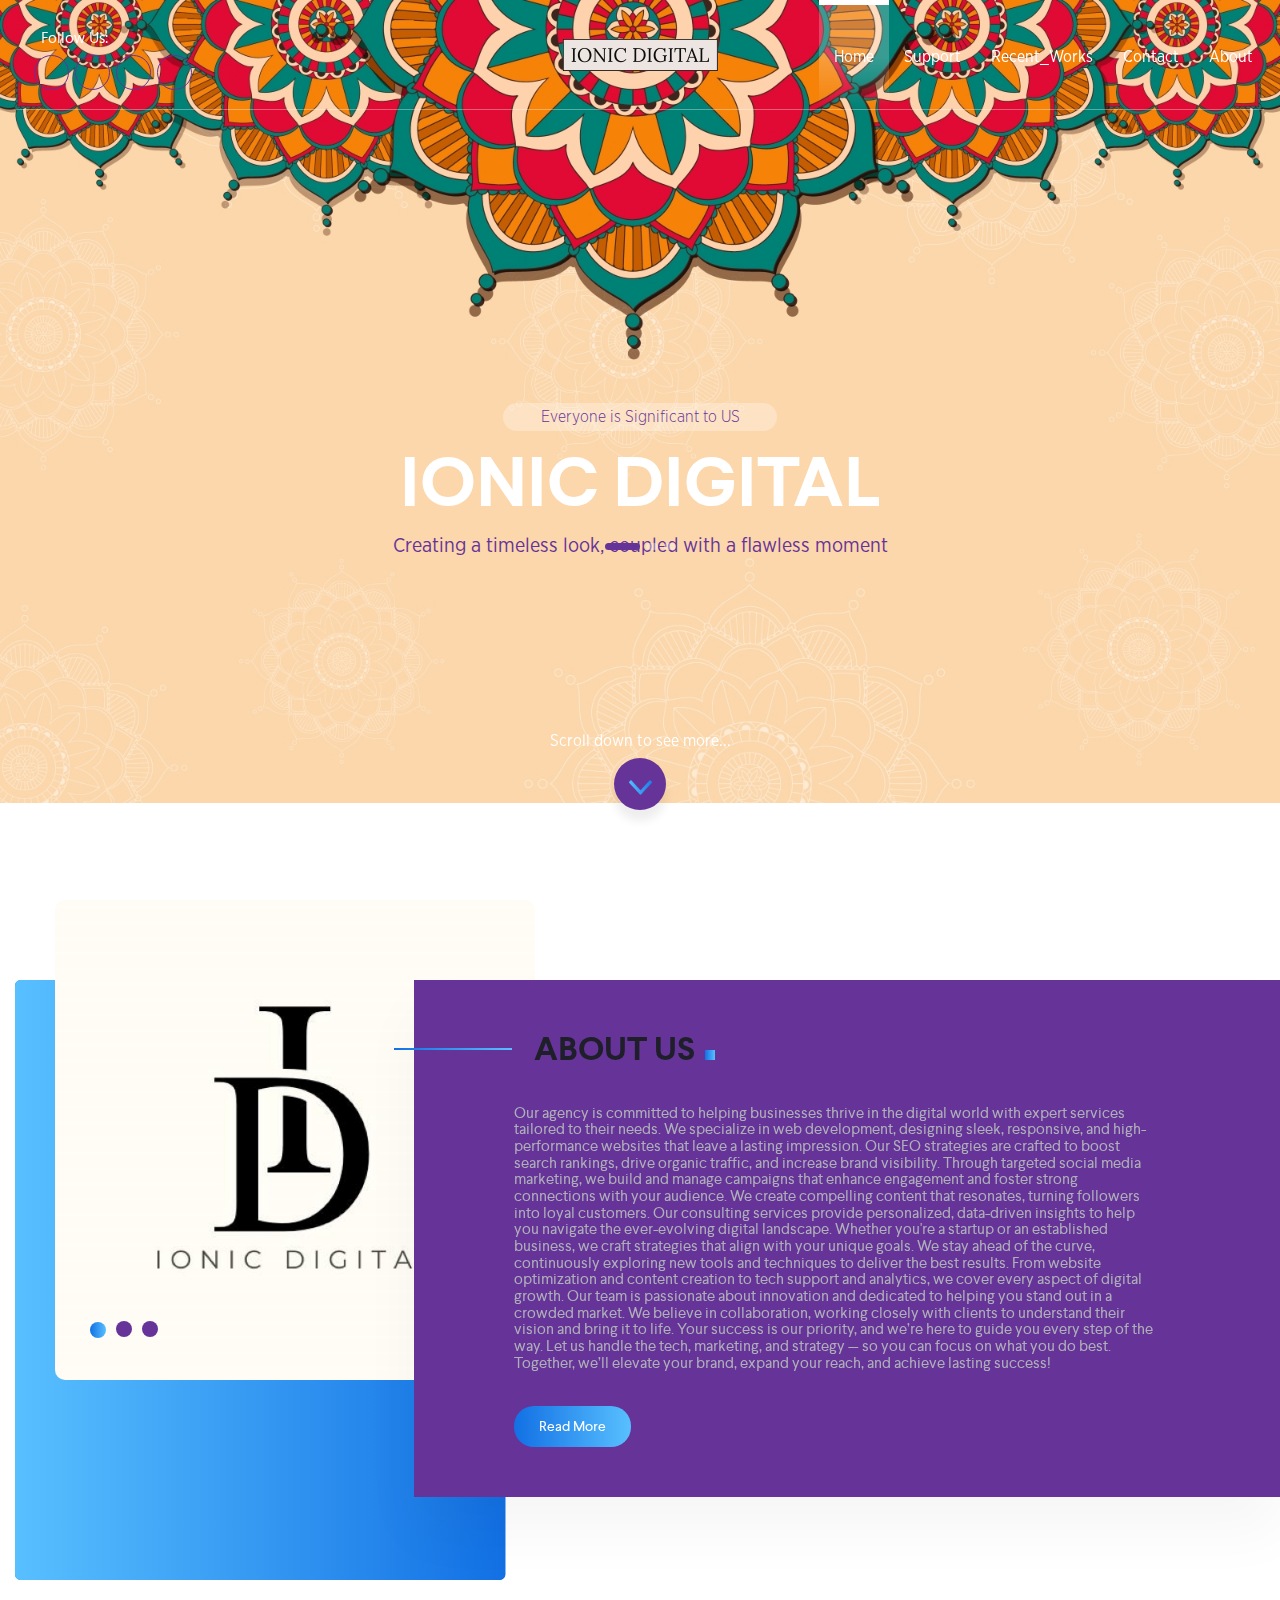
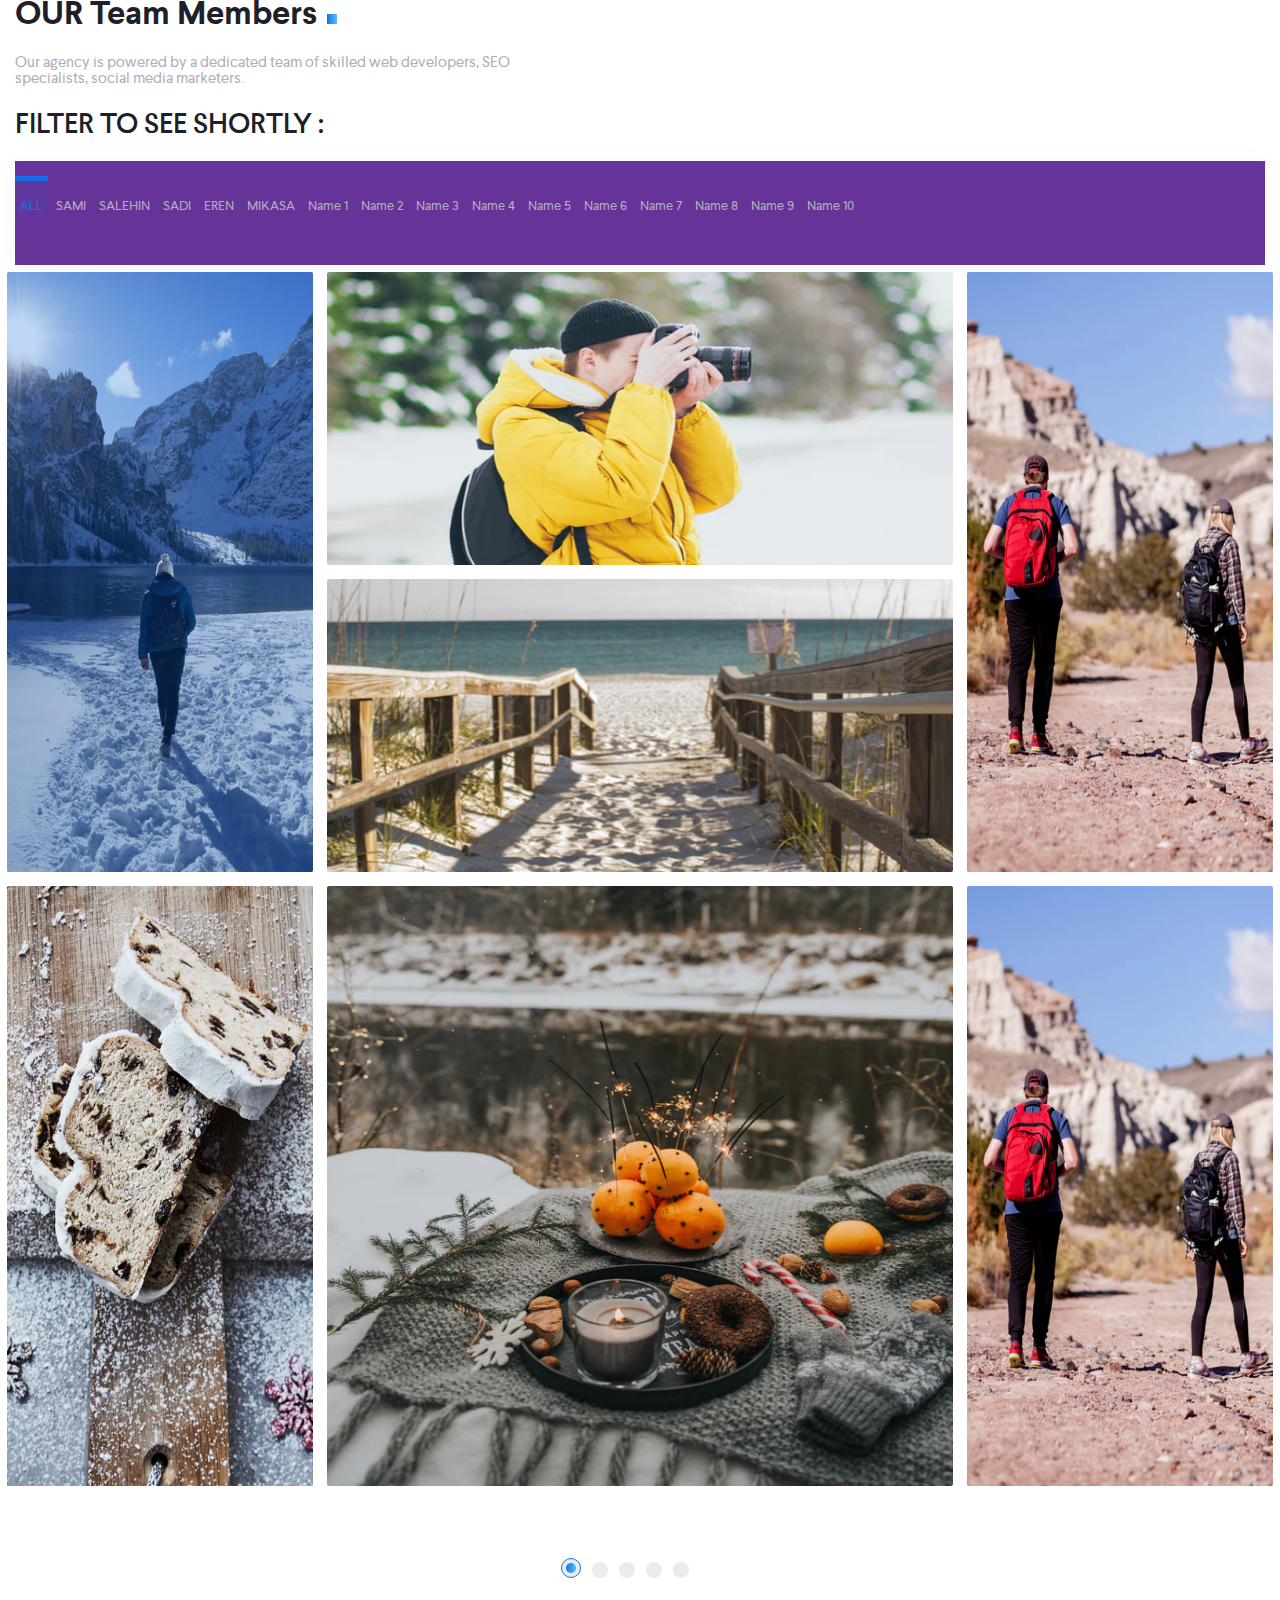
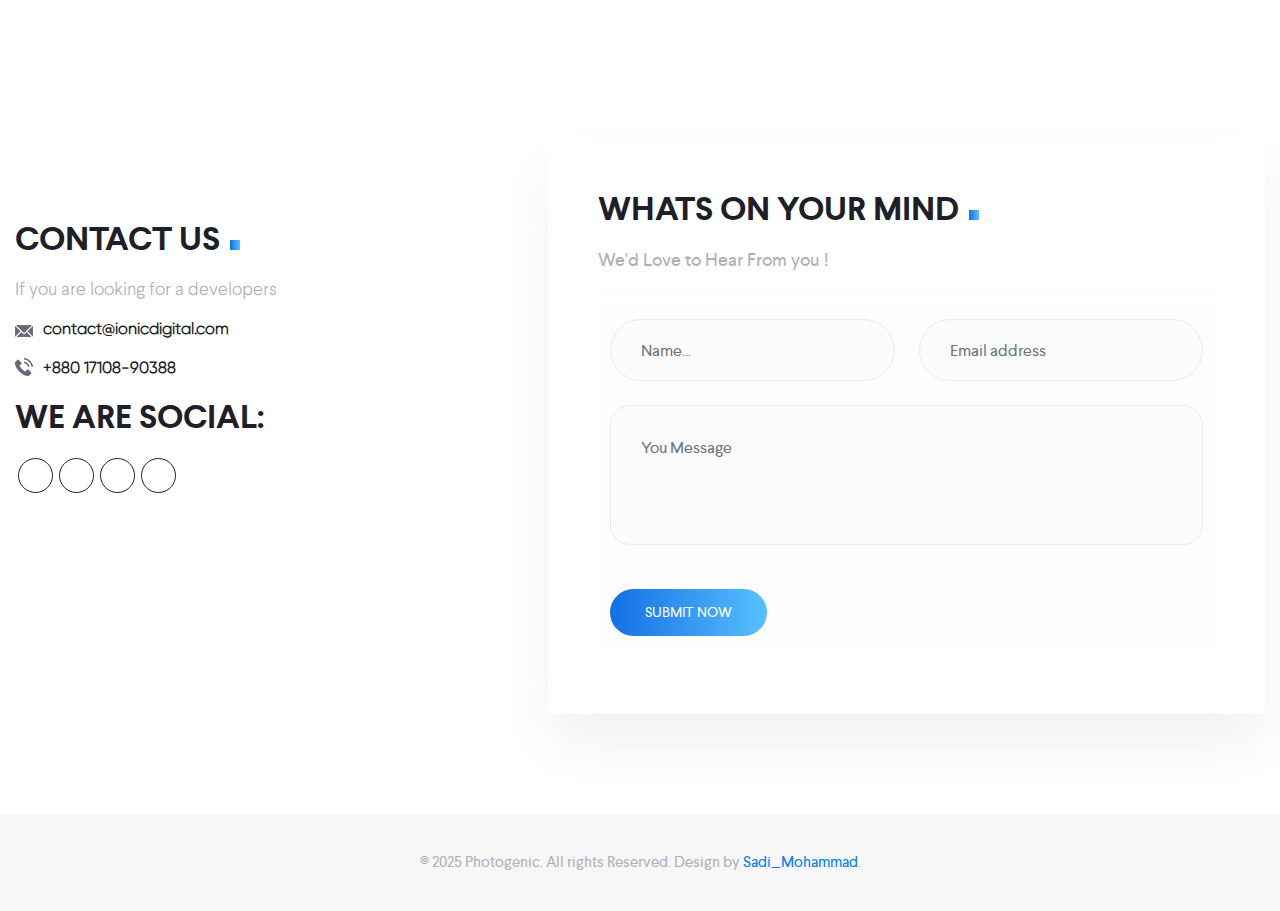
<file: About/index.html>
<!doctype html>
<!--
	Photogenic by FreeHTML5.co
	URL: https://freehtml5.co
-->
<html lang="en">

<head>
    <!-- Required meta tags -->
    <meta charset="utf-8">
    <meta name="viewport" content="width=device-width, initial-scale=1, shrink-to-fit=no">
    <link rel="stylesheet" href="https://use.fontawesome.com/releases/v5.6.3/css/all.css"
        integrity="sha384-UHRtZLI+pbxtHCWp1t77Bi1L4ZtiqrqD80Kn4Z8NTSRyMA2Fd33n5dQ8lWUE00s/" crossorigin="anonymous">
    <!-- owl carousel css-->
    <link rel="stylesheet" href="owl-carousel/assets/owl.carousel.min.css" type="text/css">

    <!-- Bootstrap CSS -->
    <link rel="stylesheet" href="css/bootstrap.min.css">
    <link rel="stylesheet" href="css/style.css">

    <title>Ionic </title>
</head>

<body>

    <div id="fh5co-hero-carousel" class="carousel slide header" data-ride="carousel">
        <nav class="navbar fixed-top navbar-expand-xl">
            <div class="container">
                <a class="navbar-brand mobile-logo" href="../HOME/index.html"><img src="images/logo.png" alt="Vista Pro" /></a>
                <button class="navbar-toggler" data-target="#my-nav" onclick="myFunction(this)" data-toggle="collapse">
                    <span class="bar1"></span> <span class="bar2"></span> <span class="bar3"></span> </button>

                <div id="my-nav" class="collapse navbar-collapse">
                    <div>
                        <p class="text-left follow">Follow Us:</p>
                        <ul class="navbar-nav float-left social-links">
                            <li class="nav-item">
                                <a class="nav-link" href="https://www.facebook.com/profile.php?id=100088215882815"><i class="fab fa-facebook-f"></i></a>
                            </li>
                            <li class="nav-item"><a class="nav-link" href="#"><i class="fab fa-pinterest-p"></i></a>
                            </li>
                            <li class="nav-item"><a class="nav-link" href="#"><i class="fab fa-twitter"></i></a>
                            </li>
                            <li class="nav-item"><a class="nav-link" href="#"><i class="fab fa-google-plus-g"></i></a>
                            </li>

                        </ul>
                    </div>

                    <ul class="navbar-nav mx-auto logo-desktop">
                        <li class="nav-item active">
                            <a class="nav-link" href="../HOME/index.html"><img src="images/logo.png" alt="Vista Pro" /></a>
                        </li>
                    </ul>

                    <ul class="navbar-nav float-right menu-links">
                        <li class="nav-item">
                            <a class="nav-link active" href="../HOME/index.html">Home</a>
                        </li>
                        <li class="nav-item">
                            <a class="nav-link" href="../support/support.html">Support</a>
                        </li>
                        <li class="nav-item">
                            <a class="nav-link" href="../news/index.html">Recent_Works</a>
                        </li>
                        <li class="nav-item">
                            <a class="nav-link" href="../Contact_Me/contact.html">Contact</a>
                        </li>
                        <li class="nav-item">
                            <a class="nav-link" href="../About/index.html">About</a>
                        </li>

                    </ul>
                </div>
            </div>
        </nav>

        <div class="carousel-inner">
            <div class="carousel-item active">

                <img class="d-block w-100 home-bg" alt="home-bg" src="images/main.jpg">

                <div class="carousel-caption d-md-block">
                    <p class="frst-hrd">Everyone is Significant to US</p>
                    <h5>IONIC DIGITAL</h5>
                    <p>Creating a timeless look, coupled with a flawless moment</p>

                </div>


            </div>
            <div class="carousel-item">
                <img class="d-block w-100 home-bg" alt="home-bg" src="images/main.jpg">

                <div class="carousel-caption d-md-block">
                    <p class="frst-hrd">Everyone is Photogenic</p>
                    <h5>IONIC DIGITAL</h5>
                    <p>Creating a timeless look, coupled with a flawless moment</p>

                </div>
            </div>
            <div class="carousel-item">
                <img class="d-block w-100 home-bg" alt="home-bg" src="images/main.jpg">

                <div class="carousel-caption d-md-block">
                    <p class="frst-hrd">Everyone is Photogenic</p>
                    <h5>IONIC DIGITAL</h5>
                    <p>Creating a timeless look, coupled with a flawless moment</p>

                </div>
            </div>
            <div class="scroll-button">
                <p>Scroll down to see more...</p>
                <a href="#about-us" class="page-scroll">
                    <img src="images/arrows-down.png" alt="arrow down" />
                </a>

            </div>
        </div>
        <ul class="carousel-indicators">
            <li class="active" data-target="#fh5co-hero-carousel" data-slide-to="0" aria-current="location"></li>
            <li data-target="#fh5co-hero-carousel" data-slide-to="1"></li>
            <li data-target="#fh5co-hero-carousel" data-slide-to="2"></li>
        </ul>
    </div>


    <div class="container-fluid fh5co-about-us" id="about-us">
        <div class="container">
            <div class="row">
                <div class="col-lg-4">

                    <svg class="back-bg" viewBox="0 0 535 618">
                        <defs>
                            <linearGradient id="PSgrad_0" x1="0%" x2="100%" y1="0%" y2="0%">
                                <stop offset="0%" stop-color="rgb(88,192,255)" stop-opacity="1" />
                                <stop offset="100%" stop-color="rgb(18,112,228)" stop-opacity="1" />
                            </linearGradient>

                        </defs>
                        <path fill-rule="evenodd" fill="rgb(18, 112, 228)"
                            d="M6.000,-0.000 L499.000,-0.000 C502.314,-0.000 505.000,2.686 505.000,6.000 L505.000,612.000 C505.000,615.314 502.314,618.000 499.000,618.000 L6.000,618.000 C2.686,618.000 -0.000,615.314 -0.000,612.000 L-0.000,6.000 C-0.000,2.686 2.686,-0.000 6.000,-0.000 Z" />
                        <path fill="url(#PSgrad_0)"
                            d="M6.000,-0.000 L499.000,-0.000 C502.314,-0.000 505.000,2.686 505.000,6.000 L505.000,612.000 C505.000,615.314 502.314,618.000 499.000,618.000 L6.000,618.000 C2.686,618.000 -0.000,615.314 -0.000,612.000 L-0.000,6.000 C-0.000,2.686 2.686,-0.000 6.000,-0.000 Z" />
                    </svg>

                    <div class="owl-carousel owl-carousel1 owl-theme">
                        <div>
                            <img src="images/id.jpg" alt="" class="img-fluid" />
                        </div>
                        <div>
                            <img src="images/id.jpg" alt="" class="img-fluid" />
                        </div>
                        <div>
                            <img src="images/id.jpg" alt="" class="img-fluid" />
                        </div>
                    </div>
                </div>
                <div class="col-lg-8">
                    <div class="about-us-content">
                        <h2>ABOUT US</h2>
                        <p>Our agency is committed to helping businesses thrive in the digital world with expert services tailored to their needs. We specialize in web development, designing sleek, responsive, and high-performance websites that leave a lasting impression. Our SEO strategies are crafted to boost search rankings, drive organic traffic, and increase brand visibility. Through targeted social media marketing, we build and manage campaigns that enhance engagement and foster strong connections with your audience. We create compelling content that resonates, turning followers into loyal customers. Our consulting services provide personalized, data-driven insights to help you navigate the ever-evolving digital landscape. Whether you're a startup or an established business, we craft strategies that align with your unique goals. We stay ahead of the curve, continuously exploring new tools and techniques to deliver the best results. From website optimization and content creation to tech support and analytics, we cover every aspect of digital growth. Our team is passionate about innovation and dedicated to helping you stand out in a crowded market. We believe in collaboration, working closely with clients to understand their vision and bring it to life. Your success is our priority, and we’re here to guide you every step of the way. Let us handle the tech, marketing, and strategy — so you can focus on what you do best. Together, we’ll elevate your brand, expand your reach, and achieve lasting success!</p>
                        <a href="#" class="read-more">Read More</a>
                    </div>


                </div>
            </div>
        </div>
    </div>


    <div class="container-fluid fh5co-portfolio" id="portfolio">
        <div class="container">
            <h2>OUR Team Members</h2>
            <p>Our agency is powered by a dedicated team of skilled web developers, SEO specialists, social media marketers.
                </p>
            <h3>Filter To See Shortly :</h3>
            <div class="portfolio-tab portfolioFilter">
                <ul>

                    
                    <li><a href="#" data-filter="*" class="active">ALL</a>
                    </li>

                    <li><a href="#" data-filter=".landscape">SAMI</a>
                    </li>
                    <li><a href="#" data-filter=".green">SALEHIN</a>
                    </li>
                    <li><a href="#" data-filter=".building">SADI</a>
                    </li>
                    <li><a href="#" data-filter=".wedding">EREN</a>
                    </li>
                    <li><a href="#" data-filter=".nature">MIKASA</a>
                    </li>
                    <li><a href="#" data-filter=".landscape">Name 1</a>
                    </li>
                    <li><a href="#" data-filter=".green">Name 2</a>
                    </li>
                    <li><a href="#" data-filter=".building">Name 3</a>
                    </li>
                    <li><a href="#" data-filter=".wedding">Name 4</a>
                    </li>
                    <li><a href="#" data-filter=".nature">Name 5</a>
                    </li>
                    <li><a href="#" data-filter=".landscape">Name 6</a>
                    </li>
                    <li><a href="#" data-filter=".green">Name 7</a>
                    </li>
                    <li><a href="#" data-filter=".building">Name 8</a>
                    </li>
                    <li><a href="#" data-filter=".wedding">Name 9</a>
                    </li>
                    <li><a href="#" data-filter=".nature">Name 10</a>
                    </li>
                   
                   
                </ul>
            </div>

            <div class="row">

                <div class="portfolioContainer">

                    <div class="gallary building nature green">
                        <img src="images/img1.png" alt="">
                        <div class="card-img-overlay">
                            <div class="top-buttons clearfix">
                                <a href="#"><span class="img-icon"><img src="images/share.png"
                                            alt="share icon" /></span> <span class="txt">Share Now</span></a>

                                <a href="#"><span class="img-icon"><img src="images/heart.png"
                                            alt="share icon" /></span> <span class="txt">190+ Likes</span></a>
                            </div>

                            <div class="top-buttons bottom-buttons clearfix">
                                <a href="#"><span class="txt">Contact Now</span></a>

                                <a href="#"><span class="img-icon"><img src="images/eye.png" alt="share icon" /></span>
                                    <span class="txt">Full View</span></a>
                            </div>
                        </div>

                    </div>
                    <div class="gallary center-img wedding">
                        <img src="images/img2.png" class="half-height" alt="">
                        <div class="card-img-overlay">
                            <div class="top-buttons clearfix">
                                <a href="#"><span class="img-icon"><img src="images/share.png"
                                            alt="share icon" /></span> <span class="txt">Share Now</span></a>

                                <a href="#"><span class="img-icon"><img src="images/heart.png"
                                            alt="share icon" /></span> <span class="txt">190+ Likes</span></a>
                            </div>

                            <div class="top-buttons bottom-buttons clearfix">
                                <a href="#"><span class="txt">Contact Now</span></a>

                                <a href="#"><span class="img-icon"><img src="images/eye.png" alt="share icon" /></span>
                                    <span class="txt">Full View</span></a>
                            </div>
                        </div>
                    </div>

                    <div class="gallary building">

                        <img src="images/img4.png" alt="">
                        <div class="card-img-overlay">
                            <div class="top-buttons clearfix">
                                <a href="#"><span class="img-icon"><img src="images/share.png"
                                            alt="share icon" /></span> <span class="txt">Share Now</span></a>

                                <a href="#"><span class="img-icon"><img src="images/heart.png"
                                            alt="share icon" /></span> <span class="txt">190+ Likes</span></a>
                            </div>

                            <div class="top-buttons bottom-buttons clearfix">
                                <a href="#"><span class="txt">Contact Now</span></a>

                                <a href="#"><span class="img-icon"><img src="images/eye.png" alt="share icon" /></span>
                                    <span class="txt">Full View</span></a>
                            </div>
                        </div>
                    </div>
                    <div class="gallary center-img landscape nature">
                        <img src="images/img3.png" class="half-height" alt="">
                        <div class="card-img-overlay">
                            <div class="top-buttons clearfix">
                                <a href="#"><span class="img-icon"><img src="images/share.png"
                                            alt="share icon" /></span> <span class="txt">Share Now</span></a>

                                <a href="#"><span class="img-icon"><img src="images/heart.png"
                                            alt="share icon" /></span> <span class="txt">190+ Likes</span></a>
                            </div>

                            <div class="top-buttons bottom-buttons clearfix">
                                <a href="#"><span class="txt">Contact Now</span></a>

                                <a href="#"><span class="img-icon"><img src="images/eye.png" alt="share icon" /></span>
                                    <span class="txt">Full View</span></a>
                            </div>
                        </div>
                    </div>
                    <div class="gallary">
                        <img src="images/img5.png" alt="">
                        <div class="card-img-overlay">
                            <div class="top-buttons clearfix">
                                <a href="#"><span class="img-icon"><img src="images/share.png"
                                            alt="share icon" /></span> <span class="txt">Share Now</span></a>

                                <a href="#"><span class="img-icon"><img src="images/heart.png"
                                            alt="share icon" /></span> <span class="txt">190+ Likes</span></a>
                            </div>

                            <div class="top-buttons bottom-buttons clearfix">
                                <a href="#"><span class="txt">Contact Now</span></a>

                                <a href="#"><span class="img-icon"><img src="images/eye.png" alt="share icon" /></span>
                                    <span class="txt">Full View</span></a>
                            </div>
                        </div>
                    </div>

                    <div class="gallary center-img landscape">
                        <img src="images/img6.png" alt="">
                        <div class="card-img-overlay">
                            <div class="top-buttons clearfix">
                                <a href="#"><span class="img-icon"><img src="images/share.png"
                                            alt="share icon" /></span> <span class="txt">Share Now</span></a>

                                <a href="#"><span class="img-icon"><img src="images/heart.png"
                                            alt="share icon" /></span> <span class="txt">190+ Likes</span></a>
                            </div>

                            <div class="top-buttons bottom-buttons clearfix">
                                <a href="#"><span class="txt">Contact Now</span></a>

                                <a href="#"><span class="img-icon"><img src="images/eye.png" alt="share icon" /></span>
                                    <span class="txt">Full View</span></a>
                            </div>
                        </div>
                    </div>


                    <div class="gallary building nature">
                        <img src="images/img4.png" alt="">
                        <div class="card-img-overlay">
                            <div class="top-buttons clearfix">
                                <a href="#"><span class="img-icon"><img src="images/share.png"
                                            alt="share icon" /></span> <span class="txt">Share Now</span></a>

                                <a href="#"><span class="img-icon"><img src="images/heart.png"
                                            alt="share icon" /></span> <span class="txt">190+ Likes</span></a>
                            </div>

                            <div class="top-buttons bottom-buttons clearfix">
                                <a href="#"><span class="txt">Contact Now</span></a>

                                <a href="#"><span class="img-icon"><img src="images/eye.png" alt="share icon" /></span>
                                    <span class="txt">Full View</span></a>
                            </div>
                        </div>
                    </div>

                </div>
            </div>

            <div class="row portfolioFilter">
                <ul class="indicators">
                    <li><a href="#" data-filter=".landscape" class="active"></a>
                    </li>
                    <li><a href="#" data-filter=".green"></a>
                    </li>
                    <li><a href="#" data-filter=".building"></a>
                    </li>
                    <li><a href="#" data-filter=".wedding"></a>
                    </li>
                    <li><a href="#" data-filter=".nature"></a>
                    </li>
                </ul>
            </div>
        </div>

    </div>
   


    <footer class="container-fluid fh5co-footer">
        <div class="container" id="contact">
            <div class="row">
                <div class="col-lg-5">
                    <h2>CONTACT US</h2>
                    <p class="light">
                        If you are looking for a developers
                    </p>
                    <p>
                        <span class="email"><img src="images/email.png"
                                alt="email icon" /></span><b>contact@ionicdigital.com</b>
                    </p>
                    <p>
                        <span class="phone"><img src="images/phone.png" alt="phone icon" /></span><b>+880 17108-90388</b>
                    </p>
                    <h3>We Are Social:</h3>
                    <ul class="navbar-nav float-left social-links footer-social">
                        <li class="nav-item">
                            <a class="nav-link" href="https://www.facebook.com/profile.php?id=100088215882815"><i class="fab fa-facebook-f"></i></a>
                        </li>
                        <li class="nav-item"><a class="nav-link" href="#"><i class="fab fa-pinterest-p"></i></a>
                        </li>
                        <li class="nav-item"><a class="nav-link" href="#"><i class="fab fa-twitter"></i></a>
                        </li>
                        <li class="nav-item"><a class="nav-link" href="#"><i class="fab fa-google-plus-g"></i></a>
                        </li>

                    </ul>
                </div>

                <div class="col-lg-7">
                    <div class="form-box">
                        <h4>Whats on your Mind</h4>
                        <p>We'd Love to Hear From you !</p>
                        <hr />
                        <table class="table table-light table-borderless">
                            <tr>
                                <td><input type="text" class="form-control" placeholder="Name...">
                                </td>

                                <td><input type="text" class="form-control" placeholder="Email address">
                                </td>
                            </tr>

                            <tr>
                                <td colspan="2"><textarea class="form-control" placeholder="You Message"></textarea>
                                </td>
                            </tr>
                            <tr>
                                <td colspan="2">
                                    <button type="submit">
                                        SUBMIT NOW
                                    </button>

                                </td>
                            </tr>
                        </table>
                    </div>
                </div>


            </div>
        </div>
    </footer>
    <div class="container-fluid copy">
        <div class="col-lg-12">
            <p>&copy; 2025 Photogenic. All rights Reserved. Design by <a href="https://www.facebook.com/profile.php?id=100088215882815" target="_blank">Sadi_Mohammad</a>.</p>
        </div>
    </div>

    <script src="js/jquery.min.js"></script>
    <script src="js/bootstrap.min.js"></script>
    <script src="owl-carousel/owl.carousel.min.js"></script>
    <script src="js/isotope-docs.min.js?6"></script>
    <script src="js/main.js"></script>
</body>

</html>
</file>
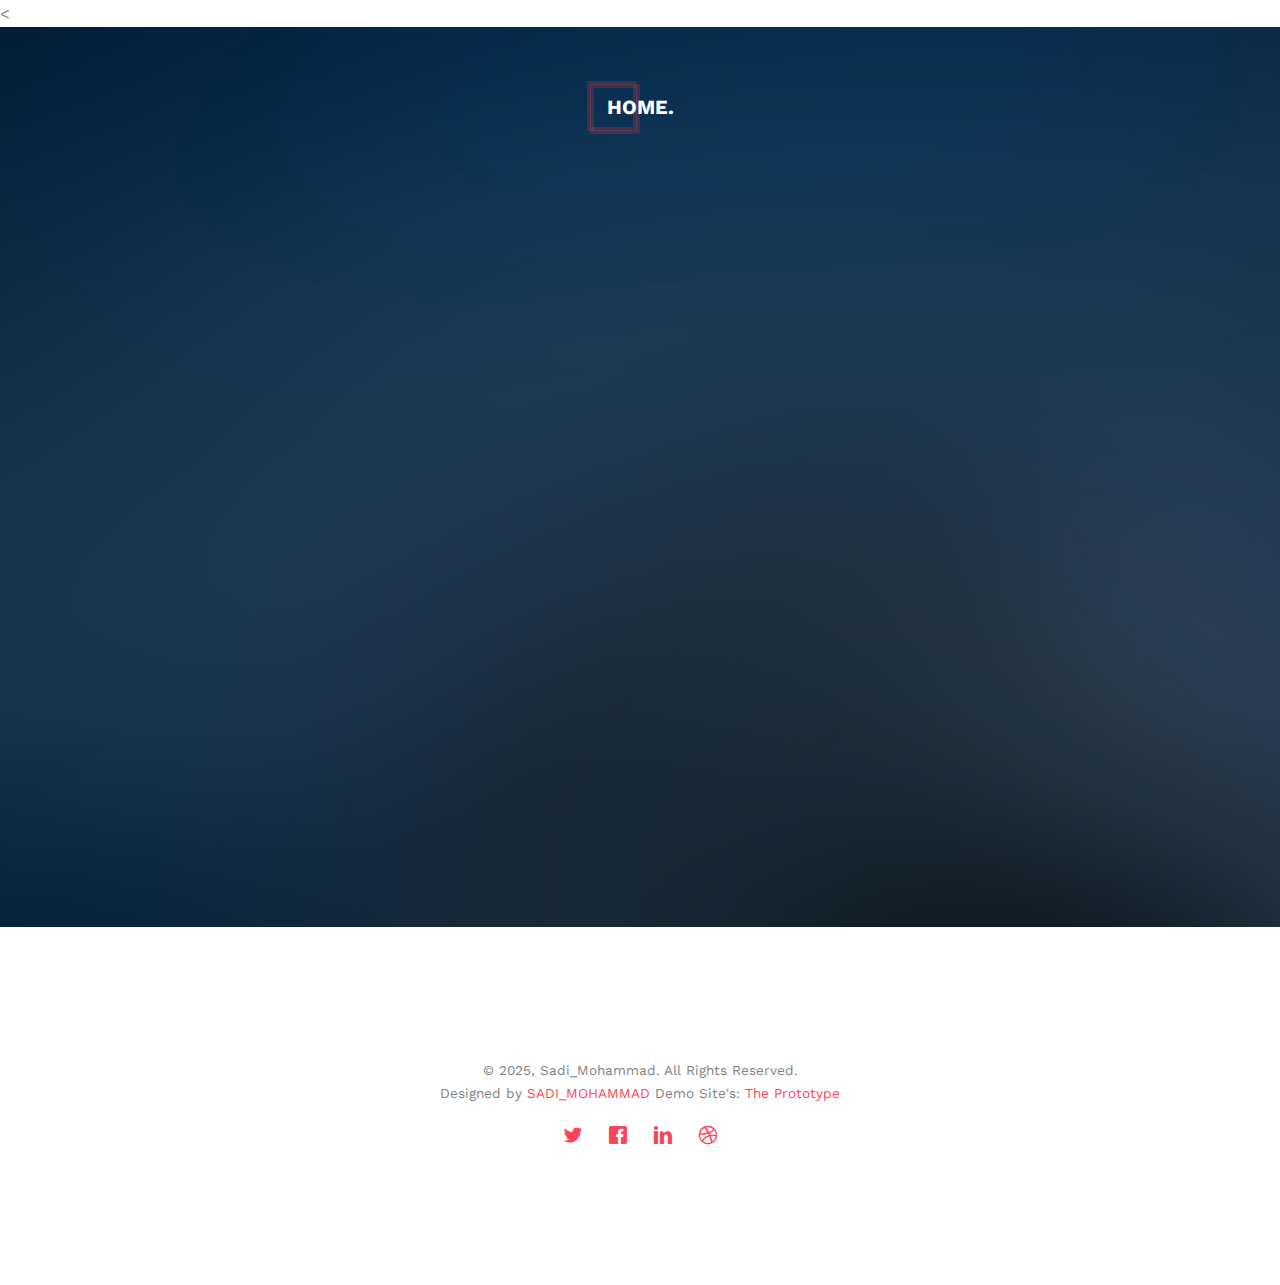
<file: Coming_soon/index.html>
<!DOCTYPE html>
<!--[if lt IE 7]>      <html class="no-js lt-ie9 lt-ie8 lt-ie7"> <![endif]-->
<!--[if IE 7]>         <html class="no-js lt-ie9 lt-ie8"> <![endif]-->
<!--[if IE 8]>         <html class="no-js lt-ie9"> <![endif]-->
<!--[if gt IE 8]><!--> <html class="no-js"> <!--<![endif]-->
	<head>
	<<meta charset="utf-8">
	<meta http-equiv="X-UA-Compatible" content="IE=edge">
	<title>About &mdash; A Portfolio Developed by SADI MOHAMMAD</title>
	<meta name="viewport" content="width=device-width, initial-scale=1">
	<meta name="description" content="A Portfolio Developed by SADI MOHAMMAD" />
	<meta name="keywords" content="A Portfolio Developed by SADI MOHAMMAD, website template, html5, css3, mobile first, responsive" />
	<meta name="author" content="A Portfolio Developed by SADI MOHAMMAD" />

	<!-- 
	//////////////////////////////////////////////////////

	FREE HTML5 TEMPLATE 
	A Portfolio Developed by SADI MOHAMMAD
		
	Website: 		Unknown
	Email: 			info@sadimohammad49@gmail.com
	Twitter: 		UNknown
	Facebook: 		https://www.facebook.com/profile.php?id=100082079079619

	//////////////////////////////////////////////////////
	 -->

  	<!-- Facebook and Twitter integration -->
	<meta property="og:title" content=""/>
	<meta property="og:image" content=""/>
	<meta property="og:url" content=""/>
	<meta property="og:site_name" content=""/>
	<meta property="og:description" content=""/>
	<meta name="twitter:title" content="" />
	<meta name="twitter:image" content="" />
	<meta name="twitter:url" content="" />
	<meta name="twitter:card" content="" />

	<link href='https://fonts.googleapis.com/css?family=Work+Sans:400,300,600,400italic,700' rel='stylesheet' type='text/css'>
	
	<!-- Animate.css -->
	<link rel="stylesheet" href="css/animate.css">
	<!-- Icomoon Icon Fonts-->
	<link rel="stylesheet" href="css/icomoon.css">
	<!-- Bootstrap  -->
	<link rel="stylesheet" href="css/bootstrap.css">
	<!-- Theme style  -->
	<link rel="stylesheet" href="css/style.css">

	<!-- Modernizr JS -->
	<script src="js/modernizr-2.6.2.min.js"></script>
	<!-- FOR IE9 below -->
	<!--[if lt IE 9]>
	<script src="js/respond.min.js"></script>
	<![endif]-->

	</head>
	<body>
		
	<div class="fh5co-loader"></div>
	
	<div id="page">
	<nav class="fh5co-nav" role="navigation">
		<div class="container">
			<div class="row">
				<div class="col-xs-12 text-center">
					<div id="fh5co-logo"><a href="../HOME/index.html">HOME<strong>.</strong></a></div>
				</div>
			</div>
		</div>
	</nav>

	<header id="fh5co-header" class="fh5co-cover" role="banner" style="background-image:url(images/img_bg_1.jpg);" data-stellar-background-ratio="0.5">
		<div class="overlay"></div>
		<div class="container">
			<div class="row">
				<div class="col-md-8 col-md-offset-2 text-center">
					<div class="display-t">
						<div class="display-tc animate-box" data-animate-effect="fadeIn">
							<h1>We Are Coming Very Soon!</h1>
							<h2>This Website developed by <a href="https://www.facebook.com/profile.php?id=100082079079619/" target="_blank">SADI_MOHAMMAD</a></h2>
							<div class="simply-countdown simply-countdown-one"></div>
							<div class="row">
								<h2>Notify me when it's ready</h2>
								<form class="form-inline" id="fh5co-header-subscribe">
									<div class="col-md-12 col-md-offset-0">
										<div class="form-group">
											<input type="text" class="form-control" id="email" placeholder="Get notify by email">
											<button type="submit" class="btn btn-primary">Send</button>
										</div>
									</div>
								</form>
								<ul class="fh5co-social-icons">
									<li><a href="https://x.com/X1_SADI"><i class="icon-twitter-with-circle"></i></a></li>
									<li><a href="https://www.facebook.com/profile.php?id=100082079079619"><i class="icon-facebook-with-circle"></i></a></li>
									<li><a href="#"><i class="icon-linkedin-with-circle"></i></a></li>
									<li><a href="#"><i class="icon-dribbble-with-circle"></i></a></li>
								</ul>
							</div>
						</div>
					</div>
				</div>
			</div>
		</div>
	</header>

	<footer id="fh5co-footer" role="contentinfo">
		<div class="container">

			<div class="row copyright">
				<div class="col-md-12 text-center">
					<p>
						<small class="block">&copy; 2025, Sadi_Mohammad. All Rights Reserved.</small> 
						<small class="block">Designed by <a href="https://www.facebook.com/profile.php?id=100082079079619" target="_blank">SADI_MOHAMMAD</a> Demo Site's: <a href="../Homepage/index.html" target="_blank">The Prototype</a></small>
					</p>
					<p>
						<ul class="fh5co-social-icons">
							<li><a href="https://x.com/X1_SADI"><i class="icon-twitter"></i></a></li>
							<li><a href="https://www.facebook.com/profile.php?id=100082079079619"><i class="icon-facebook"></i></a></li>
							<li><a href="#"><i class="icon-linkedin"></i></a></li>
							<li><a href="#"><i class="icon-dribbble"></i></a></li>
						</ul>
					</p>
				</div>
			</div>

		</div>
	</footer>
	</div>

	<div class="gototop js-top">
		<a href="#" class="js-gotop"><i class="icon-arrow-up"></i></a>
	</div>
	
	<!-- jQuery -->
	<script src="js/jquery.min.js"></script>
	<!-- jQuery Easing -->
	<script src="js/jquery.easing.1.3.js"></script>
	<!-- Bootstrap -->
	<script src="js/bootstrap.min.js"></script>
	<!-- Waypoints -->
	<script src="js/jquery.waypoints.min.js"></script>

	<!-- Stellar -->
	<script src="js/jquery.stellar.min.js"></script>

	<!-- Count Down -->
	<script src="js/simplyCountdown.js"></script>
	<!-- Main -->
	<script src="js/main.js"></script>

	<script>
    var d = new Date(new Date().getTime() + 800 * 120 * 120 * 2000);

    // default example
    simplyCountdown('.simply-countdown-one', {
        year: d.getFullYear(),
        month: d.getMonth() + 1,
        day: d.getDate()
    });

    //jQuery example
    $('#simply-countdown-losange').simplyCountdown({
        year: d.getFullYear(),
        month: d.getMonth() + 1,
        day: d.getDate(),
        enableUtc: false
    });
</script>

	</body>
</html>
</file>
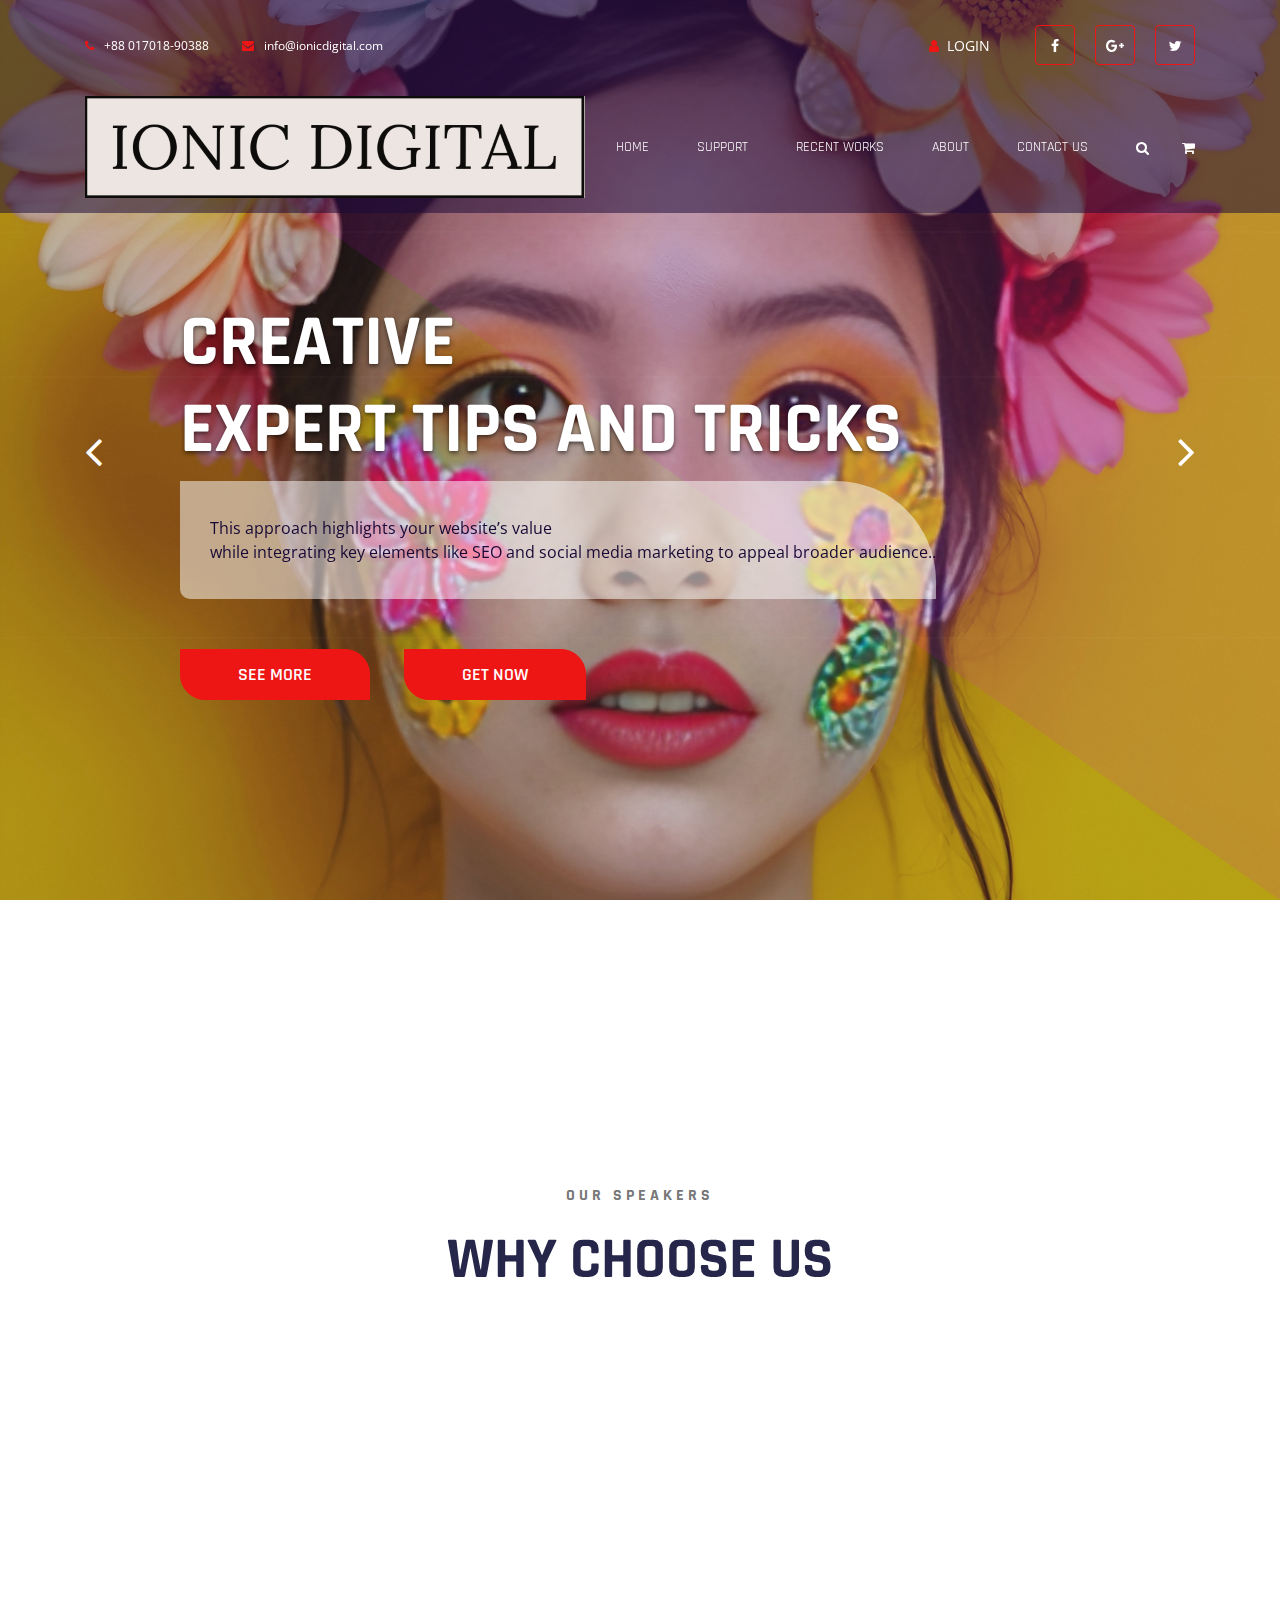
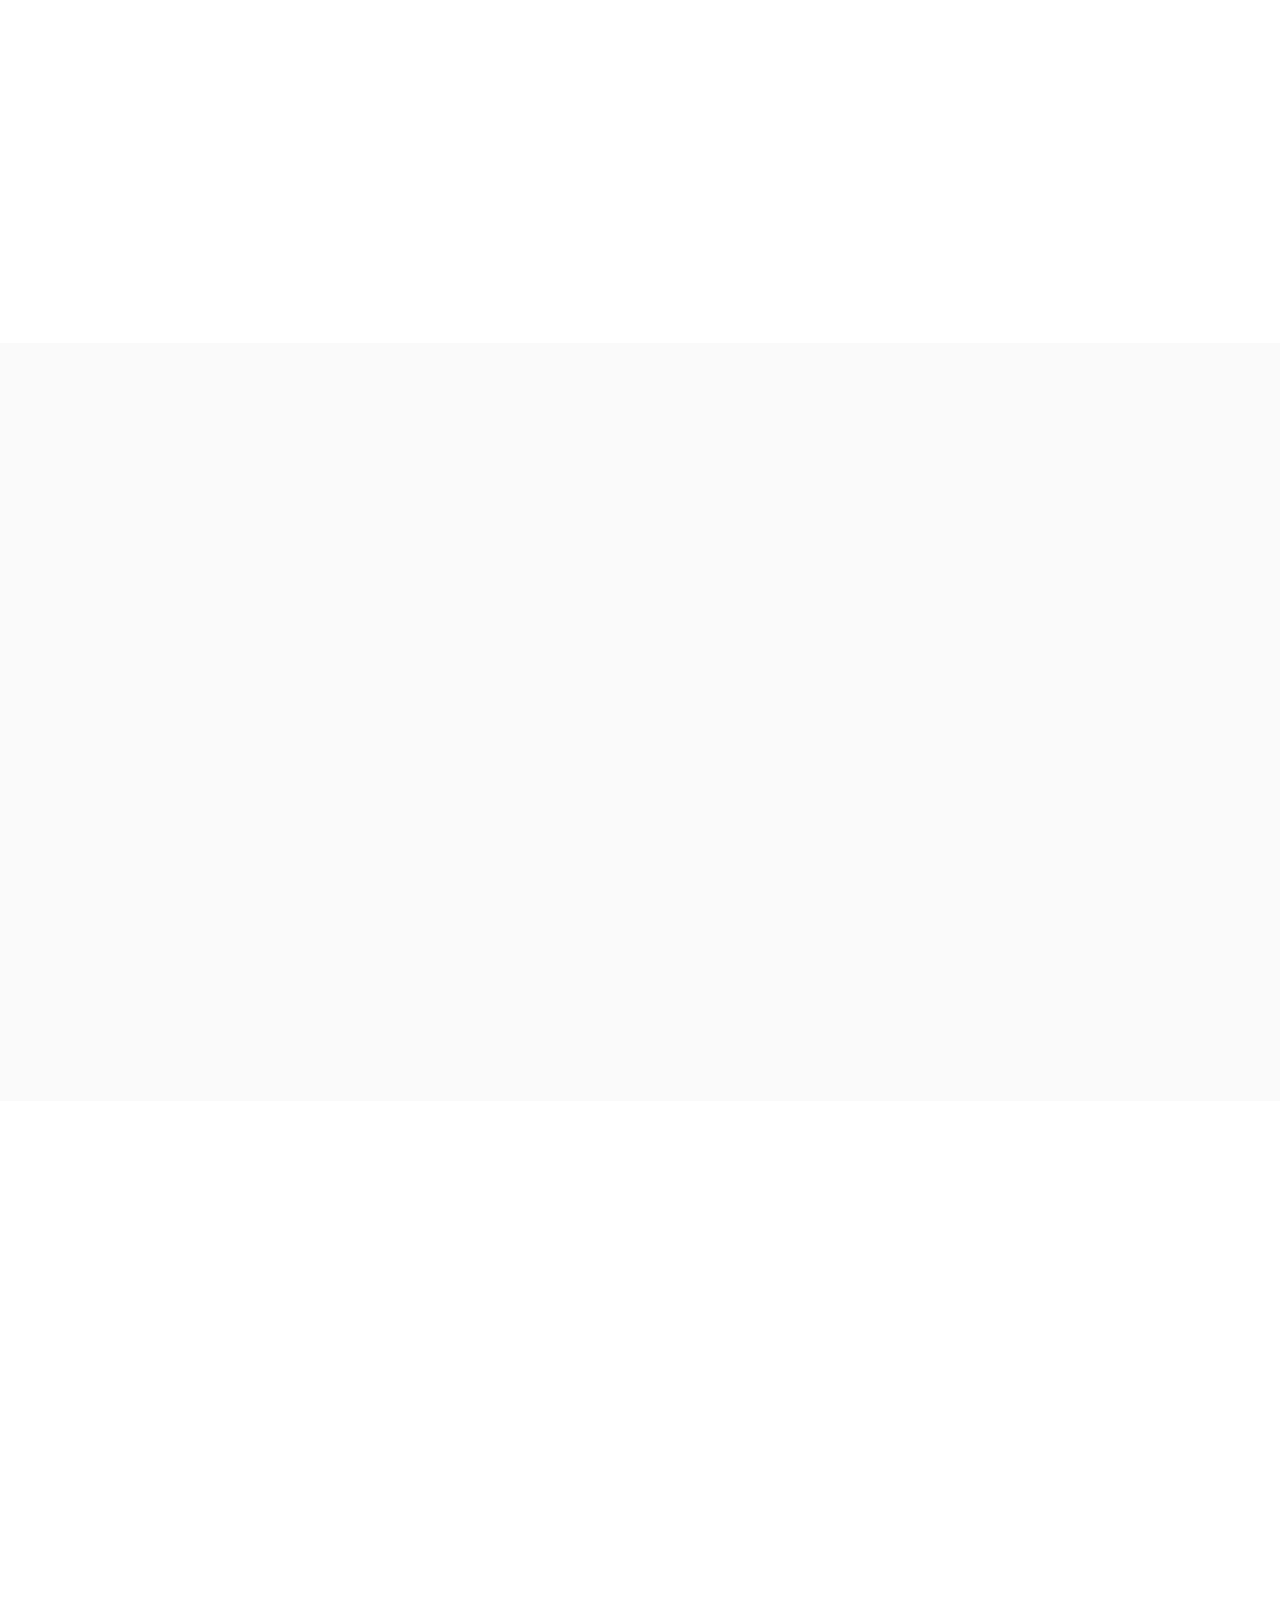
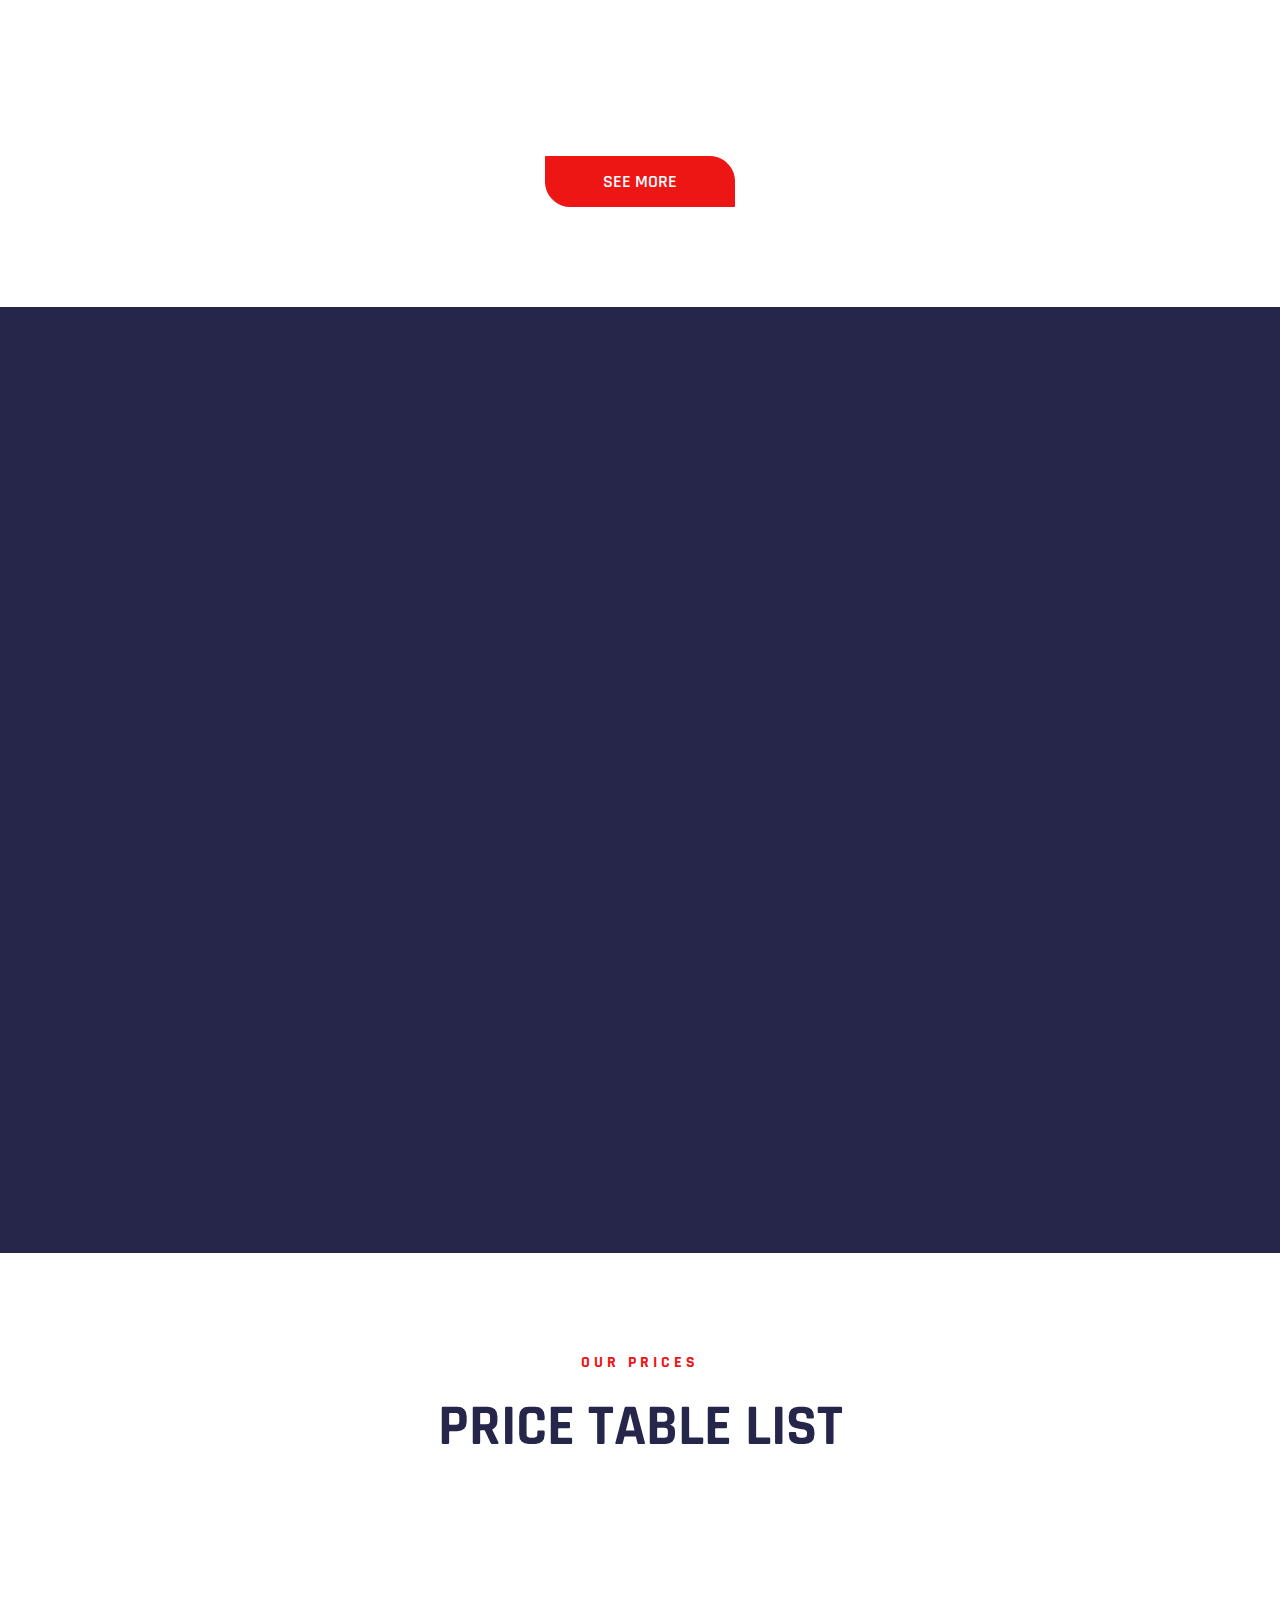
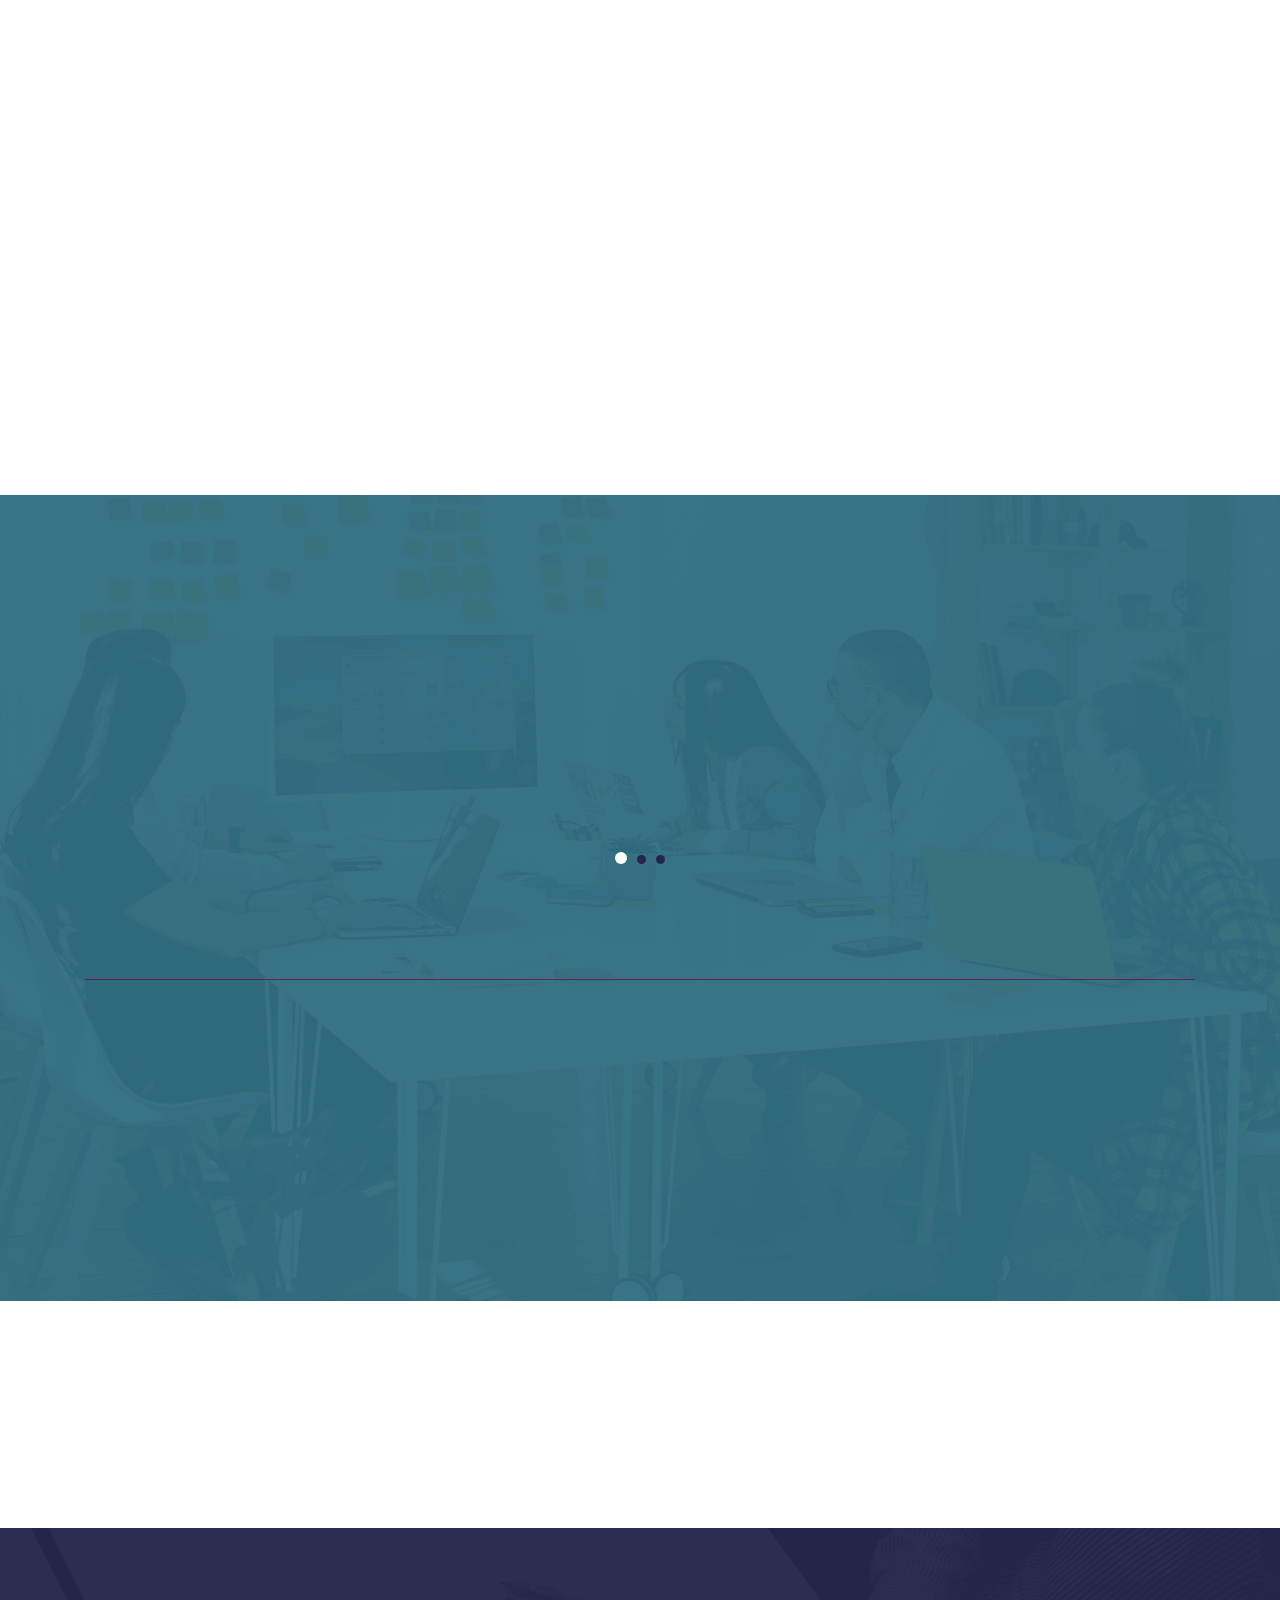
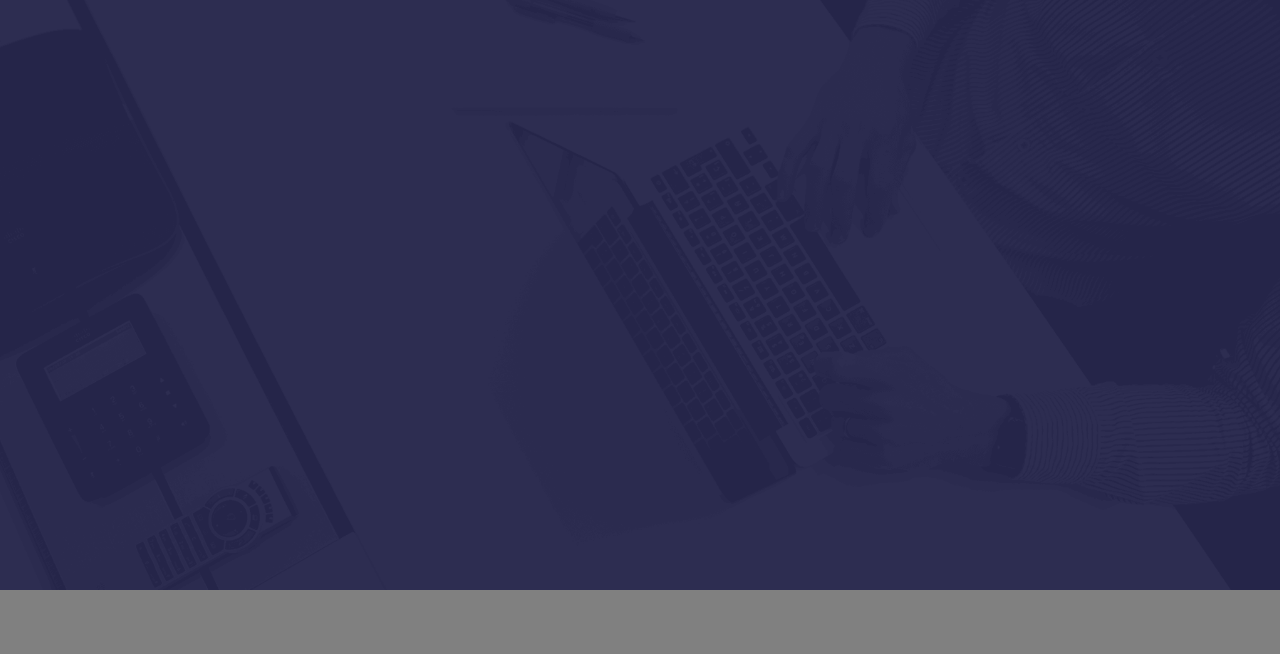
<file: HOME/index.html>
<!doctype html>
<html lang="en">

<head>
        <meta charset="UTF-8">
    <meta name="viewport" content="width=device-width, initial-scale=1">
    <meta http-equiv="X-UA-Compatible" content="IE=edge">
        <title>Ionic Digital</title>
            <link href="https://fonts.googleapis.com/css?family=Open+Sans:400,400i,700,700i%7CRajdhani:400,600,700"
        rel="stylesheet">
        <link rel="stylesheet" href="assets/css/loader/loaders.css">
    <link rel="stylesheet" href="assets/css/font-awesome/font-awesome.css">
    <link rel="stylesheet" href="assets/css/bootstrap.css">
    <link rel="stylesheet" href="assets/css/aos/aos.css">
    <link rel="stylesheet" href="assets/css/swiper/swiper.css">
    <link rel="stylesheet" href="assets/css/lightgallery.min.css">
        <link rel="stylesheet" href="assets/css/style.css">
        <link rel="stylesheet" href="assets/css/responsive.css">
</head>

<body>
        <div class="css-loader">
        <div class="loader-inner line-scale d-flex align-items-center justify-content-center"></div>
    </div>
            <header class="position-absolute w-100">
        <div class="container">
            <div class="top-header d-none d-sm-flex justify-content-between align-items-center">
                <div class="contact">
                    <a href="tel:880 1701890388" class="tel"><i class="fa fa-phone" aria-hidden="true"></i>+88 017018-90388</a>
                    <a href="mailto:info@ionicdigital.com"><i class="fa fa-envelope"
                            aria-hidden="true"></i>info@ionicdigital.com</a>
                </div>
                <nav class="d-flex aic">
                    <a href="#" class="login"><i class="fa fa-user" aria-hidden="true"></i>Login</a>
                    <ul class="nav social d-none d-md-flex">
                        <li><a href="https://www.facebook.com/profile.php?id=100088215882815" target="_blank"><i class="fa fa-facebook"></i></a></li>
                        <li><a href="https://www.linkedin.com/company/ionic-digital67/"><i class="fa fa-google-plus"></i></a></li>
                        <li><a href="#"><i class="fa fa-twitter"></i></a></li>
                    </ul>
                </nav>
            </div>
            <nav class="navbar navbar-expand-md navbar-light">
                <a class="navbar-brand" href="index.html"><img src="assets/images/logo.png" alt="Multipurpose"></a>
                <div class="group d-flex align-items-center">
                    <button class="navbar-toggler" type="button" data-toggle="collapse"
                        data-target="#navbarSupportedContent" aria-controls="navbarSupportedContent"
                        aria-expanded="false" aria-label="Toggle navigation"><span
                            class="navbar-toggler-icon"></span></button>
                    <a class="login-icon d-sm-none" href="#"><i class="fa fa-user"></i></a>
                    <a class="cart" href="#"><i class="fa fa-shopping-cart"></i></a>
                </div>
                <a class="search-icon d-none d-md-block" href="#"><i class="fa fa-search"></i></a>
                <div class="collapse navbar-collapse justify-content-end" id="navbarSupportedContent">
                    <ul class="navbar-nav">
                        <li class="nav-item"><a class="nav-link" href="#">Home</a></li>
                        <li class="nav-item"><a class="nav-link" href="../support/support.html">Support</a></li>
                        
                        <li class="nav-item"><a class="nav-link" href="../news/index.html">Recent Works</a></li>
                        <li class="nav-item"><a class="nav-link" href="../About/index.html">About</a></li>
                        <li class="nav-item"><a class="nav-link" href="../Contact_Me/contact.html">Contact Us</a></li>
                    </ul>
                    <form class="bg-white search-form" method="get" id="searchform">
                        <div class="input-group">
                            <input class="field form-control" id="s" name="s" type="text" placeholder="Search">
                            <span class="input-group-btn">
                                <input class="submit btn btn-primary" id="searchsubmit" name="submit" type="submit"
                                    value="Search">
                            </span>
                        </div>
                    </form>
                </div>
            </nav>
        </div>
    </header>
            <section class="hero">
        <div class="container">
            <div class="row">
                <div class="col-12 offset-md-1 col-md-11">
                    <div class="swiper-container hero-slider">
                        <div class="swiper-wrapper">
                            <div class="swiper-slide slide-content d-flex align-items-center">
                                <div class="single-slide">
                                    <h1 data-aos="fade-right" data-aos-delay="200">Creative<br>Expert Tips and Tricks
                                    </h1>
                                    <p data-aos="fade-right" data-aos-delay="600">This approach highlights your website’s value 
                                        <br>while integrating key elements like SEO and social media marketing to appeal broader audience..
                                    </p>
                                    <a data-aos="fade-right" data-aos-delay="900" href="#" class="btn btn-primary">See
                                        More</a>
                                    <a data-aos="fade-right" data-aos-delay="900" href="#" class="btn btn-primary">Get
                                        Now</a>
                                </div>
                            </div>
                            <div class="swiper-slide slide-content d-flex align-items-center">
                                <div class="single-slide">
                                    <h1 data-aos="fade-right" data-aos-delay="200">Crafting <br>digital waves,guides,
                                    </h1>
                                    <p data-aos="fade-right" data-aos-delay="600">Crafting digital waves, where SEO guides,
                                        <br> web dev builds, and social marketing thrives.
                                    </p>
                                    <a data-aos="fade-right" data-aos-delay="900" href="#" class="btn btn-primary">See
                                        More</a>
                                    <a data-aos="fade-right" data-aos-delay="900" href="#" class="btn btn-primary">Get
                                        Now</a>
                                </div>
                            </div>
                        </div>

                    </div>
                </div>
            </div>
                        <span class="arr-left"><i class="fa fa-angle-left"></i></span>
            <span class="arr-right"><i class="fa fa-angle-right"></i></span>
        </div>
        <div class="texture"></div>
        <div class="diag-bg"></div>
    </section>
            <section class="cta" data-aos="fade-up" data-aos-delay="0">
        <div class="container">
            <div class="cta-content d-xl-flex align-items-center justify-content-around text-center text-xl-left">
                <div class="content" data-aos="fade-right" data-aos-delay="200">
                    <h2>FOR BUILDING THE MODERN WEBSITE</h2>
                    <p>Packed with all the goodies you can get,ionic digital is our flagship premium services.</p>
                </div>
                <div class="subscribe-btn" data-aos="fade-left" data-aos-delay="400" data-aos-offset="0">
                    <a href="#" class="btn btn-primary">Join Newsletter</a>
                </div>
            </div>
        </div>
    </section>
            <section class="services">
        <div class="container">
            <div class="title text-center">
                <h6>Our Speakers</h6>
                <h1 class="title-blue">Why Choose Us</h1>
            </div>
            <div class="container">
                <div class="row">
                    <div class="col-sm-6 col-lg-4">
                        <div class="media" data-aos="fade-up" data-aos-delay="200" data-aos-duration="400">
                            <img class="mr-4" src="assets/images/service1.png" alt="Web Development">
                            <div class="media-body">
                                <h5>Web Development</h5>
                                Web development turns ideas into functional websites by writing code and designing interfaces. Developers choose technologies, structure content, and create features to meet the project’s goals.
                            </div>
                        </div>
                    </div>
                    <div class="col-sm-6 col-lg-4">
                        <div class="media" data-aos="fade-up" data-aos-delay="400" data-aos-duration="600">
                            <img class="mr-4" src="assets/images/service2.png" alt="Web Development">
                            <div class="media-body">
                                <h5>Testing for perfection</h5>
                                Testing ensures the website works perfectly by identifying bugs and optimizing performance. Repeated cycles of testing and debugging refine the site for the best user experience.
                            </div>
                        </div>
                    </div>
                    <div class="col-sm-6 col-lg-4">
                        <div class="media" data-aos="fade-up" data-aos-delay="600" data-aos-duration="800">
                            <img class="mr-4" src="assets/images/service3.png" alt="Web Development">
                            <div class="media-body">
                                <h5>Discussion of the idea</h5>
                                Collaboration and open discussion help shape ideas. Team members share insights, challenge assumptions, and refine concepts into effective solutions.
                            </div>
                        </div>
                    </div>
                    <div class="col-sm-6 col-lg-4">
                        <div class="media" data-aos="fade-up" data-aos-delay="200" data-aos-duration="400">
                            <img class="mr-4" src="assets/images/service4.png" alt="Web Development">
                            <div class="media-body">
                                <h5>Modern style</h5>
                                Modern web design prioritizes clean aesthetics, responsive layouts, and intuitive navigation. It’s focused on creating fast, accessible, and engaging websites that offer a seamless user experience.
                            </div>
                        </div>
                    </div>
                    <div class="col-sm-6 col-lg-4">
                        <div class="media" data-aos="fade-up" data-aos-delay="400" data-aos-duration="600">
                            <img class="mr-4" src="assets/images/service1.png" alt="Web Development">
                            <div class="media-body">
                                <h5>SEO</h5>
                                SEO optimizes a website for better visibility on search engines, focusing on keywords, on-page content, and technical factors like site speed. This improves rankings and drives organic traffic.
                            </div>
                        </div>
                    </div>
                    <div class="col-sm-6 col-lg-4">
                        <div class="media" data-aos="fade-up" data-aos-delay="600" data-aos-duration="800">
                            <img class="mr-4" src="assets/images/service5.png" alt="Web Development">
                            <div class="media-body">
                                <h5>Elaboration of the core</h5>
                                Elaboration of the core is refining the central concept of a project. It focuses on defining key objectives and features to create a strong, user-centered foundation for development.
                            </div>
                        </div>
                    </div>
                </div>
            </div>
        </div>
    </section>
            <section class="featured">
        <div class="container">
            <div class="row">
                <div class="col-md-6" data-aos="fade-right" data-aos-delay="400" data-aos-duration="800">
                    <div class="title">
                        <h6 class="title-primary">about IONIC</h6>
                        <h1 class="title-blue">a rich featured, epic & premium work.</h1>
                    </div>
                    <p>There are many variations of passages of available but the majority have suffered alteration in
                        some form, by injected humour, or randomised words which don't look even slightly believable. If
                        you are going to use a passage of you need to be sure there isn't anything embarrassing hidden
                        in the middle of text. All the generators on the Internet.</p>
                    <div class="media-element d-flex justify-content-between">
                        <div class="media">
                            <i class="fa fa-magic mr-4"></i>
                            <div class="media-body">
                                <h5>Free Consulting</h5>
                                1 HOUR
                            </div>
                        </div>
                        <div class="media">
                            <i class="fa fa-magic mr-4"></i>
                            <div class="media-body">
                                <h5>Free Support</h5>
                               2 Month
                            </div>
                        </div>
                    </div>
                    <a href="#" class="btn btn-primary">See More</a>
                </div>
                <div class="col-md-6" data-aos="fade-left" data-aos-delay="400" data-aos-duration="800">
                    <div class="featured-img">
                        <img class="featured-big" src="assets/images/featured-img1.jpg" alt="Featured 1">
                        <img class="featured-small" src="assets/images/featured-img2.jpg" alt="Featured 2">
                    </div>
                </div>
            </div>
        </div>
    </section>
            <section class="recent-posts">
        <div class="container">
            <div class="row">
                <div class="col-lg-6">
                    <div class="single-rpost d-sm-flex align-items-center" data-aos="fade-right"
                        data-aos-duration="800">
                        <div class="post-content text-sm-right">
                            <time datetime="2019-04-06T13:53">15 Oct, 2024</time>
                            <h3><a href="#">Proudly for us to build stylish</a></h3>
                            <p><a href="#">Seanding</a>, <a href="#">Website</a>, <a href="#">E-commerce</a></p>
                            <a class="post-btn" href="#"><i class="fa fa-arrow-right"></i></a>
                        </div>
                        <div class="post-thumb">
                            <img class="img-fluid" src="assets/images/post1.jpg" alt="Post 1">
                        </div>
                    </div>
                </div>
                <div class="col-lg-6">
                    <div class="single-rpost d-sm-flex align-items-center" data-aos="fade-left" data-aos-duration="800">
                        <div class="post-thumb">
                            <img class="img-fluid" src="assets/images/post2.jpg" alt="Post 1">
                        </div>
                        <div class="post-content">
                            <time datetime="2019-04-06T13:53">1 November, 2024</time>
                            <h3><a href="#">Remind me to see world</a></h3>
                            <p><a href="#">Seanding</a>, <a href="#">Website</a>, <a href="#">E-commerce</a></p>
                            <a class="post-btn" href="#"><i class="fa fa-arrow-right"></i></a>
                        </div>
                    </div>
                </div>
                <div class="col-lg-6">
                    <div class="single-rpost d-sm-flex align-items-center" data-aos="fade-right" data-aos-delay="200"
                        data-aos-duration="800">
                        <div class="post-content text-sm-right">
                            <time datetime="2019-04-06T13:53">29 December, 2024</time>
                            <h3><a href="#">Add a skill in your life</a></h3>
                            <p><a href="#">Seanding</a>, <a href="#">Website</a>, <a href="#">E-commerce</a></p>
                            <a class="post-btn" href="#"><i class="fa fa-arrow-right"></i></a>
                        </div>
                        <div class="post-thumb">
                            <img class="img-fluid" src="assets/images/post3.jpg" alt="Post 1">
                        </div>
                    </div>
                </div>
                <div class="col-lg-6">
                    <div class="single-rpost d-sm-flex align-items-center" data-aos="fade-left" data-aos-delay="200"
                        data-aos-duration="800">
                        <div class="post-thumb">
                            <img class="img-fluid" src="assets/images/post4.jpg" alt="Post 1">
                        </div>
                        <div class="post-content">
                            <time datetime="2019-04-06T13:53">5 Jan, 2025</time>
                            <h3><a href="#">Make it warmer downstairs</a></h3>
                            <p><a href="#">Seanding</a>, <a href="#">Website</a>, <a href="#">E-commerce</a></p>
                            <a class="post-btn" href="#"><i class="fa fa-arrow-right"></i></a>
                        </div>
                    </div>
                </div>
            </div>
            <div class="text-center">
                <a href="#" class="btn btn-primary">See More</a>
            </div>
        </div>
    </section>
            <section class="trust">
        <div class="container">
            <div class="row">
                <div class="offset-xl-1 col-xl-6" data-aos="fade-right" data-aos-delay="200" data-aos-duration="800">
                    <div class="title">
                        <h6 class="title-primary">about Ionic Digital</h6>
                        <h1>a rich featured, epic & premium service provider.</h1>
                    </div>
                    <p>Ionic Digital is a dynamic digital agency specializing in web development, SEO, and social media marketing. With a keen understanding of the digital landscape,
                         they craft tailored solutions that enhance online presence and drive business growth. From building responsive, user-friendly websites to optimizing search engine rankings, Ionic Digital ensures every project aligns with client goals. Their expert social media strategies amplify brand visibility, fostering engagement and building strong connections with audiences. With a blend of technical expertise and creative flair, 
                        Ionic Digital empowers businesses to thrive in the competitive digital world.
                    </p>
                    <h5>Web Design & Development</h5>
                    <ul class="list-unstyled">
                        <li>Web Content</li>
                        <li>Website other</li>
                        <li>Fashion</li>
                        <li>Moblie & Tablette</li>
                    </ul>
                </div>
                <div class="col-xl-5 gallery">
                    <div class="row no-gutters h-100" id="lightgallery">
                        <a href="https://lorempixel.com/600/400/" class="w-50 h-100 gal-img" data-aos="fade-up"
                            data-aos-delay="200" data-aos-duration="400">
                            <img class="img-fluid" src="assets/images/gallery1.jpg" alt="Gallery Image">
                            <i class="fa fa-caret-right"></i>
                        </a>
                        <a href="https://lorempixel.com/600/400/" class="w-50 h-50 gal-img" data-aos="fade-up"
                            data-aos-delay="400" data-aos-duration="600">
                            <img class="img-fluid" src="assets/images/gallery2.jpg" alt="Gallery Image">
                            <i class="fa fa-caret-right"></i>
                        </a>
                        <a href="https://lorempixel.com/600/400/" class="w-50 h-50 gal-img gal-img3" data-aos="fade-up"
                            data-aos-delay="0" data-aos-duration="600">
                            <img class="img-fluid" src="assets/images/gallery3.jpg" alt="Gallery Image">
                            <i class="fa fa-caret-right"></i>
                        </a>
                    </div>
                </div>
            </div>
        </div>
    </section>
            <section class="pricing-table">
        <div class="container">
            <div class="title text-center">
                <h6 class="title-primary">Our prices</h6>
                <h1 class="title-blue">Price Table List</h1>
            </div>
            <div class="row no-gutters">
                <div class="col-md-4">
                    <div class="single-pricing text-center" data-aos="fade-up" data-aos-delay="0"
                        data-aos-duration="600">
                        <span>Monthly</span>
                        <h2>Starter</h2>
                        <p class="desc">Here goes some description</p>
                        <p class="price">$39.00</p>
                        <p>Create excepteur sint occaecat cupidatat non proident</p>
                        <a href="#" class="btn btn-primary">Buy Now</a>
                        <svg viewBox="0 0 170 193">
                            <path fill-rule="evenodd" fill="rgb(238, 21, 21)"
                                d="M39.000,31.999 C39.000,31.999 -21.000,86.500 9.000,121.999 C39.000,157.500 91.000,128.500 104.000,160.999 C117.000,193.500 141.000,201.000 150.000,183.000 C159.000,165.000 172.000,99.000 167.000,87.000 C162.000,75.000 170.000,63.000 152.000,45.000 C134.000,27.000 128.000,15.999 116.000,11.000 C104.000,6.000 89.000,-0.001 89.000,-0.001 L39.000,31.999 Z" />
                        </svg>
                    </div>
                </div>
                <div class="col-md-4">
                    <div class="single-pricing text-center" data-aos="fade-up" data-aos-delay="300"
                        data-aos-duration="600">
                        <span>Monthly</span>
                        <h2>Mid Tier</h2>
                        <p class="desc">Here goes some description</p>
                        <p class="price">$79.00</p>
                        <p>5GB Storage Space</p>
                        <p>20GB Monthly Bandwidth</p>
                        <p>My SQL Databases</p>
                        <p>100 Email Account</p>
                        <a href="#" class="btn btn-primary">Buy Now</a>
                        <svg viewBox="0 0 170 193">
                            <path fill-rule="evenodd" fill="rgb(238, 21, 21)"
                                d="M39.000,31.999 C39.000,31.999 -21.000,86.500 9.000,121.999 C39.000,157.500 91.000,128.500 104.000,160.999 C117.000,193.500 141.000,201.000 150.000,183.000 C159.000,165.000 172.000,99.000 167.000,87.000 C162.000,75.000 170.000,63.000 152.000,45.000 C134.000,27.000 128.000,15.999 116.000,11.000 C104.000,6.000 89.000,-0.001 89.000,-0.001 L39.000,31.999 Z" />
                        </svg>
                    </div>
                </div>
                <div class="col-md-4">
                    <div class="single-pricing text-center" data-aos="fade-up" data-aos-delay="600"
                        data-aos-duration="600">
                        <span>Monthly</span>
                        <h2>Premium</h2>
                        <p class="desc">Here goes some description</p>
                        <p class="price">$99.00</p>
                        <p>Create excepteur sint occaecat cupidatat non proident</p>
                        <a href="#" class="btn btn-primary">Buy Now</a>
                        <svg viewBox="0 0 170 193">
                            <path fill-rule="evenodd" fill="rgb(238, 21, 21)"
                                d="M39.000,31.999 C39.000,31.999 -21.000,86.500 9.000,121.999 C39.000,157.500 91.000,128.500 104.000,160.999 C117.000,193.500 141.000,201.000 150.000,183.000 C159.000,165.000 172.000,99.000 167.000,87.000 C162.000,75.000 170.000,63.000 152.000,45.000 C134.000,27.000 128.000,15.999 116.000,11.000 C104.000,6.000 89.000,-0.001 89.000,-0.001 L39.000,31.999 Z" />
                        </svg>
                    </div>
                </div>
            </div>
        </div>
    </section>
            <section class="testimonial-and-clients">
        <div class="container">
            <div class="testimonials">
                <div class="swiper-container test-slider">
                    <div class="swiper-wrapper">
                        <div class="swiper-slide text-center">
                            <div class="row">
                                <div class="offset-lg-1 col-lg-10">
                                    <div class="test-img" data-aos="fade-up" data-aos-delay="0" data-aos-offset="0"><img
                                            src="assets/images/salehin.png" alt="Testimonial 1"></div>
                                    <h5 data-aos="fade-up" data-aos-delay="200" data-aos-duration="600"
                                        data-aos-offset="0">Salehin</h5>
                                    <span data-aos="fade-up" data-aos-delay="400" data-aos-duration="600"
                                        data-aos-offset="0">Frontebd Dev</span>
                                    <p data-aos="fade-up" data-aos-delay="600" data-aos-duration="600"
                                        data-aos-offset="0">"Passionate frontend developer with a focus on building responsive, user-friendly websites and applications. Expertise in HTML, CSS, JavaScript, and modern frameworks to create seamless user experiences."
                                </div>
                            </div>
                        </div>
                        <div class="swiper-slide text-center">
                            <div class="row">
                                <div class="offset-lg-1 col-lg-10">
                                    <div class="test-img" data-aos="fade-up" data-aos-delay="0" data-aos-offset="0"><img
                                            src="assets/images/test1.png" alt="Testimonial 1"></div>
                                    <h5 data-aos="fade-up" data-aos-delay="200" data-aos-duration="600"
                                        data-aos-offset="0">Sadi</h5>
                                    <span data-aos="fade-up" data-aos-delay="400" data-aos-duration="600"
                                        data-aos-offset="0">Backend Dev</span>
                                    <p data-aos="fade-up" data-aos-delay="600" data-aos-duration="600"
                                        data-aos-offset="0">"Experienced backend developer specializing in server-side logic, databases, and APIs. Skilled in Python, Node.js, and database management, ensuring smooth functionality and security for web applications."</p>
                                </div>
                            </div>
                        </div>
                        <div class="swiper-slide text-center">
                            <div class="row">
                                <div class="offset-lg-1 col-lg-10">
                                    <div class="test-img" data-aos="fade-up" data-aos-delay="0" data-aos-offset="0"><img
                                            src="assets/images/sami.png" alt="Testimonial 1"></div>
                                    <h5 data-aos="fade-up" data-aos-delay="200" data-aos-duration="600"
                                        data-aos-offset="0">Sami</h5>
                                    <span data-aos="fade-up" data-aos-delay="400" data-aos-duration="600"
                                        data-aos-offset="0">UI/UX
                                        Designer</span>
                                    <p data-aos="fade-up" data-aos-delay="600" data-aos-duration="600"
                                        data-aos-offset="0">
                                        "Creative UI/UX designer with a keen eye for detail, crafting visually appealing and user-centric designs. Focused on improving user experience through intuitive interfaces and thoughtful interactions."

</p>
                                </div>
                            </div>
                        </div>
                    </div>
                    <div class="test-pagination"></div>
                </div>
            </div>
            <div class="clients" data-aos="fade-up" data-aos-delay="200" data-aos-duration="600">
                <div class="swiper-container clients-slider">
                    <div class="swiper-wrapper">
                        <div class="swiper-slide">
                            <img src="assets/images/client1.png" alt="Client 1">
                        </div>
                        <div class="swiper-slide">
                            <img src="assets/images/client2.png" alt="Client 2">
                        </div>
                        <div class="swiper-slide">
                            <img src="assets/images/client3.png" alt="Client 3">
                        </div>
                        <div class="swiper-slide">
                            <img src="assets/images/client4.png" alt="Client 4">
                        </div>
                        <div class="swiper-slide">
                            <img src="assets/images/client5.png" alt="Client 5">
                        </div>
                    </div>
                    <div class="test-pagination"></div>
                </div>
            </div>
        </div>
    </section>
            <section class="cta cta2" data-aos="fade-up" data-aos-delay="0">
        <div class="container">
            <div class="cta-content d-xl-flex align-items-center justify-content-around text-center text-xl-left">
                <div class="content" data-aos="fade-right" data-aos-delay="200">
                    <h2>FOR BUILDING THE MODERN WEBSITE</h2>
                    <p>Packed with all the goodies you can get, ionic digital is your flagship premium service provider.</p>
                </div>
                <div class="subscribe-btn" data-aos="fade-left" data-aos-delay="400" data-aos-offset="0">
                    <a href="#" class="btn btn-primary">IONIC DIGITAL</a>
                </div>
            </div>
        </div>
    </section>
            <footer>
                <div class="footer-widgets">
            <div class="container">
                <div class="row">
                    <div class="col-md-6 col-xl-3">
                        <div class="single-widget contact-widget" data-aos="fade-up" data-aos-delay="0">
                            <h6 class="widget-tiltle">&nbsp;</h6>
                            <p>By subscribing to our mailing list you will always be update with the latest news from
                                us.
                            </p>
                            <div class="media">
                                <i class="fa fa-map-marker"></i>
                                <div class="media-body ml-3">
                                    <h6>Address</h6>
                                    Level 13, Gopalganj,<br>
                                    Dhaka, Bangladesh
                                </div>
                            </div>
                            <div class="media">
                                <i class="fa fa-envelope-o"></i>
                                <div class="media-body ml-3">
                                    <h6>Have any questions?</h6>
                                    <a href="https://portfolio-x1sadi.github.io/prototype.github.io/.com">Support@ionicdigital.com</a>
                                </div>
                            </div>
                            <div class="media">
                                <i class="fa fa-phone"></i>
                                <div class="media-body ml-3">
                                    <h6>Call us & Hire us</h6>
                                    <a href="tel:+610791803458"> +880 17018-90388</a>
                                </div>
                            </div>
                            <div class="media">
                                <i class="fa fa-fax"></i>
                                <div class="media-body ml-3">
                                    <h6>Fax</h6>
                                    <a href="fax:911889047521432">+880 17018-90388</a>
                                </div>
                            </div>
                        </div>
                    </div>
                    <div class="col-md-6 col-xl-3">
                        <div class="single-widget twitter-widget" data-aos="fade-up" data-aos-delay="200">
                            <h6 class="widget-tiltle">Fresh Tweets</h6>
                            <div class="media">
                                <i class="fa fa-twitter"></i>
                                <div class="media-body ml-3">
                                    <h6><a href="#">@Sadi,</a> Html Version Out Now</h6>
                                    <span>05 Mins Ago</span>
                                </div>
                            </div>
                            <div class="media">
                                <i class="fa fa-twitter"></i>
                                <div class="media-body ml-3">
                                    <h6><a href="#">@Sami,</a> the best selling item of the day!</h6>
                                    <span>20 Mins Ago</span>
                                </div>
                            </div>
                            <div class="media">
                                <i class="fa fa-twitter"></i>
                                <div class="media-body ml-3">
                                    <h6><a href="#">@Salehin,</a> We Planned to Update the Enavto Author Payment Method
                                        Soon!</h6>
                                    <span>10 Mins Ago</span>
                                </div>
                            </div>
                            <div class="media">
                                <i class="fa fa-twitter"></i>
                                <div class="media-body ml-3">
                                    <h6><a href="#">@Sami,</a> Html Version Out Now</h6>
                                    <span>15 Mins Ago</span>
                                </div>
                            </div>
                        </div>
                    </div>
                    <div class="col-md-6 col-xl-3">
                        <div class="single-widget recent-post-widget" data-aos="fade-up" data-aos-delay="400">
                            <h6 class="widget-tiltle">Latest Updates</h6>
                            <div class="media">
                                <a class="rcnt-img" href="#"><img src="assets/images/rcnt-post1.png"
                                        alt="Recent Post"></a>
                                <div class="media-body ml-3">
                                    <h6><a href="#">An engaging</a></h6>
                                    <p><i class="fa fa-user"></i>Salehin <i class="fa fa-eye"></i> 202 Views</p>
                                </div>
                            </div>
                            <div class="media">
                                <a class="rcnt-img" href="#"><img src="assets/images/rcnt-post2.png"
                                        alt="Recent Post"></a>
                                <div class="media-body ml-3">
                                    <h6><a href="#">Statistics and analysis. The key to succes.</a></h6>
                                    <p><i class="fa fa-user"></i>Sadi <i class="fa fa-eye"></i> 20 Views</p>
                                </div>
                            </div>
                            <div class="media">
                                <a class="rcnt-img" href="#"><img src="assets/images/rcnt-post3.png"
                                        alt="Recent Post"></a>
                                <div class="media-body ml-3">
                                    <h6><a href="#">Envato Meeting turns into a photoshooting.</a></h6>
                                    <p><i class="fa fa-user"></i>Sami <i class="fa fa-eye"></i> 74 Views</p>
                                </div>
                            </div>
                            <div class="media">
                                <a class="rcnt-img" href="#"><img src="assets/images/rcnt-post4.png"
                                        alt="Recent Post"></a>
                                <div class="media-body ml-3">
                                    <h6><a href="#">An engaging embedded the video posts</a></h6>
                                    <p><i class="fa fa-user"></i>Tasin <i class="fa fa-eye"></i> 48 Views</p>
                                </div>
                            </div>
                        </div>
                    </div>
                    <div class="col-md-6 col-xl-3">
                        <div class="single-widget tags-widget" data-aos="fade-up" data-aos-delay="800">
                            <h6 class="widget-tiltle">Popular Tags</h6>
                            <a href="#">Amazing</a>
                            <a href="#">Design</a>
                            <a href="#">Photoshop</a>
                            <a href="#">Art</a>
                            <a href="#">Wordpress</a>
                            <a href="#">jQuery</a>
                        </div>
                        <div class="single-widget subscribe-widget" data-aos="fade-up" data-aos-delay="800">
                            <h6 class="widget-tiltle">Subscribe us</h6>
                            <p>Sign up for our mailing list to get latest updates and offers</p>
                            <form class="" method="get">
                                <div class="input-group">
                                    <input class="field form-control" name="subscribe" type="email"
                                        placeholder="Email Address">
                                    <span class="input-group-btn">
                                        <button type="submit" name="submit-mail"><i class="fa fa-check"></i></button>
                                    </span>
                                </div>
                            </form>
                            <p>We respect your privacy</p>
                            <ul class="nav social-nav">
                                <li><a href="https://www.facebook.com/fh5co" target="_blank"><i class="fa fa-facebook"></i></a></li>
                                <li><a href="#"><i class="fa fa-google-plus"></i></a></li>
                                <li><a href="#"><i class="fa fa-twitter"></i></a></li>
                                <li><a href="#"><i class="fa fa-google-plus"></i></a></li>
                                <li><a href="#"><i class="fa fa-linkedin"></i></a></li>
                            </ul>
                        </div>
                    </div>
                </div>
            </div>
        </div>
                        <div class="foot-note">
            <div class="container">
                <div
                    class="footer-content text-center text-lg-left d-lg-flex justify-content-between align-items-center">
                    <p class="mb-0" data-aos="fade-right" data-aos-offset="0">&copy; 2025 All Rights Reserved. Design by <a href="https://freehtml5.co/multipurpose" target="_blank" class="fh5-link">Sadi_Mohammad</a>.</p>
                    <p class="mb-0" data-aos="fade-left" data-aos-offset="0"><a href="#">Terms Of Use</a><a
                            href="#">Privacy & Security
                            Statement</a></p>
                </div>
            </div>
        </div>
            </footer>
            <script src="assets/js/jquery-3.3.1.js"></script>
        <script src="assets/js/bootstrap.bundle.js"></script>
    <script src="assets/js/loaders.css.js"></script>
    <script src="assets/js/aos.js"></script>
    <script src="assets/js/swiper.min.js"></script>
    <script src="assets/js/lightgallery-all.min.js"></script>
        <script src="assets/js/main.js"></script>
</body>

</html>
</file>
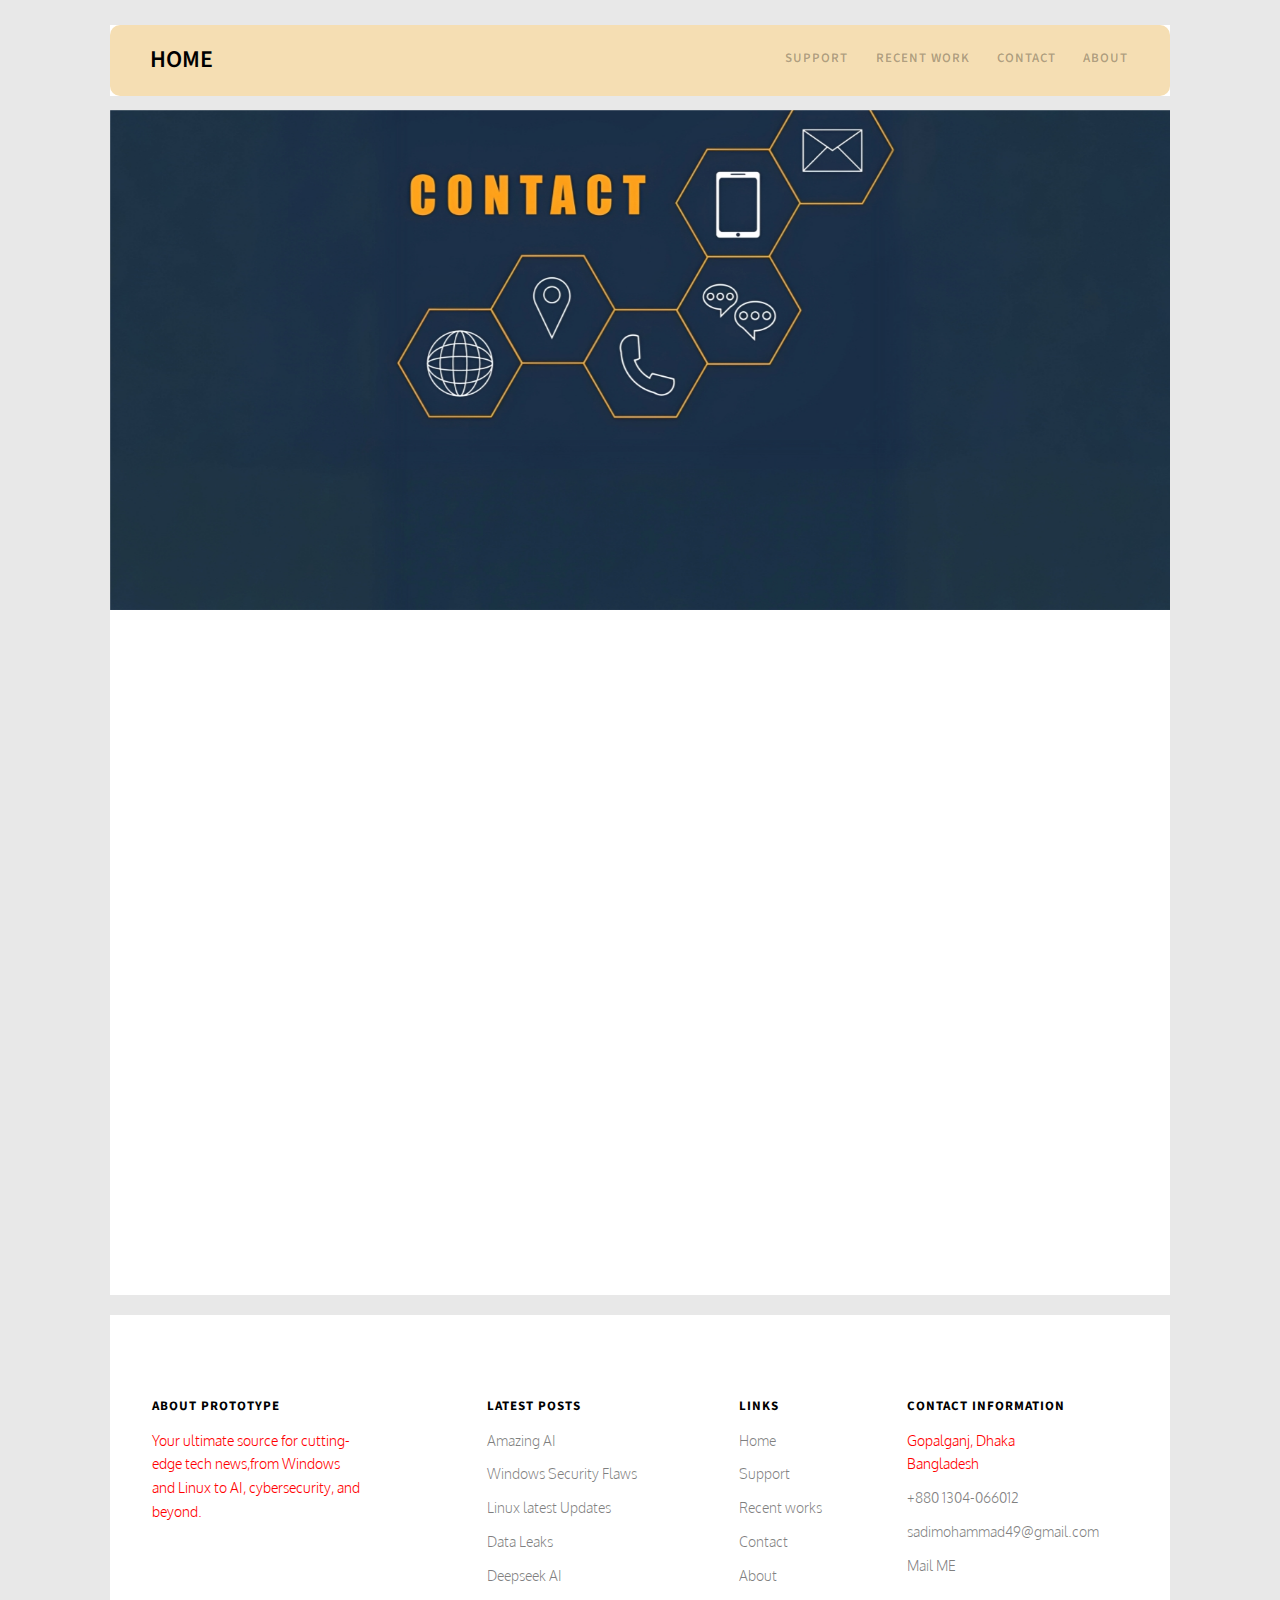
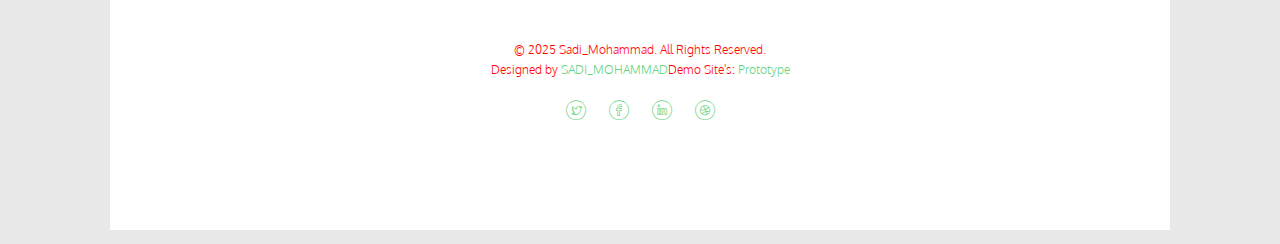
<file: Contact_Me/contact.html>
<!DOCTYPE HTML>
<html>
	<meta charset="utf-8">
	<meta http-equiv="X-UA-Compatible" content="IE=edge">
	<title>About &mdash; A Portfolio Developed by SADI MOHAMMAD</title>
	<meta name="viewport" content="width=device-width, initial-scale=1">
	<meta name="description" content="A Portfolio Developed by SADI MOHAMMAD" />
	<meta name="keywords" content="A Portfolio Developed by SADI MOHAMMAD, website template, html5, css3, mobile first, responsive" />
	<meta name="author" content="A Portfolio Developed by SADI MOHAMMAD" />

	<!-- 
	//////////////////////////////////////////////////////

	FREE HTML5 TEMPLATE 
	A Portfolio Developed by SADI MOHAMMAD
		
	Website: 		Unknown
	Email: 			info@sadimohammad49@gmail.com
	Twitter: 		UNknown
	Facebook: 		https://www.facebook.com/profile.php?id=100082079079619

	//////////////////////////////////////////////////////
	 -->

  	<!-- Facebook and Twitter integration -->
	<meta property="og:title" content=""/>
	<meta property="og:image" content=""/>
	<meta property="og:url" content=""/>
	<meta property="og:site_name" content=""/>
	<meta property="og:description" content=""/>
	<meta name="twitter:title" content="" />
	<meta name="twitter:image" content="" />
	<meta name="twitter:url" content="" />
	<meta name="twitter:card" content="" />

	<link href="https://fonts.googleapis.com/css?family=Oxygen:300,400" rel="stylesheet">
	<link href="https://fonts.googleapis.com/css?family=Source+Sans+Pro:400,600,700" rel="stylesheet">
	
	<!-- Animate.css -->
	<link rel="stylesheet" href="css/animate.css">
	<!-- Icomoon Icon Fonts-->
	<link rel="stylesheet" href="css/icomoon.css">
	<!-- Bootstrap  -->
	<link rel="stylesheet" href="css/bootstrap.css">

	<!-- Magnific Popup -->
	<link rel="stylesheet" href="css/magnific-popup.css">

	<!-- Flexslider  -->
	<link rel="stylesheet" href="css/flexslider.css">

	<!-- Theme style  -->
	<link rel="stylesheet" href="css/style.css">


	

















	<!-- Modernizr JS -->
	<script src="js/modernizr-2.6.2.min.js"></script>
	<!-- FOR IE9 below -->
	<!--[if lt IE 9]>
	<script src="js/respond.min.js"></script>
	<![endif]-->

	</head>
	<body>
		
	<div class="fh5co-loader"></div>
	
	<div id="page">
	 <nav class="fh5co-nav" role="navigation">
		<div class="container-wrap">
			<div class="top-menu">
				<div class="row">
					<div class="col-xs-2">
						<div id="fh5co-logo"><a href="../HOME/index.html">Home</a></div>
					</div>
					<div class="col-xs-10 text-right menu-1">



					<!--start on side nav bar-->
					
					
						<ul class="sf-menu" id="fh5co-primary-menu">
				
							<li>
								<a href="../support/support.html" class="fh5co-sub-ddown">Support</a>
							
								
							</li>
							<li><a href="../news/index.html"><i class="fas fa-comments"></i> Recent Work</a></li>
							<li><a href="../Contact_Me/contact.html"><i class="fas fa-envelope"></i> Contact</a></li>
							<li><a href="#"><i class="fas fa-info-circle"></i> About</a></li>
						</ul>
					
						

					


					</div>
				</div>
				
			</div>
		</div>
	</nav>
	<div class="container-wrap">
		<aside id="fh5co-hero">
			<div class="flexslider">
				<ul class="slides">
			   	<li style="background-image: url(images/bgx.jpg);">
			   		<div class="overlay-gradient"></div>
			   		<div class="container-fluids">
			   			<div class="row">
				   			<div class="col-md-6 col-md-offset-3 slider-text slider-text-bg">
				   				<div class="slider-text-inner text-center">
				   					
										<h2><a href="#" target="_blank"></a></h2>
				   				</div>
				   			</div>
				   		</div>
			   		</div>
			   	</li>		   	
			  	</ul>
		  	</div>
		</aside>		
		<div id="fh5co-contact">
			<div class="row animate-box">
				<div class="col-md-6 col-md-offset-3 text-center fh5co-heading">
					<h2>Contact us</h2>
					<p>We’d love to hear from you! Whether you have a question, need tech support, or want to discuss social media marketing strategies.</p>
				</div>
			</div>
			<div class="row">
				<div class="col-md-3 col-md-push-1 animate-box">
					<h3>Our Address</h3>
					<ul class="contact-info">
						<li><i class="icon-location4"></i>sadimohammad49@gmail .com</li>
						<li><i class="icon-phone3"></i>+880 1788-740166</li>
						<li><i class="icon-location3"></i><a href="https://twitter.com/intent/follow?screen_name=X1_SADI">Gopalganj, Dhaka, Bangladesh</a></li>
						<li><i class="icon-globe2"></i><a href="https://twitter.com/intent/follow?screen_name=X1_SADI">www.prototype.com</a></li>
					</ul>
				</div>
				<div class="col-md-7 col-md-push-1 animate-box">
					<div class="row">
						<div class="col-md-6">
							<div class="form-group">
								<input type="text" class="form-control" placeholder="Name">
							</div>
						</div>
						<div class="col-md-6">
							<div class="form-group">
								<input type="text" class="form-control" placeholder="Email">
							</div>
						</div>
						<div class="col-md-12">
							<div class="form-group">
								<textarea name="" class="form-control" id="" cols="30" rows="7" placeholder="Message"></textarea>
							</div>
						</div>
						<div class="col-md-12">
							<div class="form-group">
								<input type="submit" value="Send Message" class="btn btn-primary btn-modify">
							</div>
						</div>
					</div>
				</div>
			</div>
		</div>
	</div><!-- END container-wrap -->

	<div class="container-wrap">
		<footer id="fh5co-footer" role="contentinfo">
			<div class="row">
				<div class="col-md-3 fh5co-widget">
					<h4>About Prototype</h4>
					<p>Your ultimate source for cutting-edge tech news,from Windows <br>and Linux to AI, cybersecurity, and beyond.</p>
				</div>
				<div class="col-md-3 col-md-push-1">
					<h4>Latest Posts</h4>
					<ul class="fh5co-footer-links">
						<li><a href="../Coming_soon/index.html">Amazing AI</a></li>
						<li><a href="../Coming_soon/index.html">Windows Security Flaws</a></li>
						<li><a href="../Coming_soon/index.html">Linux latest Updates</a></li>
						<li><a href="../Coming_soon/index.html">Data Leaks</a></li>
						<li><a href="../Coming_soon/index.html">Deepseek AI</a></li>
					</ul>
				</div>

				<div class="col-md-3 col-md-push-1">
					<h4>Links</h4>
					<ul class="fh5co-footer-links">
						<li><a href="../HOME/index.html">Home</a></li>
						<li><a href="../support/support.html">Support</a></li>
						<li><a href="../news/index.html">Recent works</a></li>
						<li><a href="../Contact_Me/contact.html">Contact</a></li>
						<li><a href="#">About</a></li>
					</ul>
				</div>

				<div class="col-md-3">
					<h4>Contact Information</h4>
					<ul class="fh5co-footer-links">
						<li>Gopalganj, Dhaka <br> Bangladesh</li>
						<li><a href="tel://01304066012">+880 1304-066012</a></li>
						<li><a href="https://mail.google.com/mail/u/0/#inbox?compose=new">sadimohammad49@gmail.com</a></li>
						<li><a href="https://mail.google.com/mail/u/0/#inbox?compose=new">Mail ME</a></li>
					</ul>
				</div>

			</div>

			<div class="row copyright">
				<div class="col-md-12 text-center">
					<p>
						<small class="block">&copy; 2025 Sadi_Mohammad. All Rights Reserved.</small> 
						<small class="block">Designed by <a href="https://www.facebook.com/profile.php?id=100082079079619" target="_blank">SADI_MOHAMMAD</a>Demo Site's: <a href="../Homepage/index.html" target="_blank">Prototype</a></small>
					</p>
					<p>
						<ul class="fh5co-social-icons">
							<li><a href="https://x.com/X1_SADI"><i class="icon-twitter"></i></a></li>
							<li><a href="https://www.facebook.com/profile.php?id=100082079079619"><i class="icon-facebook"></i></a></li>
							<li><a href="#"><i class="icon-linkedin"></i></a></li>
							<li><a href="#"><i class="icon-dribbble"></i></a></li>
						</ul>
					</p>
				</div>
			</div>
		</footer>
	</div><!-- END container-wrap -->
	</div>

	<div class="gototop js-top">
		<a href="#" class="js-gotop"><i class="icon-arrow-up2"></i></a>
	</div>
	
	<!-- jQuery -->
	<script src="js/jquery.min.js"></script>
	<!-- jQuery Easing -->
	<script src="js/jquery.easing.1.3.js"></script>
	<!-- Bootstrap -->
	<script src="js/bootstrap.min.js"></script>
	<!-- Waypoints -->
	<script src="js/jquery.waypoints.min.js"></script>
	<!-- Flexslider -->
	<script src="js/jquery.flexslider-min.js"></script>
	<!-- Magnific Popup -->
	<script src="js/jquery.magnific-popup.min.js"></script>
	<script src="js/magnific-popup-options.js"></script>
	<!-- Counters -->
	<script src="js/jquery.countTo.js"></script>
	<!-- Main -->
	<script src="js/main.js"></script>

	</body>
</html>
</file>
<file: About/css/style.css>
/*
 * Photogenic by FreeHTML5.co
 * URL: https://freehtml5.co
 */
html, body, div, span, applet, object, iframe,
h1, h2, h3, h4, h5, h6, p, blockquote, pre,
a, abbr, acronym, address, big, cite, code,
del, dfn, em, img, ins, kbd, q, s, samp,
small, strike, strong, sub, sup, tt, var,
b, u, i, center,
dl, dt, dd, ol, ul, li,
fieldset, form, label, legend,
table, caption, tbody, tfoot, thead, tr, th, td,
article, aside, canvas, details, embed,
figure, figcaption, footer, header, hgroup,
menu, nav, output, ruby, section, summary,
time, mark, audio, video {
  margin: 0;
  padding: 0;
}

@font-face {
  font-family: "Gotham-Narrow-Book";
  src: url(../fonts/gotham-narrow-book.otf);
}
@font-face {
  font-family: "Gotham-Narrow-Black";
  src: url(../fonts/gotham-narrow-black.otf);
}
@font-face {
  font-family: "Gotham-Narrow-Light";
  src: url(../fonts/gotham-narrow-light.otf);
}
@font-face {
  font-family: "Larsseit";
  src: url(../fonts/Larsseit.ttf);
}
@font-face {
  font-family: "Larsseit-Bold";
  src: url(../fonts/Larsseit-Bold.ttf);
}
@font-face {
  font-family: "Larsseit-Light";
  src: url(../fonts/Larsseit-Light.ttf);
}
@font-face {
  font-family: "Larsseit-Medium";
  src: url(../fonts/Larsseit-Medium.ttf);
}
@font-face {
  font-family: "Gilroy-ExtraBold";
  src: url(../fonts/Gilroy-ExtraBold.otf);
}
@font-face {
  font-family: "Gilroy-Light";
  src: url(../fonts/Gilroy-Light.otf);
}
@font-face {
  font-family: "segoeui";
  src: url(../fonts/segoeui.ttf);
}
@media (min-width: 1200px) {
  .container {
    max-width: 1340px;
  }
}
body {
  font-family: "Larsseit";
  color: #aeafb9;
}

.container-fluid {
  padding: 100px 0;
}

h2::before, h2::after, .fh5co-about-us .owl-carousel1 .owl-dots .active span, .read-more, .fh5co-news .owl-carousel2 .owl-dots .active span, .form-box h4::after, .form-box button {
  background-image: -moz-linear-gradient(0deg, #1270e4 0%, #58c0ff 100%);
  background-image: -webkit-linear-gradient(0deg, #1270e4 0%, #58c0ff 100%);
  background-image: -ms-linear-gradient(0deg, #1270e4 0%, #58c0ff 100%);
}

nav.fixed-top {
   padding-top: 0;
}

.header .fixed-top {
  position: absolute;
}
.header .container {
  border-bottom: 1px solid rgba(255, 255, 255, 0.341);
}
.header .container p.follow {
  color: white;
  font-family: "segoeui";
  margin: 10px;
}
.header .home-bg {
  min-height: 430px;
  max-height: 105vh;
}
.header .carousel-caption {
  bottom: 0;
  top: 383px;
}
.header .frst-hrd {
  font-family: "Gotham-Narrow-Light";
  background-color: rgba(255, 255, 255, 0.29);
  border-radius: 20px;
  max-width: 274px;
  margin: 0 auto;
  padding: 5px;
  font-size: 16px;
  color: rebeccapurple;
}
.header h5 {
  font-size: 70px;
  font-family: "Larsseit-Bold";
  text-transform: uppercase;
  max-width: 600px;
  margin: 10px auto;
  text-align: center;
}
.header h5 + p {
  font-family: "Gotham-Narrow-Book";
  font-size: 20px;
  color: rebeccapurple;
}
.header ul.carousel-indicators {
  bottom: 280px;
  position: absolute;
  z-index: 55;
}
.header ul.carousel-indicators li {
  background-color: rgba(255, 255, 255, 0.349);
  display: inline-block;
  list-style-type: none;
  width: 12px;
  height: 7px;
  border-radius: 10px;
  margin: 0 3px;
  cursor: pointer;
}
.header ul.carousel-indicators li.active {
  width: 35px;
  background: rebeccapurple;
}
@media (max-width: 1199px) {
  .header ul.carousel-indicators {
    bottom: 200px;
  }
}
@media (max-width: 738px) {
  .header ul.carousel-indicators {
    bottom: 150px;
  }
}
@media (max-width: 1199px) {
  .header .carousel-caption {
    top: 200px;
  }
}
@media (max-width: 991px) {
  .header h5 {
    font-size: 50px;
  }
  .header .carousel-caption {
    top: 150px;
  }
}
@media (max-width: 767px) {
  .header h5 {
    font-size: 36px;
    max-width: 300px;
  }
  .header h5 + p {
    font-size: 16px;
  }
  .header .carousel-caption {
    top: 100px;
  }
  .header .carousel-caption ul {
    margin-top: 20px;
  }
}

.bar1,
.bar2,
.bar3 {
  width: 25px;
  height: 2px;
  background-color: #fff;
  margin: 5px 0;
  transition: 0.4s;
  display: block;
  position: relative;
}

.change .bar1 {
  -webkit-transform: rotate(-42deg) translate(-2px, 6px);
  transform: rotate(-42deg) translate(-2px, 6px);
}

.change .bar2 {
  opacity: 0;
}

.change .bar3 {
  -webkit-transform: rotate(46deg) translate(-4px, -8px);
  transform: rotate(46deg) translate(-4px, -8px);
}

.scroll-button {
  text-align: center;
}
.scroll-button p {
  display: block;
  position: absolute;
  left: 0;
  right: 0;
  margin-top: -26px;
  color: #fff;
  font-size: 16px;
  font-family: "Gotham-Narrow-Book";
}
.scroll-button a {
  background: rebeccapurple;
  border-radius: 50%;
  display: block;
  width: 52px;
  height: 52px;
  box-shadow: 0px 11px 10px 0px rgba(0, 0, 0, 0.07);
  text-align: center;
  padding-top: 16px;
  margin: 0 auto;
  margin-top: -45px;
  z-index: 55;
  position: relative;
  cursor: pointer;
  margin-bottom: 20px;
}

.social-links {
  width: 430px;
}
.social-links li {
  border: 1px solid rebeccapurple;
  border-radius: 50%;
  height: 35px;
  width: 35px;
  text-align: center;
  margin: 0 3px;
}
.social-links li a {
  color: red;
  padding: 5px;
}
@media (max-width: 1199px) {
  .social-links {
    float: left !important;
    display: block;
  }
  .social-links li {
    float: left;
  }
}

.menu-links {
  width: 430px;
}
.menu-links li {
  margin: 0px;
}
.menu-links li a {
  color: white;
  font-family: "Gotham-Narrow-Book";
  padding: 40px 15px !important;
  border-top: 5px solid transparent;
}
.menu-links li a.active {
  background-image: linear-gradient(to bottom, rgba(255, 255, 255, 0.22), rgba(255, 255, 255, 0.22), transparent);
  border-top: 5px solid white;
}
@media (max-width: 1199px) {
  .menu-links {
    float: left !important;
    margin-top: 20px;
  }
  .menu-links li a {
    padding: 10px 15px !important;
  }
}

.navbar-collapse.show {

  background: rgba(0, 0, 0, 0.9);
  border-radius: 10px;
  transition: .2s;
}

.mobile-logo {
  display: none;
}
@media (max-width: 1199px) {
  .mobile-logo {
    display: block;
    margin: 20px 0;
  }
}

@media (max-width: 1199px) {
  .logo-desktop {
    display: none;
  }
}

h2 {
  font-family: "Larsseit-Bold";
  font-size: 33px;
  color: #1e1f29;
}
h2::before {
  position: absolute;
  content: "";
  width: 118px;
  height: 2px;
  margin-top: 18px;
  margin-left: -140px;
}
h2::after {
  position: absolute;
  content: "";
  height: 10px;
  width: 10px;
  margin-top: 20px;
  margin-left: 10px;
}

p {
  font-family: "Larsseit";
  color: #aeafb9;
  font-size: 14.583px;
  line-height: 1.143;
}

.fh5co-about-us {
  padding: 150px 0;
}
.fh5co-about-us h2 {
  margin-left: 20px;
}
.fh5co-about-us p {
  margin: 35px 0;
}
.fh5co-about-us .owl-carousel1 {
  margin-left: 40px;
  margin-top: -80px;
  width: 480px;
}
.fh5co-about-us .owl-carousel1 img {
  border-radius: 10px;
}
.fh5co-about-us .owl-carousel1 .owl-nav {
  display: none;
}
.fh5co-about-us .owl-carousel1 .owl-dots {
  text-align: left;
  margin-left: 30px;
  margin-top: -60px;
}
.fh5co-about-us .owl-carousel1 .owl-dots span {
  position: relative;
  height: 16px;
  width: 16px;
  border-radius: 50%;
  display: block;
  background: rebeccapurple;
  margin: 0 5px;
}
.fh5co-about-us .owl-carousel1 .owl-dots .active {
  box-shadow: none;
}
.fh5co-about-us .owl-carousel1 .owl-dots .active span {
  box-shadow: none;
  margin-bottom: -1px;
}
@media (max-width: 1199px) {
  .fh5co-about-us .owl-carousel1 {
    width: 350px;
    margin-top: 0px;
  }
}
@media (max-width: 991px) {
  .fh5co-about-us .col-lg-4 {
    margin-bottom: 100px;
  }
  .fh5co-about-us .owl-carousel1 {
    margin-top: -70px;
  }
}
@media (max-width: 450px) {
  .fh5co-about-us .owl-carousel1 {
    width: 100%;
    margin: 0;
    padding: 30px;
    margin-top: -100px;
  }
}

.about-us-content {
  box-shadow: 0px 34px 57px 0px rgba(0, 0, 0, 0.04);
  background: rebeccapurple;
  position: absolute;
  padding-left: 100px;
  margin-left: -28px;
  z-index: 5;
  padding: 50px 100px;
  padding-right: 120px;
}
@media (max-width: 1199px) {
  .about-us-content {
    margin-left: -18px;
    padding: 20px 30px;
  }
}
@media (max-width: 991px) {
  .about-us-content {
    position: relative;
    margin-left: 0;
    padding: 20px 30px;
  }
}

a {
  text-decoration: none !important;
}

.read-more {
  color: #fff !important;
  font-family: "Larsseit";
  font-size: 14px;
  padding: 10px 25px;
  border-radius: 20px;
  display: inline-block;
}
.read-more:hover {
  box-shadow: 0px 2px 5px #cccccc;
  transition: all 0.3s;
}

.back-bg {
  position: absolute;
  min-height: 600px;
}
@media (max-width: 1199px) {
  .back-bg {
    height: 100%;
    min-height: 400px;
    margin-bottom: 100px;
  }
}
@media (max-width: 450px) {
  .back-bg {
    width: 100%;
    min-height: 320px;
    margin-left: -30px;
  }
}

.fh5co-portfolio {
  padding-bottom: 0;
}
.fh5co-portfolio h3 {
  font-family: "Larsseit-Medium";
  color: #1e1f29;
  text-transform: uppercase;
  line-height: 1.2;
  margin: 20px 0;
}
.fh5co-portfolio p {
  max-width: 512px;
  margin-top: 20px;
}

.portfolio-tab {
  background-color: rebeccapurple;
  box-shadow: 0px 3px 27px 0px rgba(0, 0, 0, 0.04);
}
.portfolio-tab ul {
  margin-bottom: 30px;
}
.portfolio-tab ul li {
  list-style-type: none;
  display: inline-block;
}
.portfolio-tab ul li a {
  color: #aeafb9;
  padding: 15px 5px;
  font-size: 13px;
  display: block;
}
.portfolio-tab ul li a.active {
  background-image: linear-gradient(to bottom, rgba(18, 112, 228, 0.071), rgba(18, 112, 228, 0.071), transparent);
  background-image: -moz-linear-gradient(to bottom, rgba(18, 112, 228, 0.071), rgba(18, 112, 228, 0.071), transparent);
  background-image: -webkit-linear-gradient(to bottom, rgba(18, 112, 228, 0.071), rgba(18, 112, 228, 0.071), transparent);
  background-image: -ms-linear-gradient(to bottom, rgba(18, 112, 228, 0.071), rgba(18, 112, 228, 0.071), transparent);
  border-top: 5px solid #1270e4;
  color: #1270e4;
}

.portfolioFilter {
  padding: 15px 0 5px 0;
  width: 100%;
}

.portfolioContainer {
  border-radius: 3px;
  width: 100%;
}

.isotope-item {
  z-index: 2;
}

.isotope-hidden.isotope-item {
  pointer-events: none;
  z-index: 1;
}

.isotope,
.isotope .isotope-item {
  /* change duration value to whatever you like */
  -webkit-transition-duration: 0.8s;
  -moz-transition-duration: 0.8s;
  transition-duration: 0.8s;
}

.isotope {
  -webkit-transition-property: height, width;
  -moz-transition-property: height, width;
  transition-property: height, width;
}

.isotope .isotope-item {
  -webkit-transition-property: -webkit-transform, opacity;
  -moz-transition-property: -moz-transform, opacity;
  transition-property: transform, opacity;
}

.gallary {
  width: 25%;
  padding: 7px;
}
.gallary img {
  width: 100%;
  height: 600px;
}
.gallary img.half-height {
  height: 293px;
}
.gallary .card-img-overlay {
  transition: all 0.3s;
  -webkit-transition: all 0.3s;
  -ms-transition: all 0.3s;
  -moz-transition: all 0.3s;
  -o-transition: all 0.3s;
  display: none;
}
.gallary:hover .card-img-overlay {
  display: block;
}
@media (max-width: 991px) {
  .gallary {
    width: 50%;
  }
  .gallary img {
    height: auto;
  }
  .gallary img.half-height {
    height: auto;
  }
}
@media (max-width: 450px) {
  .gallary {
    width: 100%;
  }
}

.center-img {
  width: 50%;
}
@media (max-width: 450px) {
  .center-img {
    width: 100%;
  }
}

.top-buttons .img-icon {
  border-radius: 50%;
  background-color: white;
  box-shadow: 0px 3px 7px 0px rgba(0, 0, 0, 0.23);
  width: 42px;
  height: 42px;
  display: block;
  text-align: center;
  float: left;
  margin-right: 10px;
}
.top-buttons .img-icon img {
  height: auto;
  max-width: 20px;
  margin-top: 12px;
}
.top-buttons .txt {
  top: 8px;
  position: relative;
}
.top-buttons a {
  color: #fff;
  float: left;
}
.top-buttons a:nth-child(2) {
  float: right;
}

.bottom-buttons {
  position: absolute;
  bottom: 20px;
  display: block !important;
  left: 20px;
  right: 20px;
}
.bottom-buttons a {
  font-size: 14.583px;
  font-family: "Larsseit";
  background: rebeccapurple;
  display: block;
  padding: 8px 20px 20px 20px;
  border-radius: 30px;
  height: 50px;
}
.bottom-buttons a .txt {
  background: -webkit-linear-gradient(left, #1270e4, #58c0ff);
  background: -ms-linear-gradient(left, #1270e4, #58c0ff);
  background: -moz-linear-gradient(left, #1270e4, #58c0ff);
  background: -o-linear-gradient(left, #1270e4, #58c0ff);
  -webkit-background-clip: text;
  -ms-background-clip: text;
  -o-background-clip: text;
  -webkit-text-fill-color: transparent;
  -ms-text-fill-color: transparent;
  -o-text-fill-color: transparent;
}
.bottom-buttons .img-icon {
  box-shadow: none;
  background: transparent;
  height: auto;
  width: auto;
}

.indicators {
  margin: 50px auto;
}
.indicators li {
  display: inline-block;
  list-style-type: none;
  margin: 0 4px;
}
.indicators li a {
  border-radius: 50%;
  background-color: #ebebeb;
  width: 16px;
  height: 16px;
  display: block;
}
.indicators li a.active {
  border-width: 0.8px;
  border: 1px solid #1270e4;
  border-radius: 50%;
  height: 20px;
  width: 20px;
}
.indicators li a.active::after {
  position: absolute;
  content: "";
  background-image: -moz-linear-gradient(-11deg, #1270e4 0%, #58c0ff 100%);
  background-image: -webkit-linear-gradient(-11deg, #1270e4 0%, #58c0ff 100%);
  background-image: -ms-linear-gradient(-11deg, #1270e4 0%, #58c0ff 100%);
  height: 10px;
  width: 10px;
  border-radius: 50%;
  margin-top: 4px;
  margin-left: 4px;
}

.card {
  border: none;
}

.fh5co-news {
  background: #fdfdfd;
  padding-top: 50px;
  padding-bottom: 0;
}
.fh5co-news .row {
  padding: 0 80px;
}
@media (max-width: 767px) {
  .fh5co-news .row {
    padding: 0;
  }
}
.fh5co-news h2 {
  text-align: center;
  margin-bottom: 50px;
}
.fh5co-news h5 {
  font-family: "Larsseit-Medium";
  color: #1e1f29;
  font-size: 21px;
}
.fh5co-news p {
  font-size: 16px;
  line-height: 1.4;
  margin-top: 20px;
}
.fh5co-news .card {
  box-shadow: 0px 8px 29px 0px rgba(23, 23, 23, 0.03);
}
.fh5co-news .card-body {
  padding: 30px 40px !important;
}
.fh5co-news .owl-nav {
  display: none;
}
.fh5co-news .owl-carousel2 .owl-dots {
  text-align: center;
  margin: 20px auto;
  display: block;
}
.fh5co-news .owl-carousel2 .owl-dots button {
  outline: none !important;
}
.fh5co-news .owl-carousel2 .owl-dots span {
  position: relative;
  height: 16px;
  width: 16px;
  border-radius: 50%;
  display: block;
  background: #ebebeb;
  margin: 0 5px;
}
.fh5co-news .owl-carousel2 .owl-dots .active {
  box-shadow: none;
}
.fh5co-news .owl-carousel2 .owl-dots .active span {
  box-shadow: none;
  margin-bottom: -1px;
}
.fh5co-news .owl-carousel2 .owl-item {
  margin-bottom: 20px;
}
.fh5co-news .owl-carousel2 .owl-nav {
  display: block !important;
  position: absolute;
  top: 25%;
  width: 100%;
}
.fh5co-news .owl-carousel2 .owl-prev,
.fh5co-news .owl-carousel2 .owl-next {
  font-size: 50px !important;
  color: #666666;
  position: absolute;
  outline: none;
  background: #f4f5f6 !important;
  border-radius: 50%;
  height: 68px;
  width: 68px;
}
.fh5co-news .owl-carousel2 .owl-prev span,
.fh5co-news .owl-carousel2 .owl-next span {
  position: relative;
  top: -7px;
}
.fh5co-news .owl-carousel2 .owl-prev:hover,
.fh5co-news .owl-carousel2 .owl-next:hover {
  color: #1270e4;
  background: rebeccapurple !important;
  box-shadow: 0px 11px 10px 0px rgba(0, 0, 0, 0.07);
}
@media (max-width: 767px) {
  .fh5co-news .owl-carousel2 .owl-prev,
  .fh5co-news .owl-carousel2 .owl-next {
    display: none !important;
  }
}
.fh5co-news .owl-carousel2 .owl-prev {
  left: -100px;
}
.fh5co-news .owl-carousel2 .owl-next {
  right: -100px;
}

footer.fh5co-footer h2 {
  margin-top: 80px;
}
footer.fh5co-footer .light {
  font-family: "Larsseit-Light";
  font-size: 18px;
}
footer.fh5co-footer p {
  margin: 20px 0;
}
footer.fh5co-footer p span {
  margin-right: 10px;
}
footer.fh5co-footer p span.phone {
  top: -2px;
  position: relative;
}
footer.fh5co-footer p b {
  color: #1e1f29;
  font-family: "Gilroy-Light";
  font-weight: 700;
  font-size: 16px;
}
footer.fh5co-footer h3 {
  font-family: "Larsseit-Bold";
  font-size: 33px;
  color: #1e1f29;
  text-transform: uppercase;
}
footer.fh5co-footer .social-links {
  display: inline-block !important;
  margin-top: 20px;
}
footer.fh5co-footer .social-links li {
  border-color: #1e1f29;
  float: left;
}
footer.fh5co-footer .social-links li a {
  color: #1e1f29;
}
@media (max-width: 991px) {
  footer.fh5co-footer .col-lg-5 {
    text-align: center;
    margin-bottom: 50px;
  }
  footer.fh5co-footer .social-links {
    display: inline-block !important;
    margin-top: 20px;
    float: none !important;
    width: auto;
  }
}

.form-box {
  border-radius: 3px;
  background-color: white;
  box-shadow: 0px 29px 57px 0px rgba(22, 20, 24, 0.06);
  padding: 50px;
}
.form-box h4 {
  font-family: "Larsseit-Bold";
  font-size: 33px;
  color: #1e1f29;
  text-transform: uppercase;
}
.form-box h4::after {
  position: absolute;
  content: "";
  height: 10px;
  width: 10px;
  margin-top: 20px;
  margin-left: 10px;
}
.form-box p {
  font-size: 18px;
}
.form-box hr {
  border: none;
  border-top: 1px solid #f7f7f7;
}
.form-box input[type="text"],
.form-box textarea {
  border: 1px solid #ebebeb;
  background-color: rgba(235, 235, 235, 0.09);
  padding: 30px;
  border-radius: 40px;
}
.form-box textarea {
  resize: none;
  min-height: 140px;
  border-radius: 20px;
}
.form-box button {
  color: #fff;
  font-size: 14px;
  font-family: "Larsseit";
  padding: 13px 35px;
  border-radius: 40px;
  border: none;
  cursor: pointer;
  margin-top: 20px;
}
@media (max-width: 550px) {
  .form-box {
    padding: 20px;
  }
}

.copy {
  text-align: center;
  background: #f7f7f7;
  padding: 40px 0;
  display: block;
  font-family: "Gilroy-Light";
}

.parallax-window {
  min-height: 1027px;
  position: relative;
  z-index: 55;
  top: 0;
  left: 0;
  right: 0;
  min-height: 1027px;
}
</file>
<file: Coming_soon/css/icomoon.css>
@font-face {
  font-family: 'icomoon';
  src:  url('../fonts/icomoon/icomoon.eot?6iuir');
  src:  url('../fonts/icomoon/icomoon.eot?6iuir#iefix') format('embedded-opentype'),
    url('../fonts/icomoon/icomoon.ttf?6iuir') format('truetype'),
    url('../fonts/icomoon/icomoon.woff?6iuir') format('woff'),
    url('../fonts/icomoon/icomoon.svg?6iuir#icomoon') format('svg');
  font-weight: normal;
  font-style: normal;
}

[class^="icon-"], [class*=" icon-"] {
  /* use !important to prevent issues with browser extensions that change fonts */
  font-family: 'icomoon' !important;
  speak: none;
  font-style: normal;
  font-weight: normal;
  font-variant: normal;
  text-transform: none;
  line-height: 1;

  /* Better Font Rendering =========== */
  -webkit-font-smoothing: antialiased;
  -moz-osx-font-smoothing: grayscale;
}

.icon-eye:before {
  content: "\e000";
}
.icon-paper-clip:before {
  content: "\e001";
}
.icon-mail:before {
  content: "\e002";
}
.icon-toggle:before {
  content: "\e003";
}
.icon-layout:before {
  content: "\e004";
}
.icon-link:before {
  content: "\e005";
}
.icon-bell:before {
  content: "\e006";
}
.icon-lock:before {
  content: "\e007";
}
.icon-unlock:before {
  content: "\e008";
}
.icon-ribbon:before {
  content: "\e009";
}
.icon-image:before {
  content: "\e010";
}
.icon-signal:before {
  content: "\e011";
}
.icon-target:before {
  content: "\e012";
}
.icon-clipboard:before {
  content: "\e013";
}
.icon-clock:before {
  content: "\e014";
}
.icon-watch:before {
  content: "\e015";
}
.icon-air-play:before {
  content: "\e016";
}
.icon-camera:before {
  content: "\e017";
}
.icon-video:before {
  content: "\e018";
}
.icon-disc:before {
  content: "\e019";
}
.icon-printer:before {
  content: "\e020";
}
.icon-monitor:before {
  content: "\e021";
}
.icon-server:before {
  content: "\e022";
}
.icon-cog:before {
  content: "\e023";
}
.icon-heart:before {
  content: "\e024";
}
.icon-paragraph:before {
  content: "\e025";
}
.icon-align-justify:before {
  content: "\e026";
}
.icon-align-left:before {
  content: "\e027";
}
.icon-align-center:before {
  content: "\e028";
}
.icon-align-right:before {
  content: "\e029";
}
.icon-book:before {
  content: "\e030";
}
.icon-layers:before {
  content: "\e031";
}
.icon-stack:before {
  content: "\e032";
}
.icon-stack-2:before {
  content: "\e033";
}
.icon-paper:before {
  content: "\e034";
}
.icon-paper-stack:before {
  content: "\e035";
}
.icon-search:before {
  content: "\e036";
}
.icon-zoom-in:before {
  content: "\e037";
}
.icon-zoom-out:before {
  content: "\e038";
}
.icon-reply:before {
  content: "\e039";
}
.icon-circle-plus:before {
  content: "\e040";
}
.icon-circle-minus:before {
  content: "\e041";
}
.icon-circle-check:before {
  content: "\e042";
}
.icon-circle-cross:before {
  content: "\e043";
}
.icon-square-plus:before {
  content: "\e044";
}
.icon-square-minus:before {
  content: "\e045";
}
.icon-square-check:before {
  content: "\e046";
}
.icon-square-cross:before {
  content: "\e047";
}
.icon-microphone:before {
  content: "\e048";
}
.icon-record:before {
  content: "\e049";
}
.icon-skip-back:before {
  content: "\e050";
}
.icon-rewind:before {
  content: "\e051";
}
.icon-play:before {
  content: "\e052";
}
.icon-pause:before {
  content: "\e053";
}
.icon-stop:before {
  content: "\e054";
}
.icon-fast-forward:before {
  content: "\e055";
}
.icon-skip-forward:before {
  content: "\e056";
}
.icon-shuffle:before {
  content: "\e057";
}
.icon-repeat:before {
  content: "\e058";
}
.icon-folder:before {
  content: "\e059";
}
.icon-umbrella:before {
  content: "\e060";
}
.icon-moon:before {
  content: "\e061";
}
.icon-thermometer:before {
  content: "\e062";
}
.icon-drop:before {
  content: "\e063";
}
.icon-sun:before {
  content: "\e064";
}
.icon-cloud:before {
  content: "\e065";
}
.icon-cloud-upload:before {
  content: "\e066";
}
.icon-cloud-download:before {
  content: "\e067";
}
.icon-upload:before {
  content: "\e068";
}
.icon-download:before {
  content: "\e069";
}
.icon-location:before {
  content: "\e070";
}
.icon-location-2:before {
  content: "\e071";
}
.icon-map:before {
  content: "\e072";
}
.icon-battery:before {
  content: "\e073";
}
.icon-head:before {
  content: "\e074";
}
.icon-briefcase:before {
  content: "\e075";
}
.icon-speech-bubble:before {
  content: "\e076";
}
.icon-anchor:before {
  content: "\e077";
}
.icon-globe:before {
  content: "\e078";
}
.icon-box:before {
  content: "\e079";
}
.icon-reload:before {
  content: "\e080";
}
.icon-share:before {
  content: "\e081";
}
.icon-marquee:before {
  content: "\e082";
}
.icon-marquee-plus:before {
  content: "\e083";
}
.icon-marquee-minus:before {
  content: "\e084";
}
.icon-tag:before {
  content: "\e085";
}
.icon-power:before {
  content: "\e086";
}
.icon-command:before {
  content: "\e087";
}
.icon-alt:before {
  content: "\e088";
}
.icon-esc:before {
  content: "\e089";
}
.icon-bar-graph:before {
  content: "\e090";
}
.icon-bar-graph-2:before {
  content: "\e091";
}
.icon-pie-graph:before {
  content: "\e092";
}
.icon-star:before {
  content: "\e093";
}
.icon-arrow-left:before {
  content: "\e094";
}
.icon-arrow-right:before {
  content: "\e095";
}
.icon-arrow-up:before {
  content: "\e096";
}
.icon-arrow-down:before {
  content: "\e097";
}
.icon-volume:before {
  content: "\e098";
}
.icon-mute:before {
  content: "\e099";
}
.icon-content-right:before {
  content: "\e100";
}
.icon-content-left:before {
  content: "\e101";
}
.icon-grid:before {
  content: "\e102";
}
.icon-grid-2:before {
  content: "\e103";
}
.icon-columns:before {
  content: "\e104";
}
.icon-loader:before {
  content: "\e105";
}
.icon-bag:before {
  content: "\e106";
}
.icon-ban:before {
  content: "\e107";
}
.icon-flag:before {
  content: "\e108";
}
.icon-trash:before {
  content: "\e109";
}
.icon-expand:before {
  content: "\e110";
}
.icon-contract:before {
  content: "\e111";
}
.icon-maximize:before {
  content: "\e112";
}
.icon-minimize:before {
  content: "\e113";
}
.icon-plus:before {
  content: "\e114";
}
.icon-minus:before {
  content: "\e115";
}
.icon-check:before {
  content: "\e116";
}
.icon-cross:before {
  content: "\e117";
}
.icon-move:before {
  content: "\e118";
}
.icon-delete:before {
  content: "\e119";
}
.icon-menu:before {
  content: "\e120";
}
.icon-archive:before {
  content: "\e121";
}
.icon-inbox:before {
  content: "\e122";
}
.icon-outbox:before {
  content: "\e123";
}
.icon-file:before {
  content: "\e124";
}
.icon-file-add:before {
  content: "\e125";
}
.icon-file-subtract:before {
  content: "\e126";
}
.icon-help:before {
  content: "\e127";
}
.icon-open:before {
  content: "\e128";
}
.icon-ellipsis:before {
  content: "\e129";
}
.icon-add-to-list:before {
  content: "\e900";
}
.icon-classic-computer:before {
  content: "\e901";
}
.icon-controller-fast-backward:before {
  content: "\e902";
}
.icon-creative-commons-attribution:before {
  content: "\e903";
}
.icon-creative-commons-noderivs:before {
  content: "\e904";
}
.icon-creative-commons-noncommercial-eu:before {
  content: "\e905";
}
.icon-creative-commons-noncommercial-us:before {
  content: "\e906";
}
.icon-creative-commons-public-domain:before {
  content: "\e907";
}
.icon-creative-commons-remix:before {
  content: "\e908";
}
.icon-creative-commons-share:before {
  content: "\e909";
}
.icon-creative-commons-sharealike:before {
  content: "\e90a";
}
.icon-creative-commons:before {
  content: "\e90b";
}
.icon-document-landscape:before {
  content: "\e90c";
}
.icon-remove-user:before {
  content: "\e90d";
}
.icon-warning:before {
  content: "\e90e";
}
.icon-arrow-bold-down:before {
  content: "\e90f";
}
.icon-arrow-bold-left:before {
  content: "\e910";
}
.icon-arrow-bold-right:before {
  content: "\e911";
}
.icon-arrow-bold-up:before {
  content: "\e912";
}
.icon-arrow-down2:before {
  content: "\e913";
}
.icon-arrow-left2:before {
  content: "\e914";
}
.icon-arrow-long-down:before {
  content: "\e915";
}
.icon-arrow-long-left:before {
  content: "\e916";
}
.icon-arrow-long-right:before {
  content: "\e917";
}
.icon-arrow-long-up:before {
  content: "\e918";
}
.icon-arrow-right2:before {
  content: "\e919";
}
.icon-arrow-up2:before {
  content: "\e91a";
}
.icon-arrow-with-circle-down:before {
  content: "\e91b";
}
.icon-arrow-with-circle-left:before {
  content: "\e91c";
}
.icon-arrow-with-circle-right:before {
  content: "\e91d";
}
.icon-arrow-with-circle-up:before {
  content: "\e91e";
}
.icon-bookmark:before {
  content: "\e91f";
}
.icon-bookmarks:before {
  content: "\e920";
}
.icon-chevron-down:before {
  content: "\e921";
}
.icon-chevron-left:before {
  content: "\e922";
}
.icon-chevron-right:before {
  content: "\e923";
}
.icon-chevron-small-down:before {
  content: "\e924";
}
.icon-chevron-small-left:before {
  content: "\e925";
}
.icon-chevron-small-right:before {
  content: "\e926";
}
.icon-chevron-small-up:before {
  content: "\e927";
}
.icon-chevron-thin-down:before {
  content: "\e928";
}
.icon-chevron-thin-left:before {
  content: "\e929";
}
.icon-chevron-thin-right:before {
  content: "\e92a";
}
.icon-chevron-thin-up:before {
  content: "\e92b";
}
.icon-chevron-up:before {
  content: "\e92c";
}
.icon-chevron-with-circle-down:before {
  content: "\e92d";
}
.icon-chevron-with-circle-left:before {
  content: "\e92e";
}
.icon-chevron-with-circle-right:before {
  content: "\e92f";
}
.icon-chevron-with-circle-up:before {
  content: "\e930";
}
.icon-cloud2:before {
  content: "\e931";
}
.icon-controller-fast-forward:before {
  content: "\e932";
}
.icon-controller-jump-to-start:before {
  content: "\e933";
}
.icon-controller-next:before {
  content: "\e934";
}
.icon-controller-paus:before {
  content: "\e935";
}
.icon-controller-play:before {
  content: "\e936";
}
.icon-controller-record:before {
  content: "\e937";
}
.icon-controller-stop:before {
  content: "\e938";
}
.icon-controller-volume:before {
  content: "\e939";
}
.icon-dot-single:before {
  content: "\e93a";
}
.icon-dots-three-horizontal:before {
  content: "\e93b";
}
.icon-dots-three-vertical:before {
  content: "\e93c";
}
.icon-dots-two-horizontal:before {
  content: "\e93d";
}
.icon-dots-two-vertical:before {
  content: "\e93e";
}
.icon-download2:before {
  content: "\e93f";
}
.icon-emoji-flirt:before {
  content: "\e940";
}
.icon-flow-branch:before {
  content: "\e941";
}
.icon-flow-cascade:before {
  content: "\e942";
}
.icon-flow-line:before {
  content: "\e943";
}
.icon-flow-parallel:before {
  content: "\e944";
}
.icon-flow-tree:before {
  content: "\e945";
}
.icon-install:before {
  content: "\e946";
}
.icon-layers2:before {
  content: "\e947";
}
.icon-open-book:before {
  content: "\e948";
}
.icon-resize-100:before {
  content: "\e949";
}
.icon-resize-full-screen:before {
  content: "\e94a";
}
.icon-save:before {
  content: "\e94b";
}
.icon-select-arrows:before {
  content: "\e94c";
}
.icon-sound-mute:before {
  content: "\e94d";
}
.icon-sound:before {
  content: "\e94e";
}
.icon-trash2:before {
  content: "\e94f";
}
.icon-triangle-down:before {
  content: "\e950";
}
.icon-triangle-left:before {
  content: "\e951";
}
.icon-triangle-right:before {
  content: "\e952";
}
.icon-triangle-up:before {
  content: "\e953";
}
.icon-uninstall:before {
  content: "\e954";
}
.icon-upload-to-cloud:before {
  content: "\e955";
}
.icon-upload2:before {
  content: "\e956";
}
.icon-add-user:before {
  content: "\e957";
}
.icon-address:before {
  content: "\e958";
}
.icon-adjust:before {
  content: "\e959";
}
.icon-air:before {
  content: "\e95a";
}
.icon-aircraft-landing:before {
  content: "\e95b";
}
.icon-aircraft-take-off:before {
  content: "\e95c";
}
.icon-aircraft:before {
  content: "\e95d";
}
.icon-align-bottom:before {
  content: "\e95e";
}
.icon-align-horizontal-middle:before {
  content: "\e95f";
}
.icon-align-left2:before {
  content: "\e960";
}
.icon-align-right2:before {
  content: "\e961";
}
.icon-align-top:before {
  content: "\e962";
}
.icon-align-vertical-middle:before {
  content: "\e963";
}
.icon-archive2:before {
  content: "\e964";
}
.icon-area-graph:before {
  content: "\e965";
}
.icon-attachment:before {
  content: "\e966";
}
.icon-awareness-ribbon:before {
  content: "\e967";
}
.icon-back-in-time:before {
  content: "\e968";
}
.icon-back:before {
  content: "\e969";
}
.icon-bar-graph2:before {
  content: "\e96a";
}
.icon-battery2:before {
  content: "\e96b";
}
.icon-beamed-note:before {
  content: "\e96c";
}
.icon-bell2:before {
  content: "\e96d";
}
.icon-blackboard:before {
  content: "\e96e";
}
.icon-block:before {
  content: "\e96f";
}
.icon-book2:before {
  content: "\e970";
}
.icon-bowl:before {
  content: "\e971";
}
.icon-box2:before {
  content: "\e972";
}
.icon-briefcase2:before {
  content: "\e973";
}
.icon-browser:before {
  content: "\e974";
}
.icon-brush:before {
  content: "\e975";
}
.icon-bucket:before {
  content: "\e976";
}
.icon-cake:before {
  content: "\e977";
}
.icon-calculator:before {
  content: "\e978";
}
.icon-calendar:before {
  content: "\e979";
}
.icon-camera2:before {
  content: "\e97a";
}
.icon-ccw:before {
  content: "\e97b";
}
.icon-chat:before {
  content: "\e97c";
}
.icon-check2:before {
  content: "\e97d";
}
.icon-circle-with-cross:before {
  content: "\e97e";
}
.icon-circle-with-minus:before {
  content: "\e97f";
}
.icon-circle-with-plus:before {
  content: "\e980";
}
.icon-circle:before {
  content: "\e981";
}
.icon-circular-graph:before {
  content: "\e982";
}
.icon-clapperboard:before {
  content: "\e983";
}
.icon-clipboard2:before {
  content: "\e984";
}
.icon-clock2:before {
  content: "\e985";
}
.icon-code:before {
  content: "\e986";
}
.icon-cog2:before {
  content: "\e987";
}
.icon-colours:before {
  content: "\e988";
}
.icon-compass:before {
  content: "\e989";
}
.icon-copy:before {
  content: "\e98a";
}
.icon-credit-card:before {
  content: "\e98b";
}
.icon-credit:before {
  content: "\e98c";
}
.icon-cross2:before {
  content: "\e98d";
}
.icon-cup:before {
  content: "\e98e";
}
.icon-cw:before {
  content: "\e98f";
}
.icon-cycle:before {
  content: "\e990";
}
.icon-database:before {
  content: "\e991";
}
.icon-dial-pad:before {
  content: "\e992";
}
.icon-direction:before {
  content: "\e993";
}
.icon-document:before {
  content: "\e994";
}
.icon-documents:before {
  content: "\e995";
}
.icon-drink:before {
  content: "\e996";
}
.icon-drive:before {
  content: "\e997";
}
.icon-drop2:before {
  content: "\e998";
}
.icon-edit:before {
  content: "\e999";
}
.icon-email:before {
  content: "\e99a";
}
.icon-emoji-happy:before {
  content: "\e99b";
}
.icon-emoji-neutral:before {
  content: "\e99c";
}
.icon-emoji-sad:before {
  content: "\e99d";
}
.icon-erase:before {
  content: "\e99e";
}
.icon-eraser:before {
  content: "\e99f";
}
.icon-export:before {
  content: "\e9a0";
}
.icon-eye2:before {
  content: "\e9a1";
}
.icon-feather:before {
  content: "\e9a2";
}
.icon-flag2:before {
  content: "\e9a3";
}
.icon-flash:before {
  content: "\e9a4";
}
.icon-flashlight:before {
  content: "\e9a5";
}
.icon-flat-brush:before {
  content: "\e9a6";
}
.icon-folder-images:before {
  content: "\e9a7";
}
.icon-folder-music:before {
  content: "\e9a8";
}
.icon-folder-video:before {
  content: "\e9a9";
}
.icon-folder2:before {
  content: "\e9aa";
}
.icon-forward:before {
  content: "\e9ab";
}
.icon-funnel:before {
  content: "\e9ac";
}
.icon-game-controller:before {
  content: "\e9ad";
}
.icon-gauge:before {
  content: "\e9ae";
}
.icon-globe2:before {
  content: "\e9af";
}
.icon-graduation-cap:before {
  content: "\e9b0";
}
.icon-grid2:before {
  content: "\e9b1";
}
.icon-hair-cross:before {
  content: "\e9b2";
}
.icon-hand:before {
  content: "\e9b3";
}
.icon-heart-outlined:before {
  content: "\e9b4";
}
.icon-heart2:before {
  content: "\e9b5";
}
.icon-help-with-circle:before {
  content: "\e9b6";
}
.icon-help2:before {
  content: "\e9b7";
}
.icon-home:before {
  content: "\e9b8";
}
.icon-hour-glass:before {
  content: "\e9b9";
}
.icon-image-inverted:before {
  content: "\e9ba";
}
.icon-image2:before {
  content: "\e9bb";
}
.icon-images:before {
  content: "\e9bc";
}
.icon-inbox2:before {
  content: "\e9bd";
}
.icon-infinity:before {
  content: "\e9be";
}
.icon-info-with-circle:before {
  content: "\e9bf";
}
.icon-info:before {
  content: "\e9c0";
}
.icon-key:before {
  content: "\e9c1";
}
.icon-keyboard:before {
  content: "\e9c2";
}
.icon-lab-flask:before {
  content: "\e9c3";
}
.icon-landline:before {
  content: "\e9c4";
}
.icon-language:before {
  content: "\e9c5";
}
.icon-laptop:before {
  content: "\e9c6";
}
.icon-leaf:before {
  content: "\e9c7";
}
.icon-level-down:before {
  content: "\e9c8";
}
.icon-level-up:before {
  content: "\e9c9";
}
.icon-lifebuoy:before {
  content: "\e9ca";
}
.icon-light-bulb:before {
  content: "\e9cb";
}
.icon-light-down:before {
  content: "\e9cc";
}
.icon-light-up:before {
  content: "\e9cd";
}
.icon-line-graph:before {
  content: "\e9ce";
}
.icon-link2:before {
  content: "\e9cf";
}
.icon-list:before {
  content: "\e9d0";
}
.icon-location-pin:before {
  content: "\e9d1";
}
.icon-location2:before {
  content: "\e9d2";
}
.icon-lock-open:before {
  content: "\e9d3";
}
.icon-lock2:before {
  content: "\e9d4";
}
.icon-log-out:before {
  content: "\e9d5";
}
.icon-login:before {
  content: "\e9d6";
}
.icon-loop:before {
  content: "\e9d7";
}
.icon-magnet:before {
  content: "\e9d8";
}
.icon-magnifying-glass:before {
  content: "\e9d9";
}
.icon-mail2:before {
  content: "\e9da";
}
.icon-man:before {
  content: "\e9db";
}
.icon-map2:before {
  content: "\e9dc";
}
.icon-mask:before {
  content: "\e9dd";
}
.icon-medal:before {
  content: "\e9de";
}
.icon-megaphone:before {
  content: "\e9df";
}
.icon-menu2:before {
  content: "\e9e0";
}
.icon-message:before {
  content: "\e9e1";
}
.icon-mic:before {
  content: "\e9e2";
}
.icon-minus2:before {
  content: "\e9e3";
}
.icon-mobile:before {
  content: "\e9e4";
}
.icon-modern-mic:before {
  content: "\e9e5";
}
.icon-moon2:before {
  content: "\e9e6";
}
.icon-mouse:before {
  content: "\e9e7";
}
.icon-music:before {
  content: "\e9e8";
}
.icon-network:before {
  content: "\e9e9";
}
.icon-new-message:before {
  content: "\e9ea";
}
.icon-new:before {
  content: "\e9eb";
}
.icon-news:before {
  content: "\e9ec";
}
.icon-note:before {
  content: "\e9ed";
}
.icon-notification:before {
  content: "\e9ee";
}
.icon-old-mobile:before {
  content: "\e9ef";
}
.icon-old-phone:before {
  content: "\e9f0";
}
.icon-palette:before {
  content: "\e9f1";
}
.icon-paper-plane:before {
  content: "\e9f2";
}
.icon-pencil:before {
  content: "\e9f3";
}
.icon-phone:before {
  content: "\e9f4";
}
.icon-pie-chart:before {
  content: "\e9f5";
}
.icon-pin:before {
  content: "\e9f6";
}
.icon-plus2:before {
  content: "\e9f7";
}
.icon-popup:before {
  content: "\e9f8";
}
.icon-power-plug:before {
  content: "\e9f9";
}
.icon-price-ribbon:before {
  content: "\e9fa";
}
.icon-price-tag:before {
  content: "\e9fb";
}
.icon-print:before {
  content: "\e9fc";
}
.icon-progress-empty:before {
  content: "\e9fd";
}
.icon-progress-full:before {
  content: "\e9fe";
}
.icon-progress-one:before {
  content: "\e9ff";
}
.icon-progress-two:before {
  content: "\ea00";
}
.icon-publish:before {
  content: "\ea01";
}
.icon-quote:before {
  content: "\ea02";
}
.icon-radio:before {
  content: "\ea03";
}
.icon-reply-all:before {
  content: "\ea04";
}
.icon-reply2:before {
  content: "\ea05";
}
.icon-retweet:before {
  content: "\ea06";
}
.icon-rocket:before {
  content: "\ea07";
}
.icon-round-brush:before {
  content: "\ea08";
}
.icon-rss:before {
  content: "\ea09";
}
.icon-ruler:before {
  content: "\ea0a";
}
.icon-scissors:before {
  content: "\ea0b";
}
.icon-share-alternitive:before {
  content: "\ea0c";
}
.icon-share2:before {
  content: "\ea0d";
}
.icon-shareable:before {
  content: "\ea0e";
}
.icon-shield:before {
  content: "\ea0f";
}
.icon-shop:before {
  content: "\ea10";
}
.icon-shopping-bag:before {
  content: "\ea11";
}
.icon-shopping-basket:before {
  content: "\ea12";
}
.icon-shopping-cart:before {
  content: "\ea13";
}
.icon-shuffle2:before {
  content: "\ea14";
}
.icon-signal2:before {
  content: "\ea15";
}
.icon-sound-mix:before {
  content: "\ea16";
}
.icon-sports-club:before {
  content: "\ea17";
}
.icon-spreadsheet:before {
  content: "\ea18";
}
.icon-squared-cross:before {
  content: "\ea19";
}
.icon-squared-minus:before {
  content: "\ea1a";
}
.icon-squared-plus:before {
  content: "\ea1b";
}
.icon-star-outlined:before {
  content: "\ea1c";
}
.icon-star2:before {
  content: "\ea1d";
}
.icon-stopwatch:before {
  content: "\ea1e";
}
.icon-suitcase:before {
  content: "\ea1f";
}
.icon-swap:before {
  content: "\ea20";
}
.icon-sweden:before {
  content: "\ea21";
}
.icon-switch:before {
  content: "\ea22";
}
.icon-tablet:before {
  content: "\ea23";
}
.icon-tag2:before {
  content: "\ea24";
}
.icon-text-document-inverted:before {
  content: "\ea25";
}
.icon-text-document:before {
  content: "\ea26";
}
.icon-text:before {
  content: "\ea27";
}
.icon-thermometer2:before {
  content: "\ea28";
}
.icon-thumbs-down:before {
  content: "\ea29";
}
.icon-thumbs-up:before {
  content: "\ea2a";
}
.icon-thunder-cloud:before {
  content: "\ea2b";
}
.icon-ticket:before {
  content: "\ea2c";
}
.icon-time-slot:before {
  content: "\ea2d";
}
.icon-tools:before {
  content: "\ea2e";
}
.icon-traffic-cone:before {
  content: "\ea2f";
}
.icon-tree:before {
  content: "\ea30";
}
.icon-trophy:before {
  content: "\ea31";
}
.icon-tv:before {
  content: "\ea32";
}
.icon-typing:before {
  content: "\ea33";
}
.icon-unread:before {
  content: "\ea34";
}
.icon-untag:before {
  content: "\ea35";
}
.icon-user:before {
  content: "\ea36";
}
.icon-users:before {
  content: "\ea37";
}
.icon-v-card:before {
  content: "\ea38";
}
.icon-video2:before {
  content: "\ea39";
}
.icon-vinyl:before {
  content: "\ea3a";
}
.icon-voicemail:before {
  content: "\ea3b";
}
.icon-wallet:before {
  content: "\ea3c";
}
.icon-water:before {
  content: "\ea3d";
}
.icon-px-with-circle:before {
  content: "\ea3e";
}
.icon-px:before {
  content: "\ea3f";
}
.icon-basecamp:before {
  content: "\ea40";
}
.icon-behance:before {
  content: "\ea41";
}
.icon-creative-cloud:before {
  content: "\ea42";
}
.icon-dropbox:before {
  content: "\ea43";
}
.icon-evernote:before {
  content: "\ea44";
}
.icon-flattr:before {
  content: "\ea45";
}
.icon-foursquare:before {
  content: "\ea46";
}
.icon-google-drive:before {
  content: "\ea47";
}
.icon-google-hangouts:before {
  content: "\ea48";
}
.icon-grooveshark:before {
  content: "\ea49";
}
.icon-icloud:before {
  content: "\ea4a";
}
.icon-mixi:before {
  content: "\ea4b";
}
.icon-onedrive:before {
  content: "\ea4c";
}
.icon-paypal:before {
  content: "\ea4d";
}
.icon-picasa:before {
  content: "\ea4e";
}
.icon-qq:before {
  content: "\ea4f";
}
.icon-rdio-with-circle:before {
  content: "\ea50";
}
.icon-renren:before {
  content: "\ea51";
}
.icon-scribd:before {
  content: "\ea52";
}
.icon-sina-weibo:before {
  content: "\ea53";
}
.icon-skype-with-circle:before {
  content: "\ea54";
}
.icon-skype:before {
  content: "\ea55";
}
.icon-slideshare:before {
  content: "\ea56";
}
.icon-smashing:before {
  content: "\ea57";
}
.icon-soundcloud:before {
  content: "\ea58";
}
.icon-spotify-with-circle:before {
  content: "\ea59";
}
.icon-spotify:before {
  content: "\ea5a";
}
.icon-swarm:before {
  content: "\ea5b";
}
.icon-vine-with-circle:before {
  content: "\ea5c";
}
.icon-vine:before {
  content: "\ea5d";
}
.icon-vk-alternitive:before {
  content: "\ea5e";
}
.icon-vk-with-circle:before {
  content: "\ea5f";
}
.icon-vk:before {
  content: "\ea60";
}
.icon-xing-with-circle:before {
  content: "\ea61";
}
.icon-xing:before {
  content: "\ea62";
}
.icon-yelp:before {
  content: "\ea63";
}
.icon-dribbble-with-circle:before {
  content: "\ea64";
}
.icon-dribbble:before {
  content: "\ea65";
}
.icon-facebook-with-circle:before {
  content: "\ea66";
}
.icon-facebook:before {
  content: "\ea67";
}
.icon-flickr-with-circle:before {
  content: "\ea68";
}
.icon-flickr:before {
  content: "\ea69";
}
.icon-github-with-circle:before {
  content: "\ea6a";
}
.icon-github:before {
  content: "\ea6b";
}
.icon-google-with-circle:before {
  content: "\ea6c";
}
.icon-google:before {
  content: "\ea6d";
}
.icon-instagram-with-circle:before {
  content: "\ea6e";
}
.icon-instagram:before {
  content: "\ea6f";
}
.icon-lastfm-with-circle:before {
  content: "\ea70";
}
.icon-lastfm:before {
  content: "\ea71";
}
.icon-linkedin-with-circle:before {
  content: "\ea72";
}
.icon-linkedin:before {
  content: "\ea73";
}
.icon-pinterest-with-circle:before {
  content: "\ea74";
}
.icon-pinterest:before {
  content: "\ea75";
}
.icon-rdio:before {
  content: "\ea76";
}
.icon-stumbleupon-with-circle:before {
  content: "\ea77";
}
.icon-stumbleupon:before {
  content: "\ea78";
}
.icon-tumblr-with-circle:before {
  content: "\ea79";
}
.icon-tumblr:before {
  content: "\ea7a";
}
.icon-twitter-with-circle:before {
  content: "\ea7b";
}
.icon-twitter:before {
  content: "\ea7c";
}
.icon-vimeo-with-circle:before {
  content: "\ea7d";
}
.icon-vimeo:before {
  content: "\ea7e";
}
.icon-youtube-with-circle:before {
  content: "\ea7f";
}
.icon-youtube:before {
  content: "\ea80";
}
</file>
<file: Coming_soon/css/style.css>
@font-face {
  font-family: 'icomoon';
  src: url("../fonts/icomoon/icomoon.eot?srf3rx");
  src: url("../fonts/icomoon/icomoon.eot?srf3rx#iefix") format("embedded-opentype"), url("../fonts/icomoon/icomoon.ttf?srf3rx") format("truetype"), url("../fonts/icomoon/icomoon.woff?srf3rx") format("woff"), url("../fonts/icomoon/icomoon.svg?srf3rx#icomoon") format("svg");
  font-weight: normal;
  font-style: normal;
}
/* =======================================================
*
* 	Template Style 
*
* ======================================================= */
body {
  font-family: "Work Sans", Arial, sans-serif;
  font-weight: 400;
  font-size: 16px;
  line-height: 1.7;
  color: #828282;
  background: #fff;
}

#page {
  position: relative;
  overflow-x: hidden;
  width: 100%;
  height: 100%;
  -webkit-transition: 0.5s;
  -o-transition: 0.5s;
  transition: 0.5s;
}
.offcanvas #page {
  overflow: hidden;
  position: absolute;
}
.offcanvas #page:after {
  -webkit-transition: 2s;
  -o-transition: 2s;
  transition: 2s;
  position: absolute;
  top: 0;
  right: 0;
  bottom: 0;
  left: 0;
  z-index: 101;
  background: rgba(0, 0, 0, 0.7);
  content: "";
}

a {
  color: #FA4659;
  -webkit-transition: 0.5s;
  -o-transition: 0.5s;
  transition: 0.5s;
}
a:hover, a:active, a:focus {
  color: #FA4659;
  outline: none;
  text-decoration: none;
}

p {
  margin-bottom: 20px;
}

h1, h2, h3, h4, h5, h6, figure {
  color: #000;
  font-family: "Work Sans", Arial, sans-serif;
  font-weight: 400;
  margin: 0 0 20px 0;
}

::-webkit-selection {
  color: #fff;
  background: #FA4659;
}

::-moz-selection {
  color: #fff;
  background: #FA4659;
}

::selection {
  color: #fff;
  background: #FA4659;
}

.fh5co-nav {
  position: absolute;
  top: 0;
  margin: 0;
  padding: 0;
  width: 100%;
  padding: 40px 0;
  z-index: 1001;
}
@media screen and (max-width: 768px) {
  .fh5co-nav {
    padding: 20px 0;
  }
}
.fh5co-nav #fh5co-logo {
  font-size: 20px;
  margin: 20px 0 0 0;
  padding: 0;
  line-height: 40px;
  font-family: "Work Sans", Arial, sans-serif;
  font-weight: bold;
  text-transform: uppercase;
}
.fh5co-nav a {
  padding: 5px 10px;
  color: #fff;
  position: relative;
  z-index: 1;
}
.fh5co-nav a:before, .fh5co-nav a:after {
  position: absolute;
  top: -6px;
  left: -7px;
  content: '';
  border: 4px solid rgba(250, 70, 89, 0.2);
  width: 50px;
  height: 50px;
  z-index: -1;
}
.fh5co-nav a:after {
  top: -9px;
  left: -10px;
}

.fh5co-cover {
  height: 900px;
  background-size: cover;
  background-repeat: no-repeat;
  position: relative;
  width: 100%;
}
.fh5co-cover .overlay {
  z-index: 0;
  position: absolute;
  bottom: 0;
  top: 0;
  left: 0;
  right: 0;
  background: rgba(0, 0, 0, 0.5);
}
@media screen and (max-width: 768px) {
  .fh5co-cover {
    height: 950px;
  }
}
.fh5co-cover .display-t,
.fh5co-cover .display-tc {
  height: 900px;
  display: table;
  width: 100%;
  padding-top: 20px;
}
@media screen and (max-width: 768px) {
  .fh5co-cover .display-t,
  .fh5co-cover .display-tc {
    height: 950px;
  }
}

.fh5co-social-icons {
  margin: 0;
  padding: 0;
}
.fh5co-social-icons li {
  margin: 0;
  padding: 0;
  list-style: none;
  display: -moz-inline-stack;
  display: inline-block;
  zoom: 1;
  *display: inline;
}
.fh5co-social-icons li a {
  display: -moz-inline-stack;
  display: inline-block;
  zoom: 1;
  *display: inline;
  color: #FA4659;
  padding-left: 10px;
  padding-right: 10px;
}
.fh5co-social-icons li a i {
  font-size: 20px;
}
.fh5co-social-icons li a:hover, .fh5co-social-icons li a:focus {
  color: #fff;
}

form label {
  font-weight: normal !important;
}

#fh5co-header .display-tc,
.fh5co-cover .display-tc {
  display: table-cell !important;
  vertical-align: middle;
}
#fh5co-header .display-tc h1, #fh5co-header .display-tc h2,
.fh5co-cover .display-tc h1,
.fh5co-cover .display-tc h2 {
  margin: 0;
  padding: 0;
  color: white;
}
#fh5co-header .display-tc h1,
.fh5co-cover .display-tc h1 {
  margin-bottom: 20px;
  font-size: 60px;
  line-height: 1.5;
  font-family: "Work Sans", Arial, sans-serif;
  font-weight: 300;
}
@media screen and (max-width: 768px) {
  #fh5co-header .display-tc h1,
  .fh5co-cover .display-tc h1 {
    font-size: 22px;
  }
}
@media screen and (max-width: 480px) {
  #fh5co-header .display-tc h1,
  .fh5co-cover .display-tc h1 {
    font-size: 22px;
  }
}
#fh5co-header .display-tc h2,
.fh5co-cover .display-tc h2 {
  font-size: 20px;
  line-height: 1.5;
  margin-bottom: 40px;
}
@media screen and (max-width: 480px) {
  #fh5co-header .display-tc h2,
  .fh5co-cover .display-tc h2 {
    font-size: 16px;
  }
}
#fh5co-header .display-tc .btn,
.fh5co-cover .display-tc .btn {
  padding: 15px 20px;
  background: #FA4659 !important;
  color: #fff;
  border: none !important;
  font-size: 14px;
  text-transform: uppercase;
}
#fh5co-header .display-tc .btn:hover,
.fh5co-cover .display-tc .btn:hover {
  background: #FA4659 !important;
  -webkit-box-shadow: 0px 14px 30px -15px rgba(0, 0, 0, 0.75) !important;
  -moz-box-shadow: 0px 14px 30px -15px rgba(0, 0, 0, 0.75) !important;
  box-shadow: 0px 14px 30px -15px rgba(0, 0, 0, 0.75) !important;
}
#fh5co-header .display-tc p,
.fh5co-cover .display-tc p {
  color: rgba(255, 255, 255, 0.7);
}
#fh5co-header .display-tc .fh5co-social-icons li,
.fh5co-cover .display-tc .fh5co-social-icons li {
  margin: 0;
  padding: 0;
  list-style: none;
  display: -moz-inline-stack;
  display: inline-block;
  zoom: 1;
  *display: inline;
}
#fh5co-header .display-tc .fh5co-social-icons li a i,
.fh5co-cover .display-tc .fh5co-social-icons li a i {
  font-size: 30px;
}

#fh5co-header-subscribe {
  float: left;
  width: 100%;
  margin-bottom: 3em;
}
#fh5co-header-subscribe #email {
  font-size: 16px;
  background: white;
  border: transparent;
  margin-right: -5px;
  width: 400px;
}
@media screen and (max-width: 768px) {
  #fh5co-header-subscribe #email {
    width: 100% !important;
    text-align: center;
  }
}
#fh5co-header-subscribe button {
  margin-top: .3em;
  padding: 1.26em !important;
  margin-left: -5px;
  -webkit-border-radius: 4px;
  -moz-border-radius: 4px;
  -ms-border-radius: 4px;
  border-radius: 4px;
  border-top-left-radius: 0px !important;
  border-bottom-left-radius: 0px !important;
}
@media screen and (max-width: 768px) {
  #fh5co-header-subscribe button {
    width: 100%;
    margin-left: 0;
  }
}

.simply-countdown {
  /* The countdown */
  margin-top: 3em;
  margin-bottom: 3em;
}

.simply-countdown > .simply-section {
  /* coutndown blocks */
  display: inline-block;
  width: 110px;
  height: 120px;
  background: rgba(0, 0, 0, 0.2);
  border-bottom: 4px solid rgba(250, 70, 89, 0.5);
  margin: 0 7px;
  position: relative;
  animation: pulse 1.01s ease infinite;
}

@keyframes pulse {
  0% {
    transform: scale(1);
  }
  50% {
    transform: scale(1.03);
  }
  100% {
    transform: scale(1);
  }
}
.simply-countdown > .simply-section > div {
  /* countdown block inner div */
  display: table-cell;
  vertical-align: middle;
  height: 100px;
  width: 110px;
}

.simply-countdown > .simply-section .simply-amount,
.simply-countdown > .simply-section .simply-word {
  display: block;
  color: white;
  /* amounts and words */
}

.simply-countdown > .simply-section .simply-amount {
  font-size: 40px;
  /* amounts */
}

.simply-countdown > .simply-section .simply-word {
  color: rgba(255, 255, 255, 0.7);
  text-transform: uppercase;
  font-size: 12px;
  /* words */
}

#fh5co-footer,
.fh5co-section {
  padding: 7em 0;
  clear: both;
}
@media screen and (max-width: 768px) {
  #fh5co-footer,
  .fh5co-section {
    padding: 3em 0;
  }
}

.fh5co-heading {
  margin-bottom: 5em;
}
.fh5co-heading.fh5co-heading-sm {
  margin-bottom: 2em;
}
.fh5co-heading h2 {
  font-size: 60px;
  margin-bottom: 10px;
  line-height: 1.5;
  font-weight: bold;
  color: #FA4659;
  font-family: "Work Sans", Arial, sans-serif;
}
@media screen and (max-width: 768px) {
  .fh5co-heading h2 {
    font-size: 40px;
  }
}
.fh5co-heading p {
  font-size: 18px;
  line-height: 1.5;
  color: #828282;
}
.fh5co-heading span {
  text-transform: uppercase;
  font-size: 13px;
  letter-spacing: 2px;
  font-weight: 600;
  color: rgba(0, 0, 0, 0.4);
}

@media screen and (max-width: 768px) {
  #fh5co-footer .copyright .pull-left,
  #fh5co-footer .copyright .pull-right {
    float: none !important;
    text-align: center;
  }
}
#fh5co-footer .copyright .block {
  display: block;
}

.gototop {
  position: fixed;
  bottom: 20px;
  right: 20px;
  z-index: 999;
  opacity: 0;
  visibility: hidden;
  -webkit-transition: 0.5s;
  -o-transition: 0.5s;
  transition: 0.5s;
}
.gototop.active {
  opacity: 1;
  visibility: visible;
}
.gototop a {
  width: 50px;
  height: 50px;
  display: table;
  background: rgba(0, 0, 0, 0.5);
  color: #fff;
  text-align: center;
  -webkit-border-radius: 4px;
  -moz-border-radius: 4px;
  -ms-border-radius: 4px;
  border-radius: 4px;
}
.gototop a i {
  height: 50px;
  display: table-cell;
  vertical-align: middle;
}
.gototop a:hover, .gototop a:active, .gototop a:focus {
  text-decoration: none;
  outline: none;
}

.btn {
  margin-right: 4px;
  margin-bottom: 4px;
  font-family: "Work Sans", Arial, sans-serif;
  font-size: 16px;
  font-weight: 400;
  -webkit-border-radius: 30px;
  -moz-border-radius: 30px;
  -ms-border-radius: 30px;
  border-radius: 30px;
  -webkit-transition: 0.5s;
  -o-transition: 0.5s;
  transition: 0.5s;
  padding: 8px 20px;
}
.btn.btn-md {
  padding: 8px 20px !important;
}
.btn.btn-lg {
  padding: 18px 36px !important;
}
.btn:hover, .btn:active, .btn:focus {
  box-shadow: none !important;
  outline: none !important;
}

.btn-primary {
  background: #FA4659;
  color: #fff;
  border: 2px solid #FA4659;
}
.btn-primary:hover, .btn-primary:focus, .btn-primary:active {
  background: #fb5f6f !important;
  border-color: #fb5f6f !important;
}
.btn-primary.btn-outline {
  background: transparent;
  color: #FA4659;
  border: 2px solid #FA4659;
}
.btn-primary.btn-outline:hover, .btn-primary.btn-outline:focus, .btn-primary.btn-outline:active {
  background: #FA4659;
  color: #fff;
}

.btn-success {
  background: #5cb85c;
  color: #fff;
  border: 2px solid #5cb85c;
}
.btn-success:hover, .btn-success:focus, .btn-success:active {
  background: #4cae4c !important;
  border-color: #4cae4c !important;
}
.btn-success.btn-outline {
  background: transparent;
  color: #5cb85c;
  border: 2px solid #5cb85c;
}
.btn-success.btn-outline:hover, .btn-success.btn-outline:focus, .btn-success.btn-outline:active {
  background: #5cb85c;
  color: #fff;
}

.btn-info {
  background: #5bc0de;
  color: #fff;
  border: 2px solid #5bc0de;
}
.btn-info:hover, .btn-info:focus, .btn-info:active {
  background: #46b8da !important;
  border-color: #46b8da !important;
}
.btn-info.btn-outline {
  background: transparent;
  color: #5bc0de;
  border: 2px solid #5bc0de;
}
.btn-info.btn-outline:hover, .btn-info.btn-outline:focus, .btn-info.btn-outline:active {
  background: #5bc0de;
  color: #fff;
}

.btn-warning {
  background: #f0ad4e;
  color: #fff;
  border: 2px solid #f0ad4e;
}
.btn-warning:hover, .btn-warning:focus, .btn-warning:active {
  background: #eea236 !important;
  border-color: #eea236 !important;
}
.btn-warning.btn-outline {
  background: transparent;
  color: #f0ad4e;
  border: 2px solid #f0ad4e;
}
.btn-warning.btn-outline:hover, .btn-warning.btn-outline:focus, .btn-warning.btn-outline:active {
  background: #f0ad4e;
  color: #fff;
}

.btn-danger {
  background: #d9534f;
  color: #fff;
  border: 2px solid #d9534f;
}
.btn-danger:hover, .btn-danger:focus, .btn-danger:active {
  background: #d43f3a !important;
  border-color: #d43f3a !important;
}
.btn-danger.btn-outline {
  background: transparent;
  color: #d9534f;
  border: 2px solid #d9534f;
}
.btn-danger.btn-outline:hover, .btn-danger.btn-outline:focus, .btn-danger.btn-outline:active {
  background: #d9534f;
  color: #fff;
}

.btn-outline {
  background: none;
  border: 2px solid gray;
  font-size: 16px;
  -webkit-transition: 0.3s;
  -o-transition: 0.3s;
  transition: 0.3s;
}
.btn-outline:hover, .btn-outline:focus, .btn-outline:active {
  box-shadow: none;
}

.btn.with-arrow {
  position: relative;
  -webkit-transition: 0.3s;
  -o-transition: 0.3s;
  transition: 0.3s;
}
.btn.with-arrow i {
  visibility: hidden;
  opacity: 0;
  position: absolute;
  right: 0px;
  top: 50%;
  margin-top: -8px;
  -webkit-transition: 0.2s;
  -o-transition: 0.2s;
  transition: 0.2s;
}
.btn.with-arrow:hover {
  padding-right: 50px;
}
.btn.with-arrow:hover i {
  color: #fff;
  right: 18px;
  visibility: visible;
  opacity: 1;
}

.form-control {
  box-shadow: none;
  background: transparent;
  border: 2px solid rgba(0, 0, 0, 0.1);
  height: 54px;
  font-size: 18px;
  font-weight: 300;
}
.form-control:active, .form-control:focus {
  outline: none;
  box-shadow: none;
  border-color: #FA4659;
}

.row-pb-md {
  padding-bottom: 4em !important;
}

.row-pb-sm {
  padding-bottom: 2em !important;
}

.fh5co-loader {
  position: fixed;
  left: 0px;
  top: 0px;
  width: 100%;
  height: 100%;
  z-index: 9999;
  background: url(../images/loader.gif) center no-repeat #fff;
}

.js .animate-box {
  opacity: 0;
}

/*# sourceMappingURL=style.css.map */
</file>
<file: HOME/assets/css/loader/loaders.css>
/**
 * Copyright (c) 2016 Connor Atherton
 *
 * All animations must live in their own file
 * in the animations directory and be included
 * here.
 *
 */
/**
 * Styles shared by multiple animations
 */
/**
 * Dots
 */
@-webkit-keyframes scale {
  0% {
    -webkit-transform: scale(1);
            transform: scale(1);
    opacity: 1;
  }
  45% {
    -webkit-transform: scale(0.1);
            transform: scale(0.1);
    opacity: 0.7;
  }
  80% {
    -webkit-transform: scale(1);
            transform: scale(1);
    opacity: 1;
  }
}
@keyframes scale {
  0% {
    -webkit-transform: scale(1);
            transform: scale(1);
    opacity: 1;
  }
  45% {
    -webkit-transform: scale(0.1);
            transform: scale(0.1);
    opacity: 0.7;
  }
  80% {
    -webkit-transform: scale(1);
            transform: scale(1);
    opacity: 1;
  }
}

.ball-pulse > div:nth-child(1) {
  -webkit-animation: scale 0.75s -0.24s infinite cubic-bezier(0.2, 0.68, 0.18, 1.08);
          animation: scale 0.75s -0.24s infinite cubic-bezier(0.2, 0.68, 0.18, 1.08);
}

.ball-pulse > div:nth-child(2) {
  -webkit-animation: scale 0.75s -0.12s infinite cubic-bezier(0.2, 0.68, 0.18, 1.08);
          animation: scale 0.75s -0.12s infinite cubic-bezier(0.2, 0.68, 0.18, 1.08);
}

.ball-pulse > div:nth-child(3) {
  -webkit-animation: scale 0.75s 0s infinite cubic-bezier(0.2, 0.68, 0.18, 1.08);
          animation: scale 0.75s 0s infinite cubic-bezier(0.2, 0.68, 0.18, 1.08);
}

.ball-pulse > div {
  background-color: #fff;
  width: 15px;
  height: 15px;
  border-radius: 100%;
  margin: 2px;
  -webkit-animation-fill-mode: both;
          animation-fill-mode: both;
  display: inline-block;
}

@-webkit-keyframes ball-pulse-sync {
  33% {
    -webkit-transform: translateY(10px);
            transform: translateY(10px);
  }
  66% {
    -webkit-transform: translateY(-10px);
            transform: translateY(-10px);
  }
  100% {
    -webkit-transform: translateY(0);
            transform: translateY(0);
  }
}

@keyframes ball-pulse-sync {
  33% {
    -webkit-transform: translateY(10px);
            transform: translateY(10px);
  }
  66% {
    -webkit-transform: translateY(-10px);
            transform: translateY(-10px);
  }
  100% {
    -webkit-transform: translateY(0);
            transform: translateY(0);
  }
}

.ball-pulse-sync > div:nth-child(1) {
  -webkit-animation: ball-pulse-sync 0.6s -0.14s infinite ease-in-out;
          animation: ball-pulse-sync 0.6s -0.14s infinite ease-in-out;
}

.ball-pulse-sync > div:nth-child(2) {
  -webkit-animation: ball-pulse-sync 0.6s -0.07s infinite ease-in-out;
          animation: ball-pulse-sync 0.6s -0.07s infinite ease-in-out;
}

.ball-pulse-sync > div:nth-child(3) {
  -webkit-animation: ball-pulse-sync 0.6s 0s infinite ease-in-out;
          animation: ball-pulse-sync 0.6s 0s infinite ease-in-out;
}

.ball-pulse-sync > div {
  background-color: #fff;
  width: 15px;
  height: 15px;
  border-radius: 100%;
  margin: 2px;
  -webkit-animation-fill-mode: both;
          animation-fill-mode: both;
  display: inline-block;
}

@-webkit-keyframes ball-scale {
  0% {
    -webkit-transform: scale(0);
            transform: scale(0);
  }
  100% {
    -webkit-transform: scale(1);
            transform: scale(1);
    opacity: 0;
  }
}

@keyframes ball-scale {
  0% {
    -webkit-transform: scale(0);
            transform: scale(0);
  }
  100% {
    -webkit-transform: scale(1);
            transform: scale(1);
    opacity: 0;
  }
}

.ball-scale > div {
  background-color: #fff;
  width: 15px;
  height: 15px;
  border-radius: 100%;
  margin: 2px;
  -webkit-animation-fill-mode: both;
          animation-fill-mode: both;
  display: inline-block;
  height: 60px;
  width: 60px;
  -webkit-animation: ball-scale 1s 0s ease-in-out infinite;
          animation: ball-scale 1s 0s ease-in-out infinite;
}

@keyframes ball-scale {
  0% {
    -webkit-transform: scale(0);
            transform: scale(0);
  }
  100% {
    -webkit-transform: scale(1);
            transform: scale(1);
    opacity: 0;
  }
}

.ball-scale > div {
  background-color: #fff;
  width: 15px;
  height: 15px;
  border-radius: 100%;
  margin: 2px;
  -webkit-animation-fill-mode: both;
          animation-fill-mode: both;
  display: inline-block;
  height: 60px;
  width: 60px;
  -webkit-animation: ball-scale 1s 0s ease-in-out infinite;
          animation: ball-scale 1s 0s ease-in-out infinite;
}

.ball-scale-random {
  width: 37px;
  height: 40px;
}

.ball-scale-random > div {
  background-color: #fff;
  width: 15px;
  height: 15px;
  border-radius: 100%;
  margin: 2px;
  -webkit-animation-fill-mode: both;
          animation-fill-mode: both;
  position: absolute;
  display: inline-block;
  height: 30px;
  width: 30px;
  -webkit-animation: ball-scale 1s 0s ease-in-out infinite;
          animation: ball-scale 1s 0s ease-in-out infinite;
}

.ball-scale-random > div:nth-child(1) {
  margin-left: -7px;
  -webkit-animation: ball-scale 1s 0.2s ease-in-out infinite;
          animation: ball-scale 1s 0.2s ease-in-out infinite;
}

.ball-scale-random > div:nth-child(3) {
  margin-left: -2px;
  margin-top: 9px;
  -webkit-animation: ball-scale 1s 0.5s ease-in-out infinite;
          animation: ball-scale 1s 0.5s ease-in-out infinite;
}

@-webkit-keyframes rotate {
  0% {
    -webkit-transform: rotate(0deg);
            transform: rotate(0deg);
  }
  50% {
    -webkit-transform: rotate(180deg);
            transform: rotate(180deg);
  }
  100% {
    -webkit-transform: rotate(360deg);
            transform: rotate(360deg);
  }
}

@keyframes rotate {
  0% {
    -webkit-transform: rotate(0deg);
            transform: rotate(0deg);
  }
  50% {
    -webkit-transform: rotate(180deg);
            transform: rotate(180deg);
  }
  100% {
    -webkit-transform: rotate(360deg);
            transform: rotate(360deg);
  }
}

.ball-rotate {
  position: relative;
}

.ball-rotate > div {
  background-color: #fff;
  width: 15px;
  height: 15px;
  border-radius: 100%;
  margin: 2px;
  -webkit-animation-fill-mode: both;
          animation-fill-mode: both;
  position: relative;
}

.ball-rotate > div:first-child {
  -webkit-animation: rotate 1s 0s cubic-bezier(0.7, -0.13, 0.22, 0.86) infinite;
          animation: rotate 1s 0s cubic-bezier(0.7, -0.13, 0.22, 0.86) infinite;
}

.ball-rotate > div:before, .ball-rotate > div:after {
  background-color: #fff;
  width: 15px;
  height: 15px;
  border-radius: 100%;
  margin: 2px;
  content: "";
  position: absolute;
  opacity: 0.8;
}

.ball-rotate > div:before {
  top: 0px;
  left: -28px;
}

.ball-rotate > div:after {
  top: 0px;
  left: 25px;
}

@keyframes rotate {
  0% {
    -webkit-transform: rotate(0deg);
            transform: rotate(0deg);
  }
  50% {
    -webkit-transform: rotate(180deg);
            transform: rotate(180deg);
  }
  100% {
    -webkit-transform: rotate(360deg);
            transform: rotate(360deg);
  }
}

.ball-clip-rotate > div {
  background-color: #fff;
  width: 15px;
  height: 15px;
  border-radius: 100%;
  margin: 2px;
  -webkit-animation-fill-mode: both;
          animation-fill-mode: both;
  border: 2px solid #fff;
  border-bottom-color: transparent;
  height: 26px;
  width: 26px;
  background: transparent !important;
  display: inline-block;
  -webkit-animation: rotate 0.75s 0s linear infinite;
          animation: rotate 0.75s 0s linear infinite;
}

@keyframes rotate {
  0% {
    -webkit-transform: rotate(0deg) scale(1);
            transform: rotate(0deg) scale(1);
  }
  50% {
    -webkit-transform: rotate(180deg) scale(0.6);
            transform: rotate(180deg) scale(0.6);
  }
  100% {
    -webkit-transform: rotate(360deg) scale(1);
            transform: rotate(360deg) scale(1);
  }
}

@keyframes scale {
  30% {
    -webkit-transform: scale(0.3);
            transform: scale(0.3);
  }
  100% {
    -webkit-transform: scale(1);
            transform: scale(1);
  }
}

.ball-clip-rotate-pulse {
  position: relative;
  -webkit-transform: translateY(-15px);
          transform: translateY(-15px);
}

.ball-clip-rotate-pulse > div {
  -webkit-animation-fill-mode: both;
          animation-fill-mode: both;
  position: absolute;
  top: 0px;
  left: 0px;
  border-radius: 100%;
}

.ball-clip-rotate-pulse > div:first-child {
  background: #fff;
  height: 16px;
  width: 16px;
  top: 7px;
  left: -7px;
  -webkit-animation: scale 1s 0s cubic-bezier(0.09, 0.57, 0.49, 0.9) infinite;
          animation: scale 1s 0s cubic-bezier(0.09, 0.57, 0.49, 0.9) infinite;
}

.ball-clip-rotate-pulse > div:last-child {
  position: absolute;
  border: 2px solid #fff;
  width: 30px;
  height: 30px;
  left: -16px;
  top: -2px;
  background: transparent;
  border: 2px solid;
  border-color: #fff transparent #fff transparent;
  -webkit-animation: rotate 1s 0s cubic-bezier(0.09, 0.57, 0.49, 0.9) infinite;
          animation: rotate 1s 0s cubic-bezier(0.09, 0.57, 0.49, 0.9) infinite;
  -webkit-animation-duration: 1s;
          animation-duration: 1s;
}

@keyframes rotate {
  0% {
    -webkit-transform: rotate(0deg) scale(1);
            transform: rotate(0deg) scale(1);
  }
  50% {
    -webkit-transform: rotate(180deg) scale(0.6);
            transform: rotate(180deg) scale(0.6);
  }
  100% {
    -webkit-transform: rotate(360deg) scale(1);
            transform: rotate(360deg) scale(1);
  }
}

.ball-clip-rotate-multiple {
  position: relative;
}

.ball-clip-rotate-multiple > div {
  -webkit-animation-fill-mode: both;
          animation-fill-mode: both;
  position: absolute;
  left: -20px;
  top: -20px;
  border: 2px solid #fff;
  border-bottom-color: transparent;
  border-top-color: transparent;
  border-radius: 100%;
  height: 35px;
  width: 35px;
  -webkit-animation: rotate 1s 0s ease-in-out infinite;
          animation: rotate 1s 0s ease-in-out infinite;
}

.ball-clip-rotate-multiple > div:last-child {
  display: inline-block;
  top: -10px;
  left: -10px;
  width: 15px;
  height: 15px;
  -webkit-animation-duration: 0.5s;
          animation-duration: 0.5s;
  border-color: #fff transparent #fff transparent;
  animation-direction: reverse;
}

@-webkit-keyframes ball-scale-ripple {
  0% {
    -webkit-transform: scale(0.1);
            transform: scale(0.1);
    opacity: 1;
  }
  70% {
    -webkit-transform: scale(1);
            transform: scale(1);
    opacity: 0.7;
  }
  100% {
    opacity: 0.0;
  }
}

@keyframes ball-scale-ripple {
  0% {
    -webkit-transform: scale(0.1);
            transform: scale(0.1);
    opacity: 1;
  }
  70% {
    -webkit-transform: scale(1);
            transform: scale(1);
    opacity: 0.7;
  }
  100% {
    opacity: 0.0;
  }
}

.ball-scale-ripple > div {
  -webkit-animation-fill-mode: both;
          animation-fill-mode: both;
  height: 50px;
  width: 50px;
  border-radius: 100%;
  border: 2px solid #fff;
  -webkit-animation: ball-scale-ripple 1s 0s infinite cubic-bezier(0.21, 0.53, 0.56, 0.8);
          animation: ball-scale-ripple 1s 0s infinite cubic-bezier(0.21, 0.53, 0.56, 0.8);
}

@-webkit-keyframes ball-scale-ripple-multiple {
  0% {
    -webkit-transform: scale(0.1);
            transform: scale(0.1);
    opacity: 1;
  }
  70% {
    -webkit-transform: scale(1);
            transform: scale(1);
    opacity: 0.7;
  }
  100% {
    opacity: 0.0;
  }
}

@keyframes ball-scale-ripple-multiple {
  0% {
    -webkit-transform: scale(0.1);
            transform: scale(0.1);
    opacity: 1;
  }
  70% {
    -webkit-transform: scale(1);
            transform: scale(1);
    opacity: 0.7;
  }
  100% {
    opacity: 0.0;
  }
}

.ball-scale-ripple-multiple {
  position: relative;
  -webkit-transform: translateY(-25px);
          transform: translateY(-25px);
}

.ball-scale-ripple-multiple > div:nth-child(0) {
  -webkit-animation-delay: -0.8s;
          animation-delay: -0.8s;
}

.ball-scale-ripple-multiple > div:nth-child(1) {
  -webkit-animation-delay: -0.6s;
          animation-delay: -0.6s;
}

.ball-scale-ripple-multiple > div:nth-child(2) {
  -webkit-animation-delay: -0.4s;
          animation-delay: -0.4s;
}

.ball-scale-ripple-multiple > div:nth-child(3) {
  -webkit-animation-delay: -0.2s;
          animation-delay: -0.2s;
}

.ball-scale-ripple-multiple > div {
  -webkit-animation-fill-mode: both;
          animation-fill-mode: both;
  position: absolute;
  top: -2px;
  left: -26px;
  width: 50px;
  height: 50px;
  border-radius: 100%;
  border: 2px solid #fff;
  -webkit-animation: ball-scale-ripple-multiple 1.25s 0s infinite cubic-bezier(0.21, 0.53, 0.56, 0.8);
          animation: ball-scale-ripple-multiple 1.25s 0s infinite cubic-bezier(0.21, 0.53, 0.56, 0.8);
}

@-webkit-keyframes ball-beat {
  50% {
    opacity: 0.2;
    -webkit-transform: scale(0.75);
            transform: scale(0.75);
  }
  100% {
    opacity: 1;
    -webkit-transform: scale(1);
            transform: scale(1);
  }
}

@keyframes ball-beat {
  50% {
    opacity: 0.2;
    -webkit-transform: scale(0.75);
            transform: scale(0.75);
  }
  100% {
    opacity: 1;
    -webkit-transform: scale(1);
            transform: scale(1);
  }
}

.ball-beat > div {
  background-color: #fff;
  width: 15px;
  height: 15px;
  border-radius: 100%;
  margin: 2px;
  -webkit-animation-fill-mode: both;
          animation-fill-mode: both;
  display: inline-block;
  -webkit-animation: ball-beat 0.7s 0s infinite linear;
          animation: ball-beat 0.7s 0s infinite linear;
}

.ball-beat > div:nth-child(2n-1) {
  -webkit-animation-delay: -0.35s !important;
          animation-delay: -0.35s !important;
}

@-webkit-keyframes ball-scale-multiple {
  0% {
    -webkit-transform: scale(0);
            transform: scale(0);
    opacity: 0;
  }
  5% {
    opacity: 1;
  }
  100% {
    -webkit-transform: scale(1);
            transform: scale(1);
    opacity: 0;
  }
}

@keyframes ball-scale-multiple {
  0% {
    -webkit-transform: scale(0);
            transform: scale(0);
    opacity: 0;
  }
  5% {
    opacity: 1;
  }
  100% {
    -webkit-transform: scale(1);
            transform: scale(1);
    opacity: 0;
  }
}

.ball-scale-multiple {
  position: relative;
  -webkit-transform: translateY(-30px);
          transform: translateY(-30px);
}

.ball-scale-multiple > div:nth-child(2) {
  -webkit-animation-delay: -0.4s;
          animation-delay: -0.4s;
}

.ball-scale-multiple > div:nth-child(3) {
  -webkit-animation-delay: -0.2s;
          animation-delay: -0.2s;
}

.ball-scale-multiple > div {
  background-color: #fff;
  width: 15px;
  height: 15px;
  border-radius: 100%;
  margin: 2px;
  -webkit-animation-fill-mode: both;
          animation-fill-mode: both;
  position: absolute;
  left: -30px;
  top: 0px;
  opacity: 0;
  margin: 0;
  width: 60px;
  height: 60px;
  -webkit-animation: ball-scale-multiple 1s 0s linear infinite;
          animation: ball-scale-multiple 1s 0s linear infinite;
}

@-webkit-keyframes ball-triangle-path-1 {
  33% {
    -webkit-transform: translate(25px, -50px);
            transform: translate(25px, -50px);
  }
  66% {
    -webkit-transform: translate(50px, 0px);
            transform: translate(50px, 0px);
  }
  100% {
    -webkit-transform: translate(0px, 0px);
            transform: translate(0px, 0px);
  }
}

@keyframes ball-triangle-path-1 {
  33% {
    -webkit-transform: translate(25px, -50px);
            transform: translate(25px, -50px);
  }
  66% {
    -webkit-transform: translate(50px, 0px);
            transform: translate(50px, 0px);
  }
  100% {
    -webkit-transform: translate(0px, 0px);
            transform: translate(0px, 0px);
  }
}

@-webkit-keyframes ball-triangle-path-2 {
  33% {
    -webkit-transform: translate(25px, 50px);
            transform: translate(25px, 50px);
  }
  66% {
    -webkit-transform: translate(-25px, 50px);
            transform: translate(-25px, 50px);
  }
  100% {
    -webkit-transform: translate(0px, 0px);
            transform: translate(0px, 0px);
  }
}

@keyframes ball-triangle-path-2 {
  33% {
    -webkit-transform: translate(25px, 50px);
            transform: translate(25px, 50px);
  }
  66% {
    -webkit-transform: translate(-25px, 50px);
            transform: translate(-25px, 50px);
  }
  100% {
    -webkit-transform: translate(0px, 0px);
            transform: translate(0px, 0px);
  }
}

@-webkit-keyframes ball-triangle-path-3 {
  33% {
    -webkit-transform: translate(-50px, 0px);
            transform: translate(-50px, 0px);
  }
  66% {
    -webkit-transform: translate(-25px, -50px);
            transform: translate(-25px, -50px);
  }
  100% {
    -webkit-transform: translate(0px, 0px);
            transform: translate(0px, 0px);
  }
}

@keyframes ball-triangle-path-3 {
  33% {
    -webkit-transform: translate(-50px, 0px);
            transform: translate(-50px, 0px);
  }
  66% {
    -webkit-transform: translate(-25px, -50px);
            transform: translate(-25px, -50px);
  }
  100% {
    -webkit-transform: translate(0px, 0px);
            transform: translate(0px, 0px);
  }
}

.ball-triangle-path {
  position: relative;
  -webkit-transform: translate(-29.994px, -37.50938px);
          transform: translate(-29.994px, -37.50938px);
}

.ball-triangle-path > div:nth-child(1) {
  -webkit-animation-name: ball-triangle-path-1;
          animation-name: ball-triangle-path-1;
  -webkit-animation-delay: 0;
          animation-delay: 0;
  -webkit-animation-duration: 2s;
          animation-duration: 2s;
  -webkit-animation-timing-function: ease-in-out;
          animation-timing-function: ease-in-out;
  -webkit-animation-iteration-count: infinite;
          animation-iteration-count: infinite;
}

.ball-triangle-path > div:nth-child(2) {
  -webkit-animation-name: ball-triangle-path-2;
          animation-name: ball-triangle-path-2;
  -webkit-animation-delay: 0;
          animation-delay: 0;
  -webkit-animation-duration: 2s;
          animation-duration: 2s;
  -webkit-animation-timing-function: ease-in-out;
          animation-timing-function: ease-in-out;
  -webkit-animation-iteration-count: infinite;
          animation-iteration-count: infinite;
}

.ball-triangle-path > div:nth-child(3) {
  -webkit-animation-name: ball-triangle-path-3;
          animation-name: ball-triangle-path-3;
  -webkit-animation-delay: 0;
          animation-delay: 0;
  -webkit-animation-duration: 2s;
          animation-duration: 2s;
  -webkit-animation-timing-function: ease-in-out;
          animation-timing-function: ease-in-out;
  -webkit-animation-iteration-count: infinite;
          animation-iteration-count: infinite;
}

.ball-triangle-path > div {
  -webkit-animation-fill-mode: both;
          animation-fill-mode: both;
  position: absolute;
  width: 10px;
  height: 10px;
  border-radius: 100%;
  border: 1px solid #fff;
}

.ball-triangle-path > div:nth-of-type(1) {
  top: 50px;
}

.ball-triangle-path > div:nth-of-type(2) {
  left: 25px;
}

.ball-triangle-path > div:nth-of-type(3) {
  top: 50px;
  left: 50px;
}

@-webkit-keyframes ball-pulse-rise-even {
  0% {
    -webkit-transform: scale(1.1);
            transform: scale(1.1);
  }
  25% {
    -webkit-transform: translateY(-30px);
            transform: translateY(-30px);
  }
  50% {
    -webkit-transform: scale(0.4);
            transform: scale(0.4);
  }
  75% {
    -webkit-transform: translateY(30px);
            transform: translateY(30px);
  }
  100% {
    -webkit-transform: translateY(0);
            transform: translateY(0);
    -webkit-transform: scale(1);
            transform: scale(1);
  }
}

@keyframes ball-pulse-rise-even {
  0% {
    -webkit-transform: scale(1.1);
            transform: scale(1.1);
  }
  25% {
    -webkit-transform: translateY(-30px);
            transform: translateY(-30px);
  }
  50% {
    -webkit-transform: scale(0.4);
            transform: scale(0.4);
  }
  75% {
    -webkit-transform: translateY(30px);
            transform: translateY(30px);
  }
  100% {
    -webkit-transform: translateY(0);
            transform: translateY(0);
    -webkit-transform: scale(1);
            transform: scale(1);
  }
}

@-webkit-keyframes ball-pulse-rise-odd {
  0% {
    -webkit-transform: scale(0.4);
            transform: scale(0.4);
  }
  25% {
    -webkit-transform: translateY(30px);
            transform: translateY(30px);
  }
  50% {
    -webkit-transform: scale(1.1);
            transform: scale(1.1);
  }
  75% {
    -webkit-transform: translateY(-30px);
            transform: translateY(-30px);
  }
  100% {
    -webkit-transform: translateY(0);
            transform: translateY(0);
    -webkit-transform: scale(0.75);
            transform: scale(0.75);
  }
}

@keyframes ball-pulse-rise-odd {
  0% {
    -webkit-transform: scale(0.4);
            transform: scale(0.4);
  }
  25% {
    -webkit-transform: translateY(30px);
            transform: translateY(30px);
  }
  50% {
    -webkit-transform: scale(1.1);
            transform: scale(1.1);
  }
  75% {
    -webkit-transform: translateY(-30px);
            transform: translateY(-30px);
  }
  100% {
    -webkit-transform: translateY(0);
            transform: translateY(0);
    -webkit-transform: scale(0.75);
            transform: scale(0.75);
  }
}

.ball-pulse-rise > div {
  background-color: #fff;
  width: 15px;
  height: 15px;
  border-radius: 100%;
  margin: 2px;
  -webkit-animation-fill-mode: both;
          animation-fill-mode: both;
  display: inline-block;
  -webkit-animation-duration: 1s;
          animation-duration: 1s;
  -webkit-animation-timing-function: cubic-bezier(0.15, 0.46, 0.9, 0.6);
          animation-timing-function: cubic-bezier(0.15, 0.46, 0.9, 0.6);
  -webkit-animation-iteration-count: infinite;
          animation-iteration-count: infinite;
  -webkit-animation-delay: 0;
          animation-delay: 0;
}

.ball-pulse-rise > div:nth-child(2n) {
  -webkit-animation-name: ball-pulse-rise-even;
          animation-name: ball-pulse-rise-even;
}

.ball-pulse-rise > div:nth-child(2n-1) {
  -webkit-animation-name: ball-pulse-rise-odd;
          animation-name: ball-pulse-rise-odd;
}

@-webkit-keyframes ball-grid-beat {
  50% {
    opacity: 0.7;
  }
  100% {
    opacity: 1;
  }
}

@keyframes ball-grid-beat {
  50% {
    opacity: 0.7;
  }
  100% {
    opacity: 1;
  }
}

.ball-grid-beat {
  width: 57px;
}

.ball-grid-beat > div:nth-child(1) {
  -webkit-animation-delay: 0.38s;
          animation-delay: 0.38s;
  -webkit-animation-duration: 1.36s;
          animation-duration: 1.36s;
}

.ball-grid-beat > div:nth-child(2) {
  -webkit-animation-delay: 0.13s;
          animation-delay: 0.13s;
  -webkit-animation-duration: 1.27s;
          animation-duration: 1.27s;
}

.ball-grid-beat > div:nth-child(3) {
  -webkit-animation-delay: 0.41s;
          animation-delay: 0.41s;
  -webkit-animation-duration: 0.63s;
          animation-duration: 0.63s;
}

.ball-grid-beat > div:nth-child(4) {
  -webkit-animation-delay: -0.01s;
          animation-delay: -0.01s;
  -webkit-animation-duration: 1.3s;
          animation-duration: 1.3s;
}

.ball-grid-beat > div:nth-child(5) {
  -webkit-animation-delay: 0.01s;
          animation-delay: 0.01s;
  -webkit-animation-duration: 1.39s;
          animation-duration: 1.39s;
}

.ball-grid-beat > div:nth-child(6) {
  -webkit-animation-delay: 0.05s;
          animation-delay: 0.05s;
  -webkit-animation-duration: 0.92s;
          animation-duration: 0.92s;
}

.ball-grid-beat > div:nth-child(7) {
  -webkit-animation-delay: 0.05s;
          animation-delay: 0.05s;
  -webkit-animation-duration: 0.63s;
          animation-duration: 0.63s;
}

.ball-grid-beat > div:nth-child(8) {
  -webkit-animation-delay: 0.11s;
          animation-delay: 0.11s;
  -webkit-animation-duration: 1.1s;
          animation-duration: 1.1s;
}

.ball-grid-beat > div:nth-child(9) {
  -webkit-animation-delay: 0.48s;
          animation-delay: 0.48s;
  -webkit-animation-duration: 1.07s;
          animation-duration: 1.07s;
}

.ball-grid-beat > div {
  background-color: #fff;
  width: 15px;
  height: 15px;
  border-radius: 100%;
  margin: 2px;
  -webkit-animation-fill-mode: both;
          animation-fill-mode: both;
  display: inline-block;
  float: left;
  -webkit-animation-name: ball-grid-beat;
          animation-name: ball-grid-beat;
  -webkit-animation-iteration-count: infinite;
          animation-iteration-count: infinite;
  -webkit-animation-delay: 0;
          animation-delay: 0;
}

@-webkit-keyframes ball-grid-pulse {
  0% {
    -webkit-transform: scale(1);
            transform: scale(1);
  }
  50% {
    -webkit-transform: scale(0.5);
            transform: scale(0.5);
    opacity: 0.7;
  }
  100% {
    -webkit-transform: scale(1);
            transform: scale(1);
    opacity: 1;
  }
}

@keyframes ball-grid-pulse {
  0% {
    -webkit-transform: scale(1);
            transform: scale(1);
  }
  50% {
    -webkit-transform: scale(0.5);
            transform: scale(0.5);
    opacity: 0.7;
  }
  100% {
    -webkit-transform: scale(1);
            transform: scale(1);
    opacity: 1;
  }
}

.ball-grid-pulse {
  width: 57px;
}

.ball-grid-pulse > div:nth-child(1) {
  -webkit-animation-delay: 0.47s;
          animation-delay: 0.47s;
  -webkit-animation-duration: 0.96s;
          animation-duration: 0.96s;
}

.ball-grid-pulse > div:nth-child(2) {
  -webkit-animation-delay: 0.47s;
          animation-delay: 0.47s;
  -webkit-animation-duration: 1.4s;
          animation-duration: 1.4s;
}

.ball-grid-pulse > div:nth-child(3) {
  -webkit-animation-delay: 0.52s;
          animation-delay: 0.52s;
  -webkit-animation-duration: 1.46s;
          animation-duration: 1.46s;
}

.ball-grid-pulse > div:nth-child(4) {
  -webkit-animation-delay: 0.55s;
          animation-delay: 0.55s;
  -webkit-animation-duration: 1.2s;
          animation-duration: 1.2s;
}

.ball-grid-pulse > div:nth-child(5) {
  -webkit-animation-delay: 0.63s;
          animation-delay: 0.63s;
  -webkit-animation-duration: 0.62s;
          animation-duration: 0.62s;
}

.ball-grid-pulse > div:nth-child(6) {
  -webkit-animation-delay: 0.65s;
          animation-delay: 0.65s;
  -webkit-animation-duration: 1.01s;
          animation-duration: 1.01s;
}

.ball-grid-pulse > div:nth-child(7) {
  -webkit-animation-delay: 0.36s;
          animation-delay: 0.36s;
  -webkit-animation-duration: 0.63s;
          animation-duration: 0.63s;
}

.ball-grid-pulse > div:nth-child(8) {
  -webkit-animation-delay: 0.42s;
          animation-delay: 0.42s;
  -webkit-animation-duration: 0.61s;
          animation-duration: 0.61s;
}

.ball-grid-pulse > div:nth-child(9) {
  -webkit-animation-delay: 0s;
          animation-delay: 0s;
  -webkit-animation-duration: 1.46s;
          animation-duration: 1.46s;
}

.ball-grid-pulse > div {
  background-color: #fff;
  width: 15px;
  height: 15px;
  border-radius: 100%;
  margin: 2px;
  -webkit-animation-fill-mode: both;
          animation-fill-mode: both;
  display: inline-block;
  float: left;
  -webkit-animation-name: ball-grid-pulse;
          animation-name: ball-grid-pulse;
  -webkit-animation-iteration-count: infinite;
          animation-iteration-count: infinite;
  -webkit-animation-delay: 0;
          animation-delay: 0;
}

@-webkit-keyframes ball-spin-fade-loader {
  50% {
    opacity: 0.3;
    -webkit-transform: scale(0.4);
            transform: scale(0.4);
  }
  100% {
    opacity: 1;
    -webkit-transform: scale(1);
            transform: scale(1);
  }
}

@keyframes ball-spin-fade-loader {
  50% {
    opacity: 0.3;
    -webkit-transform: scale(0.4);
            transform: scale(0.4);
  }
  100% {
    opacity: 1;
    -webkit-transform: scale(1);
            transform: scale(1);
  }
}

.ball-spin-fade-loader {
  position: relative;
  top: -10px;
  left: -10px;
}

.ball-spin-fade-loader > div:nth-child(1) {
  top: 25px;
  left: 0;
  -webkit-animation: ball-spin-fade-loader 1s -0.96s infinite linear;
          animation: ball-spin-fade-loader 1s -0.96s infinite linear;
}

.ball-spin-fade-loader > div:nth-child(2) {
  top: 17.04545px;
  left: 17.04545px;
  -webkit-animation: ball-spin-fade-loader 1s -0.84s infinite linear;
          animation: ball-spin-fade-loader 1s -0.84s infinite linear;
}

.ball-spin-fade-loader > div:nth-child(3) {
  top: 0;
  left: 25px;
  -webkit-animation: ball-spin-fade-loader 1s -0.72s infinite linear;
          animation: ball-spin-fade-loader 1s -0.72s infinite linear;
}

.ball-spin-fade-loader > div:nth-child(4) {
  top: -17.04545px;
  left: 17.04545px;
  -webkit-animation: ball-spin-fade-loader 1s -0.6s infinite linear;
          animation: ball-spin-fade-loader 1s -0.6s infinite linear;
}

.ball-spin-fade-loader > div:nth-child(5) {
  top: -25px;
  left: 0;
  -webkit-animation: ball-spin-fade-loader 1s -0.48s infinite linear;
          animation: ball-spin-fade-loader 1s -0.48s infinite linear;
}

.ball-spin-fade-loader > div:nth-child(6) {
  top: -17.04545px;
  left: -17.04545px;
  -webkit-animation: ball-spin-fade-loader 1s -0.36s infinite linear;
          animation: ball-spin-fade-loader 1s -0.36s infinite linear;
}

.ball-spin-fade-loader > div:nth-child(7) {
  top: 0;
  left: -25px;
  -webkit-animation: ball-spin-fade-loader 1s -0.24s infinite linear;
          animation: ball-spin-fade-loader 1s -0.24s infinite linear;
}

.ball-spin-fade-loader > div:nth-child(8) {
  top: 17.04545px;
  left: -17.04545px;
  -webkit-animation: ball-spin-fade-loader 1s -0.12s infinite linear;
          animation: ball-spin-fade-loader 1s -0.12s infinite linear;
}

.ball-spin-fade-loader > div {
  background-color: #fff;
  width: 15px;
  height: 15px;
  border-radius: 100%;
  margin: 2px;
  -webkit-animation-fill-mode: both;
          animation-fill-mode: both;
  position: absolute;
}

@-webkit-keyframes ball-spin-loader {
  75% {
    opacity: 0.2;
  }
  100% {
    opacity: 1;
  }
}

@keyframes ball-spin-loader {
  75% {
    opacity: 0.2;
  }
  100% {
    opacity: 1;
  }
}

.ball-spin-loader {
  position: relative;
}

.ball-spin-loader > span:nth-child(1) {
  top: 45px;
  left: 0;
  -webkit-animation: ball-spin-loader 2s 0.9s infinite linear;
          animation: ball-spin-loader 2s 0.9s infinite linear;
}

.ball-spin-loader > span:nth-child(2) {
  top: 30.68182px;
  left: 30.68182px;
  -webkit-animation: ball-spin-loader 2s 1.8s infinite linear;
          animation: ball-spin-loader 2s 1.8s infinite linear;
}

.ball-spin-loader > span:nth-child(3) {
  top: 0;
  left: 45px;
  -webkit-animation: ball-spin-loader 2s 2.7s infinite linear;
          animation: ball-spin-loader 2s 2.7s infinite linear;
}

.ball-spin-loader > span:nth-child(4) {
  top: -30.68182px;
  left: 30.68182px;
  -webkit-animation: ball-spin-loader 2s 3.6s infinite linear;
          animation: ball-spin-loader 2s 3.6s infinite linear;
}

.ball-spin-loader > span:nth-child(5) {
  top: -45px;
  left: 0;
  -webkit-animation: ball-spin-loader 2s 4.5s infinite linear;
          animation: ball-spin-loader 2s 4.5s infinite linear;
}

.ball-spin-loader > span:nth-child(6) {
  top: -30.68182px;
  left: -30.68182px;
  -webkit-animation: ball-spin-loader 2s 5.4s infinite linear;
          animation: ball-spin-loader 2s 5.4s infinite linear;
}

.ball-spin-loader > span:nth-child(7) {
  top: 0;
  left: -45px;
  -webkit-animation: ball-spin-loader 2s 6.3s infinite linear;
          animation: ball-spin-loader 2s 6.3s infinite linear;
}

.ball-spin-loader > span:nth-child(8) {
  top: 30.68182px;
  left: -30.68182px;
  -webkit-animation: ball-spin-loader 2s 7.2s infinite linear;
          animation: ball-spin-loader 2s 7.2s infinite linear;
}

.ball-spin-loader > div {
  -webkit-animation-fill-mode: both;
          animation-fill-mode: both;
  position: absolute;
  width: 15px;
  height: 15px;
  border-radius: 100%;
  background: green;
}

@-webkit-keyframes ball-zig {
  33% {
    -webkit-transform: translate(-15px, -30px);
            transform: translate(-15px, -30px);
  }
  66% {
    -webkit-transform: translate(15px, -30px);
            transform: translate(15px, -30px);
  }
  100% {
    -webkit-transform: translate(0, 0);
            transform: translate(0, 0);
  }
}

@keyframes ball-zig {
  33% {
    -webkit-transform: translate(-15px, -30px);
            transform: translate(-15px, -30px);
  }
  66% {
    -webkit-transform: translate(15px, -30px);
            transform: translate(15px, -30px);
  }
  100% {
    -webkit-transform: translate(0, 0);
            transform: translate(0, 0);
  }
}

@-webkit-keyframes ball-zag {
  33% {
    -webkit-transform: translate(15px, 30px);
            transform: translate(15px, 30px);
  }
  66% {
    -webkit-transform: translate(-15px, 30px);
            transform: translate(-15px, 30px);
  }
  100% {
    -webkit-transform: translate(0, 0);
            transform: translate(0, 0);
  }
}

@keyframes ball-zag {
  33% {
    -webkit-transform: translate(15px, 30px);
            transform: translate(15px, 30px);
  }
  66% {
    -webkit-transform: translate(-15px, 30px);
            transform: translate(-15px, 30px);
  }
  100% {
    -webkit-transform: translate(0, 0);
            transform: translate(0, 0);
  }
}

.ball-zig-zag {
  position: relative;
  -webkit-transform: translate(-15px, -15px);
          transform: translate(-15px, -15px);
}

.ball-zig-zag > div {
  background-color: #fff;
  width: 15px;
  height: 15px;
  border-radius: 100%;
  margin: 2px;
  -webkit-animation-fill-mode: both;
          animation-fill-mode: both;
  position: absolute;
  margin-left: 15px;
  top: 4px;
  left: -7px;
}

.ball-zig-zag > div:first-child {
  -webkit-animation: ball-zig 0.7s 0s infinite linear;
          animation: ball-zig 0.7s 0s infinite linear;
}

.ball-zig-zag > div:last-child {
  -webkit-animation: ball-zag 0.7s 0s infinite linear;
          animation: ball-zag 0.7s 0s infinite linear;
}

@-webkit-keyframes ball-zig-deflect {
  17% {
    -webkit-transform: translate(-15px, -30px);
            transform: translate(-15px, -30px);
  }
  34% {
    -webkit-transform: translate(15px, -30px);
            transform: translate(15px, -30px);
  }
  50% {
    -webkit-transform: translate(0, 0);
            transform: translate(0, 0);
  }
  67% {
    -webkit-transform: translate(15px, -30px);
            transform: translate(15px, -30px);
  }
  84% {
    -webkit-transform: translate(-15px, -30px);
            transform: translate(-15px, -30px);
  }
  100% {
    -webkit-transform: translate(0, 0);
            transform: translate(0, 0);
  }
}

@keyframes ball-zig-deflect {
  17% {
    -webkit-transform: translate(-15px, -30px);
            transform: translate(-15px, -30px);
  }
  34% {
    -webkit-transform: translate(15px, -30px);
            transform: translate(15px, -30px);
  }
  50% {
    -webkit-transform: translate(0, 0);
            transform: translate(0, 0);
  }
  67% {
    -webkit-transform: translate(15px, -30px);
            transform: translate(15px, -30px);
  }
  84% {
    -webkit-transform: translate(-15px, -30px);
            transform: translate(-15px, -30px);
  }
  100% {
    -webkit-transform: translate(0, 0);
            transform: translate(0, 0);
  }
}

@-webkit-keyframes ball-zag-deflect {
  17% {
    -webkit-transform: translate(15px, 30px);
            transform: translate(15px, 30px);
  }
  34% {
    -webkit-transform: translate(-15px, 30px);
            transform: translate(-15px, 30px);
  }
  50% {
    -webkit-transform: translate(0, 0);
            transform: translate(0, 0);
  }
  67% {
    -webkit-transform: translate(-15px, 30px);
            transform: translate(-15px, 30px);
  }
  84% {
    -webkit-transform: translate(15px, 30px);
            transform: translate(15px, 30px);
  }
  100% {
    -webkit-transform: translate(0, 0);
            transform: translate(0, 0);
  }
}

@keyframes ball-zag-deflect {
  17% {
    -webkit-transform: translate(15px, 30px);
            transform: translate(15px, 30px);
  }
  34% {
    -webkit-transform: translate(-15px, 30px);
            transform: translate(-15px, 30px);
  }
  50% {
    -webkit-transform: translate(0, 0);
            transform: translate(0, 0);
  }
  67% {
    -webkit-transform: translate(-15px, 30px);
            transform: translate(-15px, 30px);
  }
  84% {
    -webkit-transform: translate(15px, 30px);
            transform: translate(15px, 30px);
  }
  100% {
    -webkit-transform: translate(0, 0);
            transform: translate(0, 0);
  }
}

.ball-zig-zag-deflect {
  position: relative;
  -webkit-transform: translate(-15px, -15px);
          transform: translate(-15px, -15px);
}

.ball-zig-zag-deflect > div {
  background-color: #fff;
  width: 15px;
  height: 15px;
  border-radius: 100%;
  margin: 2px;
  -webkit-animation-fill-mode: both;
          animation-fill-mode: both;
  position: absolute;
  margin-left: 15px;
  top: 4px;
  left: -7px;
}

.ball-zig-zag-deflect > div:first-child {
  -webkit-animation: ball-zig-deflect 1.5s 0s infinite linear;
          animation: ball-zig-deflect 1.5s 0s infinite linear;
}

.ball-zig-zag-deflect > div:last-child {
  -webkit-animation: ball-zag-deflect 1.5s 0s infinite linear;
          animation: ball-zag-deflect 1.5s 0s infinite linear;
}

/**
 * Lines
 */
@-webkit-keyframes line-scale {
  0% {
    -webkit-transform: scaley(1);
            transform: scaley(1);
  }
  50% {
    -webkit-transform: scaley(0.4);
            transform: scaley(0.4);
  }
  100% {
    -webkit-transform: scaley(1);
            transform: scaley(1);
  }
}
@keyframes line-scale {
  0% {
    -webkit-transform: scaley(1);
            transform: scaley(1);
  }
  50% {
    -webkit-transform: scaley(0.4);
            transform: scaley(0.4);
  }
  100% {
    -webkit-transform: scaley(1);
            transform: scaley(1);
  }
}

.line-scale > div:nth-child(1) {
  -webkit-animation: line-scale 1s -0.4s infinite cubic-bezier(0.2, 0.68, 0.18, 1.08);
          animation: line-scale 1s -0.4s infinite cubic-bezier(0.2, 0.68, 0.18, 1.08);
}

.line-scale > div:nth-child(2) {
  -webkit-animation: line-scale 1s -0.3s infinite cubic-bezier(0.2, 0.68, 0.18, 1.08);
          animation: line-scale 1s -0.3s infinite cubic-bezier(0.2, 0.68, 0.18, 1.08);
}

.line-scale > div:nth-child(3) {
  -webkit-animation: line-scale 1s -0.2s infinite cubic-bezier(0.2, 0.68, 0.18, 1.08);
          animation: line-scale 1s -0.2s infinite cubic-bezier(0.2, 0.68, 0.18, 1.08);
}

.line-scale > div:nth-child(4) {
  -webkit-animation: line-scale 1s -0.1s infinite cubic-bezier(0.2, 0.68, 0.18, 1.08);
          animation: line-scale 1s -0.1s infinite cubic-bezier(0.2, 0.68, 0.18, 1.08);
}

.line-scale > div:nth-child(5) {
  -webkit-animation: line-scale 1s 0s infinite cubic-bezier(0.2, 0.68, 0.18, 1.08);
          animation: line-scale 1s 0s infinite cubic-bezier(0.2, 0.68, 0.18, 1.08);
}

.line-scale > div {
  background-color: #fff;
  width: 4px;
  height: 35px;
  border-radius: 2px;
  margin: 2px;
  -webkit-animation-fill-mode: both;
          animation-fill-mode: both;
  display: inline-block;
}

@-webkit-keyframes line-scale-party {
  0% {
    -webkit-transform: scale(1);
            transform: scale(1);
  }
  50% {
    -webkit-transform: scale(0.5);
            transform: scale(0.5);
  }
  100% {
    -webkit-transform: scale(1);
            transform: scale(1);
  }
}

@keyframes line-scale-party {
  0% {
    -webkit-transform: scale(1);
            transform: scale(1);
  }
  50% {
    -webkit-transform: scale(0.5);
            transform: scale(0.5);
  }
  100% {
    -webkit-transform: scale(1);
            transform: scale(1);
  }
}

.line-scale-party > div:nth-child(1) {
  -webkit-animation-delay: 0.35s;
          animation-delay: 0.35s;
  -webkit-animation-duration: 1.07s;
          animation-duration: 1.07s;
}

.line-scale-party > div:nth-child(2) {
  -webkit-animation-delay: 0.34s;
          animation-delay: 0.34s;
  -webkit-animation-duration: 0.57s;
          animation-duration: 0.57s;
}

.line-scale-party > div:nth-child(3) {
  -webkit-animation-delay: 0.61s;
          animation-delay: 0.61s;
  -webkit-animation-duration: 0.59s;
          animation-duration: 0.59s;
}

.line-scale-party > div:nth-child(4) {
  -webkit-animation-delay: 0.18s;
          animation-delay: 0.18s;
  -webkit-animation-duration: 1.07s;
          animation-duration: 1.07s;
}

.line-scale-party > div {
  background-color: #fff;
  width: 4px;
  height: 35px;
  border-radius: 2px;
  margin: 2px;
  -webkit-animation-fill-mode: both;
          animation-fill-mode: both;
  display: inline-block;
  -webkit-animation-name: line-scale-party;
          animation-name: line-scale-party;
  -webkit-animation-iteration-count: infinite;
          animation-iteration-count: infinite;
  -webkit-animation-delay: 0;
          animation-delay: 0;
}

@-webkit-keyframes line-scale-pulse-out {
  0% {
    -webkit-transform: scaley(1);
            transform: scaley(1);
  }
  50% {
    -webkit-transform: scaley(0.4);
            transform: scaley(0.4);
  }
  100% {
    -webkit-transform: scaley(1);
            transform: scaley(1);
  }
}

@keyframes line-scale-pulse-out {
  0% {
    -webkit-transform: scaley(1);
            transform: scaley(1);
  }
  50% {
    -webkit-transform: scaley(0.4);
            transform: scaley(0.4);
  }
  100% {
    -webkit-transform: scaley(1);
            transform: scaley(1);
  }
}

.line-scale-pulse-out > div {
  background-color: #fff;
  width: 4px;
  height: 35px;
  border-radius: 2px;
  margin: 2px;
  -webkit-animation-fill-mode: both;
          animation-fill-mode: both;
  display: inline-block;
  -webkit-animation: line-scale-pulse-out 0.9s -0.6s infinite cubic-bezier(0.85, 0.25, 0.37, 0.85);
          animation: line-scale-pulse-out 0.9s -0.6s infinite cubic-bezier(0.85, 0.25, 0.37, 0.85);
}

.line-scale-pulse-out > div:nth-child(2), .line-scale-pulse-out > div:nth-child(4) {
  -webkit-animation-delay: -0.4s !important;
          animation-delay: -0.4s !important;
}

.line-scale-pulse-out > div:nth-child(1), .line-scale-pulse-out > div:nth-child(5) {
  -webkit-animation-delay: -0.2s !important;
          animation-delay: -0.2s !important;
}

@-webkit-keyframes line-scale-pulse-out-rapid {
  0% {
    -webkit-transform: scaley(1);
            transform: scaley(1);
  }
  80% {
    -webkit-transform: scaley(0.3);
            transform: scaley(0.3);
  }
  90% {
    -webkit-transform: scaley(1);
            transform: scaley(1);
  }
}

@keyframes line-scale-pulse-out-rapid {
  0% {
    -webkit-transform: scaley(1);
            transform: scaley(1);
  }
  80% {
    -webkit-transform: scaley(0.3);
            transform: scaley(0.3);
  }
  90% {
    -webkit-transform: scaley(1);
            transform: scaley(1);
  }
}

.line-scale-pulse-out-rapid > div {
  background-color: #fff;
  width: 4px;
  height: 35px;
  border-radius: 2px;
  margin: 2px;
  -webkit-animation-fill-mode: both;
          animation-fill-mode: both;
  display: inline-block;
  vertical-align: middle;
  -webkit-animation: line-scale-pulse-out-rapid 0.9s -0.5s infinite cubic-bezier(0.11, 0.49, 0.38, 0.78);
          animation: line-scale-pulse-out-rapid 0.9s -0.5s infinite cubic-bezier(0.11, 0.49, 0.38, 0.78);
}

.line-scale-pulse-out-rapid > div:nth-child(2), .line-scale-pulse-out-rapid > div:nth-child(4) {
  -webkit-animation-delay: -0.25s !important;
          animation-delay: -0.25s !important;
}

.line-scale-pulse-out-rapid > div:nth-child(1), .line-scale-pulse-out-rapid > div:nth-child(5) {
  -webkit-animation-delay: 0s !important;
          animation-delay: 0s !important;
}

@-webkit-keyframes line-spin-fade-loader {
  50% {
    opacity: 0.3;
  }
  100% {
    opacity: 1;
  }
}

@keyframes line-spin-fade-loader {
  50% {
    opacity: 0.3;
  }
  100% {
    opacity: 1;
  }
}

.line-spin-fade-loader {
  position: relative;
  top: -10px;
  left: -4px;
}

.line-spin-fade-loader > div:nth-child(1) {
  top: 20px;
  left: 0;
  -webkit-animation: line-spin-fade-loader 1.2s -0.84s infinite ease-in-out;
          animation: line-spin-fade-loader 1.2s -0.84s infinite ease-in-out;
}

.line-spin-fade-loader > div:nth-child(2) {
  top: 13.63636px;
  left: 13.63636px;
  -webkit-transform: rotate(-45deg);
          transform: rotate(-45deg);
  -webkit-animation: line-spin-fade-loader 1.2s -0.72s infinite ease-in-out;
          animation: line-spin-fade-loader 1.2s -0.72s infinite ease-in-out;
}

.line-spin-fade-loader > div:nth-child(3) {
  top: 0;
  left: 20px;
  -webkit-transform: rotate(90deg);
          transform: rotate(90deg);
  -webkit-animation: line-spin-fade-loader 1.2s -0.6s infinite ease-in-out;
          animation: line-spin-fade-loader 1.2s -0.6s infinite ease-in-out;
}

.line-spin-fade-loader > div:nth-child(4) {
  top: -13.63636px;
  left: 13.63636px;
  -webkit-transform: rotate(45deg);
          transform: rotate(45deg);
  -webkit-animation: line-spin-fade-loader 1.2s -0.48s infinite ease-in-out;
          animation: line-spin-fade-loader 1.2s -0.48s infinite ease-in-out;
}

.line-spin-fade-loader > div:nth-child(5) {
  top: -20px;
  left: 0;
  -webkit-animation: line-spin-fade-loader 1.2s -0.36s infinite ease-in-out;
          animation: line-spin-fade-loader 1.2s -0.36s infinite ease-in-out;
}

.line-spin-fade-loader > div:nth-child(6) {
  top: -13.63636px;
  left: -13.63636px;
  -webkit-transform: rotate(-45deg);
          transform: rotate(-45deg);
  -webkit-animation: line-spin-fade-loader 1.2s -0.24s infinite ease-in-out;
          animation: line-spin-fade-loader 1.2s -0.24s infinite ease-in-out;
}

.line-spin-fade-loader > div:nth-child(7) {
  top: 0;
  left: -20px;
  -webkit-transform: rotate(90deg);
          transform: rotate(90deg);
  -webkit-animation: line-spin-fade-loader 1.2s -0.12s infinite ease-in-out;
          animation: line-spin-fade-loader 1.2s -0.12s infinite ease-in-out;
}

.line-spin-fade-loader > div:nth-child(8) {
  top: 13.63636px;
  left: -13.63636px;
  -webkit-transform: rotate(45deg);
          transform: rotate(45deg);
  -webkit-animation: line-spin-fade-loader 1.2s 0s infinite ease-in-out;
          animation: line-spin-fade-loader 1.2s 0s infinite ease-in-out;
}

.line-spin-fade-loader > div {
  background-color: #fff;
  width: 4px;
  height: 35px;
  border-radius: 2px;
  margin: 2px;
  -webkit-animation-fill-mode: both;
          animation-fill-mode: both;
  position: absolute;
  width: 5px;
  height: 15px;
}

/**
 * Misc
 */
@-webkit-keyframes triangle-skew-spin {
  25% {
    -webkit-transform: perspective(100px) rotateX(180deg) rotateY(0);
            transform: perspective(100px) rotateX(180deg) rotateY(0);
  }
  50% {
    -webkit-transform: perspective(100px) rotateX(180deg) rotateY(180deg);
            transform: perspective(100px) rotateX(180deg) rotateY(180deg);
  }
  75% {
    -webkit-transform: perspective(100px) rotateX(0) rotateY(180deg);
            transform: perspective(100px) rotateX(0) rotateY(180deg);
  }
  100% {
    -webkit-transform: perspective(100px) rotateX(0) rotateY(0);
            transform: perspective(100px) rotateX(0) rotateY(0);
  }
}
@keyframes triangle-skew-spin {
  25% {
    -webkit-transform: perspective(100px) rotateX(180deg) rotateY(0);
            transform: perspective(100px) rotateX(180deg) rotateY(0);
  }
  50% {
    -webkit-transform: perspective(100px) rotateX(180deg) rotateY(180deg);
            transform: perspective(100px) rotateX(180deg) rotateY(180deg);
  }
  75% {
    -webkit-transform: perspective(100px) rotateX(0) rotateY(180deg);
            transform: perspective(100px) rotateX(0) rotateY(180deg);
  }
  100% {
    -webkit-transform: perspective(100px) rotateX(0) rotateY(0);
            transform: perspective(100px) rotateX(0) rotateY(0);
  }
}

.triangle-skew-spin > div {
  -webkit-animation-fill-mode: both;
          animation-fill-mode: both;
  width: 0;
  height: 0;
  border-left: 20px solid transparent;
  border-right: 20px solid transparent;
  border-bottom: 20px solid #fff;
  -webkit-animation: triangle-skew-spin 3s 0s cubic-bezier(0.09, 0.57, 0.49, 0.9) infinite;
          animation: triangle-skew-spin 3s 0s cubic-bezier(0.09, 0.57, 0.49, 0.9) infinite;
}

@-webkit-keyframes square-spin {
  25% {
    -webkit-transform: perspective(100px) rotateX(180deg) rotateY(0);
            transform: perspective(100px) rotateX(180deg) rotateY(0);
  }
  50% {
    -webkit-transform: perspective(100px) rotateX(180deg) rotateY(180deg);
            transform: perspective(100px) rotateX(180deg) rotateY(180deg);
  }
  75% {
    -webkit-transform: perspective(100px) rotateX(0) rotateY(180deg);
            transform: perspective(100px) rotateX(0) rotateY(180deg);
  }
  100% {
    -webkit-transform: perspective(100px) rotateX(0) rotateY(0);
            transform: perspective(100px) rotateX(0) rotateY(0);
  }
}

@keyframes square-spin {
  25% {
    -webkit-transform: perspective(100px) rotateX(180deg) rotateY(0);
            transform: perspective(100px) rotateX(180deg) rotateY(0);
  }
  50% {
    -webkit-transform: perspective(100px) rotateX(180deg) rotateY(180deg);
            transform: perspective(100px) rotateX(180deg) rotateY(180deg);
  }
  75% {
    -webkit-transform: perspective(100px) rotateX(0) rotateY(180deg);
            transform: perspective(100px) rotateX(0) rotateY(180deg);
  }
  100% {
    -webkit-transform: perspective(100px) rotateX(0) rotateY(0);
            transform: perspective(100px) rotateX(0) rotateY(0);
  }
}

.square-spin > div {
  -webkit-animation-fill-mode: both;
          animation-fill-mode: both;
  width: 50px;
  height: 50px;
  background: #fff;
  -webkit-animation: square-spin 3s 0s cubic-bezier(0.09, 0.57, 0.49, 0.9) infinite;
          animation: square-spin 3s 0s cubic-bezier(0.09, 0.57, 0.49, 0.9) infinite;
}

@-webkit-keyframes rotate_pacman_half_up {
  0% {
    -webkit-transform: rotate(270deg);
            transform: rotate(270deg);
  }
  50% {
    -webkit-transform: rotate(360deg);
            transform: rotate(360deg);
  }
  100% {
    -webkit-transform: rotate(270deg);
            transform: rotate(270deg);
  }
}

@keyframes rotate_pacman_half_up {
  0% {
    -webkit-transform: rotate(270deg);
            transform: rotate(270deg);
  }
  50% {
    -webkit-transform: rotate(360deg);
            transform: rotate(360deg);
  }
  100% {
    -webkit-transform: rotate(270deg);
            transform: rotate(270deg);
  }
}

@-webkit-keyframes rotate_pacman_half_down {
  0% {
    -webkit-transform: rotate(90deg);
            transform: rotate(90deg);
  }
  50% {
    -webkit-transform: rotate(0deg);
            transform: rotate(0deg);
  }
  100% {
    -webkit-transform: rotate(90deg);
            transform: rotate(90deg);
  }
}

@keyframes rotate_pacman_half_down {
  0% {
    -webkit-transform: rotate(90deg);
            transform: rotate(90deg);
  }
  50% {
    -webkit-transform: rotate(0deg);
            transform: rotate(0deg);
  }
  100% {
    -webkit-transform: rotate(90deg);
            transform: rotate(90deg);
  }
}

@-webkit-keyframes pacman-balls {
  75% {
    opacity: 0.7;
  }
  100% {
    -webkit-transform: translate(-100px, -6.25px);
            transform: translate(-100px, -6.25px);
  }
}

@keyframes pacman-balls {
  75% {
    opacity: 0.7;
  }
  100% {
    -webkit-transform: translate(-100px, -6.25px);
            transform: translate(-100px, -6.25px);
  }
}

.pacman {
  position: relative;
}

.pacman > div:nth-child(2) {
  -webkit-animation: pacman-balls 1s -0.99s infinite linear;
          animation: pacman-balls 1s -0.99s infinite linear;
}

.pacman > div:nth-child(3) {
  -webkit-animation: pacman-balls 1s -0.66s infinite linear;
          animation: pacman-balls 1s -0.66s infinite linear;
}

.pacman > div:nth-child(4) {
  -webkit-animation: pacman-balls 1s -0.33s infinite linear;
          animation: pacman-balls 1s -0.33s infinite linear;
}

.pacman > div:nth-child(5) {
  -webkit-animation: pacman-balls 1s 0s infinite linear;
          animation: pacman-balls 1s 0s infinite linear;
}

.pacman > div:first-of-type {
  width: 0px;
  height: 0px;
  border-right: 25px solid transparent;
  border-top: 25px solid #fff;
  border-left: 25px solid #fff;
  border-bottom: 25px solid #fff;
  border-radius: 25px;
  -webkit-animation: rotate_pacman_half_up 0.5s 0s infinite;
          animation: rotate_pacman_half_up 0.5s 0s infinite;
  position: relative;
  left: -30px;
}

.pacman > div:nth-child(2) {
  width: 0px;
  height: 0px;
  border-right: 25px solid transparent;
  border-top: 25px solid #fff;
  border-left: 25px solid #fff;
  border-bottom: 25px solid #fff;
  border-radius: 25px;
  -webkit-animation: rotate_pacman_half_down 0.5s 0s infinite;
          animation: rotate_pacman_half_down 0.5s 0s infinite;
  margin-top: -50px;
  position: relative;
  left: -30px;
}

.pacman > div:nth-child(3),
.pacman > div:nth-child(4),
.pacman > div:nth-child(5),
.pacman > div:nth-child(6) {
  background-color: #fff;
  width: 15px;
  height: 15px;
  border-radius: 100%;
  margin: 2px;
  width: 10px;
  height: 10px;
  position: absolute;
  -webkit-transform: translate(0, -6.25px);
          transform: translate(0, -6.25px);
  top: 25px;
  left: 70px;
}

@-webkit-keyframes cube-transition {
  25% {
    -webkit-transform: translateX(50px) scale(0.5) rotate(-90deg);
            transform: translateX(50px) scale(0.5) rotate(-90deg);
  }
  50% {
    -webkit-transform: translate(50px, 50px) rotate(-180deg);
            transform: translate(50px, 50px) rotate(-180deg);
  }
  75% {
    -webkit-transform: translateY(50px) scale(0.5) rotate(-270deg);
            transform: translateY(50px) scale(0.5) rotate(-270deg);
  }
  100% {
    -webkit-transform: rotate(-360deg);
            transform: rotate(-360deg);
  }
}

@keyframes cube-transition {
  25% {
    -webkit-transform: translateX(50px) scale(0.5) rotate(-90deg);
            transform: translateX(50px) scale(0.5) rotate(-90deg);
  }
  50% {
    -webkit-transform: translate(50px, 50px) rotate(-180deg);
            transform: translate(50px, 50px) rotate(-180deg);
  }
  75% {
    -webkit-transform: translateY(50px) scale(0.5) rotate(-270deg);
            transform: translateY(50px) scale(0.5) rotate(-270deg);
  }
  100% {
    -webkit-transform: rotate(-360deg);
            transform: rotate(-360deg);
  }
}

.cube-transition {
  position: relative;
  -webkit-transform: translate(-25px, -25px);
          transform: translate(-25px, -25px);
}

.cube-transition > div {
  -webkit-animation-fill-mode: both;
          animation-fill-mode: both;
  width: 10px;
  height: 10px;
  position: absolute;
  top: -5px;
  left: -5px;
  background-color: #fff;
  -webkit-animation: cube-transition 1.6s 0s infinite ease-in-out;
          animation: cube-transition 1.6s 0s infinite ease-in-out;
}

.cube-transition > div:last-child {
  -webkit-animation-delay: -0.8s;
          animation-delay: -0.8s;
}

@-webkit-keyframes spin-rotate {
  0% {
    -webkit-transform: rotate(0deg);
            transform: rotate(0deg);
  }
  50% {
    -webkit-transform: rotate(180deg);
            transform: rotate(180deg);
  }
  100% {
    -webkit-transform: rotate(360deg);
            transform: rotate(360deg);
  }
}

@keyframes spin-rotate {
  0% {
    -webkit-transform: rotate(0deg);
            transform: rotate(0deg);
  }
  50% {
    -webkit-transform: rotate(180deg);
            transform: rotate(180deg);
  }
  100% {
    -webkit-transform: rotate(360deg);
            transform: rotate(360deg);
  }
}

.semi-circle-spin {
  position: relative;
  width: 35px;
  height: 35px;
  overflow: hidden;
}

.semi-circle-spin > div {
  position: absolute;
  border-width: 0px;
  border-radius: 100%;
  -webkit-animation: spin-rotate 0.6s 0s infinite linear;
          animation: spin-rotate 0.6s 0s infinite linear;
  background-image: linear-gradient(transparent 0%, transparent 70%, #fff 30%, #fff 100%);
  width: 100%;
  height: 100%;
}

.loader-inner {
  position: fixed;
  width: 100%;
  height: 100%;
  z-index: 9999999;
  background-color: #dc3545;
  top: 0;
}
</file>
<file: HOME/assets/css/style.css>
/*------------------------------------------------------------------
 * Multipurpose: Free Template by FreeHTML5.co
 * Author: https://freehtml5.co
 * Facebook: https://facebook.com/fh5co
 * Twitter: https://twitter.com/fh5co
 -------------------------------------------------------------------*/
/*------------------------------------------------------------------
[Table of styles content]

1 - Header
2 - Hero
3 - CTA
4 - Services
5 - Featured
6 - Recent Posts
7 - Trust
8 - Pricing Tables
9 - Testimonials
10 - Clients
11 - CTA 2
12 - Footer Widgets
13 - Foot Note
--------------------------------------------------------------------*/
/*-----------------------------------
    1 - Header
------------------------------------*/
header {
  background-color: rgba(26, 10, 56, 0.53);
  color: #fff;
  z-index: 1000;
}

header a {
  color: #fff;
}

header::after {
  content: "";
  width: 100%;
  height: 2px;
  background-color: rgba(255, 255, 255, 0.02);
  position: absolute;
  left: 0;
  bottom: -20px;
}

.nav-link {
  font-family: "Rajdhani", sans-serif;
  text-transform: uppercase;
}

.contact {
  font-size: 12px;
}

.tel {
  margin-right: 30px;
}

.contact i {
  color: #ee1515;
  margin-right: 10px;
}

.login {
  padding: 10px 20px;
  font-size: 14px;
  margin-right: 25px;
  text-transform: uppercase;
}

.contact a:hover,
.login:hover {
  color: rgba(255, 255, 255, 0.5);
  text-decoration: none;
}

.login i {
  color: #ee1515;
  margin-right: 8px;
}

.navbar-brand h1 {
  margin: 0;
}

.social {
  padding-left: 0;
  margin: 0;
  list-style: none;
}

.social li:not(:last-child) {
  margin-right: 20px;
}

.social a {
  font-size: 14px;
  display: inline-block;
  width: 40px;
  height: 40px;
  border: 1px solid #ee1515;
  border-radius: 4px;
  line-height: 40px;
  text-align: center;
  background-color: transparent;
  transition: all 0.25s ease-in-out;
}

.social a:hover {
  color: #fff;
  background-color: #ee1515;
}

.navbar-brand img {
  width: 135px;
}

.navbar-collapse .search-form input[type="text"] {
  border: 1px solid #ced4da;
  color: #333;
  padding: 1.5625rem 0.625rem;
}

.navbar-collapse .search-form .btn {
  margin-top: 0;
  border-radius: 0;
  margin-left: -1px;
}

.navbar-collapse .nav-link {
  font-size: 1.125rem;
  transition: all 0.2s ease-in-out;
}

.navbar-collapse .nav-link:hover {
  color: #ee1515;
}

.cart,
.login-icon,
.search-icon {
  color: #fff;
  font-size: 1.5rem;
}

.cart:hover,
.login-icon:hover,
.search-icon:hover {
  color: #ee1515;
}

.cart {
  margin-left: 20px;
}

form input.btn-primary:hover,
form button.btn-primary:hover {
  background-color: #fff;
  color: #ee1515;
}

/*-----------------------------------
    1 - Hero
------------------------------------*/
.hero {
  background: url("../images/idbg.jpg") no-repeat center;
  background-size: cover;
  overflow: hidden;
  position: relative;
  z-index: 0;
}

.hero .container {
  position: relative;
  z-index: 5;
}

.hero .slide-content {
  min-height: 600px;
  color: #fff;
}

.hero .slide-content span {
  color: #073a58;
}

.hero .slide-content h1 {
  color: #fff;
  text-shadow: 0px 2px 4px rgba(0, 0, 0, 0.56);
  text-transform: uppercase;
  -webkit-transform: matrix(0.93128, 0, 0, 0.93128, 0, 0);
          transform: matrix(0.93128, 0, 0, 0.93128, 0, 0);
  font-weight: bold;
}

.hero .slide-content p {
  color: #170936;
  -webkit-transform: matrix(0.93128, 0, 0, 0.93128, 0, 0);
          transform: matrix(0.93128, 0, 0, 0.93128, 0, 0);
  padding: 35px 0 35px 30px;
  background-color: rgba(255, 255, 255, 0.51);
  border-top-right-radius: 100px;
  border-bottom-left-radius: 10px;
  margin-bottom: 0;
}

.hero .slide-content .btn {
  margin-top: 50px;
}

.hero .slide-content .btn:last-child {
  margin-left: 30px;
}

.hero .arr-left,
.hero .arr-right {
  font-size: 3rem;
  display: block;
  color: #fff;
  text-align: center;
  position: absolute;
  top: 85%;
  -webkit-transform: translateY(-50%);
          transform: translateY(-50%);
  z-index: 9;
}

.hero .arr-left:hover,
.hero .arr-right:hover {
  cursor: pointer;
}

.hero .arr-right {
  right: 15px;
}

.hero .diag-bg {
  width: 100%;
  height: 100%;
  -webkit-clip-path: polygon(0 0, 100% 100%, 100% 0);
          clip-path: polygon(0 0, 100% 100%, 100% 0);
  background-color: rgba(240, 0, 255, 0.1);
  position: absolute;
  top: 0;
  left: 0;
  z-index: -1;
}

.hero .texture {
  width: 100%;
  height: 100%;
  background: url("../images/hero-texture.png") no-repeat center;
  background-size: cover;
  opacity: 0.4;
  position: absolute;
  top: 0;
  left: 0;
  z-index: -1;
}

.hero::after {
  content: "";
  width: 100%;
  height: 2px;
  background-color: rgba(255, 255, 255, 0.02);
  position: absolute;
  left: 0;
  bottom: 29%;
}

.hero::before {
  content: "";
  width: 100%;
  height: 2px;
  background-color: rgba(255, 255, 255, 0.02);
  position: absolute;
  left: 0;
  bottom: 58%;
}

/*-----------------------------------
    1 - CTA
------------------------------------*/
.cta-content {
  padding: 30px 0 90px;
  color: #fff;
  background-color: #2a2d2e;
  position: relative;
  z-index: 1;
}

.cta-content::after {
  content: "";
  width: 100%;
  height: 100%;
  background-color: rgba(24, 9, 53, 0.77);
  position: absolute;
  top: -25px;
  left: -1px;
  z-index: -1;
  transition: all 0.2s ease-in-out;
}

.cta-content .subscribe-btn {
  align-self: flex-end;
  margin-right: 30px;
}

/*-----------------------------------
    1 - Services
------------------------------------*/
.title {
  font-weight: 700;
  text-transform: uppercase;
}

.title h6 {
  letter-spacing: 4px;
  margin-bottom: 20px;
}

.title h1 {
  font-size: 35px;
}

.title .title-blue {
  color: #26264b;
}

.title .title-primary {
  color: #ee1515;
}

.services {
  padding: 80px 0 50px;
}

.services .title {
  margin-bottom: 20px;
}

.services .media {
  margin: 40px 0;
}

.services h5 {
  color: #26264b;
  border-bottom: 2px solid #e7e7e7;
  padding-bottom: 5px;
  margin-bottom: 10px;
}

/*-----------------------------------
    1 - Featured
------------------------------------*/
.featured {
  padding: 80px 0;
  background-color: #fafafa;
}

.featured p {
  margin: 35px 0 53px;
}

.featured .media i {
  font-size: 24px;
  color: #ee1515;
}

.featured .media h5 {
  text-transform: uppercase;
  color: #26264b;
}

.featured .btn {
  margin-top: 80px;
}

.featured-img {
  position: relative;
  height: 530px;
  margin-top: 60px;
}

.featured-big {
  position: absolute;
  bottom: 0;
  right: 0;
}

.featured-small {
  position: absolute;
  bottom: 0;
  left: 0;
  padding: 25px 25px 0 0;
  background-color: #fff;
}

/*-----------------------------------
    1 - Recent Posts
------------------------------------*/
.recent-posts {
  padding: 65px 0 100px;
}

.recent-posts .btn {
  margin-top: 60px;
}

.recent-posts .row .col-lg-6:nth-of-type(odd) .post-thumb {
  margin-top: 30px;
}

.recent-posts .row .col-lg-6:nth-of-type(even) .post-thumb {
  margin-bottom: 30px;
}

.single-rpost {
  margin: 35px 0 0;
}

.post-thumb {
  flex: 0 0 273px;
}

.post-content {
  color: #ccc;
}

.post-content time {
  font-size: 14px;
  color: #ccc;
}

.post-content h3 {
  margin: 10px 0 2px;
}

.post-content h3 a {
  color: #26264b;
  font-weight: 600;
}

.post-content h3 a:hover {
  font-weight: 700;
  text-decoration: none;
}

.post-content a {
  color: #ccc;
}

.post-content a:hover {
  color: #26264b;
}

.post-content .post-btn {
  color: #6e6e6e;
  text-align: center;
  font-size: 10px;
  display: inline-block;
  width: 38px;
  height: 38px;
  line-height: 38px;
  border-radius: 50%;
  background-color: whitesmoke;
}

.post-content .post-btn:hover {
  color: #fff;
  background-color: #ee1515;
}

/*-----------------------------------
    1 - Trust
------------------------------------*/
.trust {
  padding: 75px 0;
  background-color: #26264b;
  color: #ddd;
  position: relative;
}

.trust .title {
  margin-bottom: 46px;
}

.trust h1 {
  color: #fff;
}

.trust h5 {
  font-size: 24px;
  color: #fefefe;
  margin: 28px 0 12px;
}

.trust ul {
  color: #fff;
  -webkit-column-count: 2;
     -moz-column-count: 2;
          column-count: 2;
}

.trust li {
  margin-bottom: 15px;
}

.trust .gallery img {
  width: 100%;
  -o-object-fit: cover;
     object-fit: cover;
  height: 100%;
}

.trust .gal-img {
  display: inline-block;
  position: relative;
  z-index: 1;
}

.trust .gal-img i {
  font-size: 72px;
  color: #fff;
  position: absolute;
  top: 50%;
  left: 50%;
  -webkit-transform: translate(-50%, -50%);
          transform: translate(-50%, -50%);
  opacity: 0;
  z-index: 2;
}

.trust .gal-img::after {
  content: "";
  width: 100%;
  height: 100%;
  background-color: rgba(0, 0, 0, 0.6);
  position: absolute;
  top: 0;
  left: 0;
  opacity: 0;
  transition: all 0.2s ease-in-out;
}

.trust .gal-img:hover {
  cursor: pointer;
}

.trust .gal-img:hover i {
  opacity: 1;
}

.trust .gal-img:hover::after {
  opacity: 1;
}

.trust .gal-img3 {
  top: -50%;
  left: 50%;
}

/*-----------------------------------
    1 - Pricing Table
------------------------------------*/
.pricing-table {
  padding: 100px 0;
}

.single-pricing {
  padding: 65px 0 40px;
  margin-top: 23px;
  color: #fff;
  background: #26264b;
  border: 0px solid #fff;
  position: relative;
  overflow: hidden;
  z-index: 1;
  transition: all 0.2s ease-in-out;
}

.single-pricing span {
  font-size: 12px;
  text-transform: uppercase;
  padding: 6px 15px;
  border-radius: 15px;
  background-color: transparent;
  position: absolute;
  top: 28px;
  right: 6px;
  transition: all 0.2s ease-in-out;
}

.single-pricing h2 {
  margin-bottom: -5px;
}

.single-pricing .desc {
  color: #9d9d9d;
  padding-bottom: 30px;
  margin-bottom: 32px;
  border-bottom: 2px solid #2f2f2f;
  transition: all 0.2s ease-in-out;
}

.single-pricing .price {
  font-size: 2rem;
  margin-bottom: 8px;
}

.single-pricing p {
  color: #ddd;
}

.single-pricing p:last-of-type {
  margin-bottom: 25px;
}

.single-pricing svg {
  width: 170px;
  position: absolute;
  top: -45px;
  right: -60px;
  z-index: -1;
  transition: all 0.5s ease-in-out;
}

.single-pricing:hover {
  border: 4px solid #fff;
  box-shadow: 0px 10px 18px 0px rgba(0, 0, 0, 0.16);
  margin: 19px 0 -4px;
}

.single-pricing:hover span {
  background-color: #26264b;
}

.single-pricing:hover .desc {
  color: #fff;
  border-bottom: 2px solid rgba(245, 245, 245, 0.322);
}

.single-pricing:hover svg {
  width: 500%;
  top: -200%;
  right: -50%;
}

.single-pricing:hover .btn {
  box-shadow: 0px 3px 7px 0px rgba(0, 0, 0, 0.35);
}

/*-----------------------------------
    1 - Testimonials
------------------------------------*/
.testimonial-and-clients {
  background: url(../images/test-clients-bg.png) center center/cover no-repeat #316e82;
}

.testimonials {
  padding: 95px 0 85px;
  color: #fff;
  border-bottom: 1px solid #6A1E55;
}

.testimonials .test-img {
  width: 90px;
  height: 90px;
  border-radius: 50%;
  margin: 0 auto;
  overflow: hidden;
}

.testimonials .test-img img {
  -o-object-fit: cover;
     object-fit: cover;
  width: 100%;
  height: 90px;
}

.testimonials h5 {
  color: #26264b;
  margin-top: 15px;
}

.testimonials span {
  color: #c4c4c4;
  display: inline-block;
  margin: 0 0 17px;
}

.testimonials p {
  font-size: 17px;
  line-height: 27px;
}

.test-pagination {
  text-align: center;
  margin-top: 8px;
}

.test-pagination span {
  width: 9px;
  height: 9px;
  border-radius: 50%;
  background-color: #26264b;
  margin-bottom: 0;
  transition: all 0.2s ease-in-out;
}

.test-pagination span:hover {
  cursor: pointer;
}

.test-pagination span:not(:last-child) {
  margin-right: 10px;
}

.test-pagination span.swiper-pagination-bullet-active {
  width: 12px;
  height: 12px;
  background-color: white;
}

/*-----------------------------------
    1 - Clients
------------------------------------*/
.clients {
  padding: 70px 0;
}

.clients .swiper-wrapper {
  text-align: center;
}

/*-----------------------------------
    1 - CTA 2
------------------------------------*/
.cta2 {
  margin: 50px 0 -30px;
}

/*-----------------------------------
    1 - Footer
------------------------------------*/
footer {
  background: url(../images/footer-bg.png) center center/cover no-repeat #26264b;
}

/*-----------------------------------
    1 - Footer Widgets
------------------------------------*/
.footer-widgets {
  padding: 100px 0;
}

.footer-widgets .col-md-6 .single-widget:not(:first-child) .widget-tiltle {
  margin: 40px 0 30px;
}

.single-widget {
  color: #aaa;
}

.single-widget .widget-tiltle {
  font-size: 17px;
  text-transform: uppercase;
  color: #fff;
  margin-bottom: 45px;
}

.single-widget i {
  color: #ee1515;
}

.single-widget h6 {
  color: #fff;
}

.single-widget .media {
  margin-bottom: 20px;
}

.contact-widget a {
  color: #aaa;
}

.contact-widget i {
  font-size: 22px;
}

.twitter-widget i,
.twitter-widget h6 {
  color: #777;
}

span {
  color: #fff;
}

.recent-post-widget .rcnt-img {
  width: 68px;
  height: 68px;
  border-radius: 4px;
  overflow: hidden;
}

.recent-post-widget .rcnt-img img {
  width: 100%;
  height: 100%;
  -o-object-fit: cover;
     object-fit: cover;
}

.recent-post-widget a {
  color: #fff;
}

.recent-post-widget p {
  font-size: 13px;
}

.recent-post-widget i {
  margin-right: 10px;
}

.recent-post-widget i:last-of-type {
  margin-left: 15px;
}

.tags-widget {
  margin: -10px -10px 0 0;
}

.tags-widget a {
  color: #aaa;
  display: inline-block;
  padding: 10px 12px;
  border-radius: 2px;
  background-color: #363636;
  font-size: 14px;
  font-family: "Rajdhani", sans-serif;
  font-weight: 700;
  margin: 10px 10px 0 0;
}

.tags-widget a:hover {
  text-decoration: none;
  color: #26264b;
  background-color: #ee1515;
}

.subscribe-widget form {
  margin-bottom: 10px;
}

.subscribe-widget input {
  font-size: 14px;
  padding: 0px 10px;
  background-color: #444;
  border: none;
  line-height: 0;
  position: relative;
  z-index: 1;
}

.subscribe-widget input:focus {
  outline: none;
  box-shadow: none;
}

.subscribe-widget button {
  background: #ee1515;
  border: none;
  padding: 9px 14px;
  border-top-right-radius: 10px;
  border-bottom-left-radius: 10px;
  margin-left: -10px;
  position: relative;
  z-index: 5;
}

.subscribe-widget button i {
  color: #fff;
}

.subscribe-widget .social-nav {
  margin-top: 32px;
}

.subscribe-widget .social-nav a {
  display: inline-block;
  text-align: center;
  width: 36px;
  height: 36px;
  line-height: 36px;
  background-color: #fff;
  color: #ddd;
  background-color: #444;
  border-top-right-radius: 10px;
  border-bottom-left-radius: 10px;
  margin-right: 10px;
}

.subscribe-widget .social-nav a i {
  color: #ddd;
}

.subscribe-widget .social-nav a:hover {
  background-color: #ee1515;
}

/*-----------------------------------
    1 - Foot Note
------------------------------------*/
.foot-note {
  padding: 20px 0;
  background-color: gray;
  color: #26264b;
}

.foot-note a {
  color: #26264b;
}

.foot-note a:last-child {
  margin-left: 30px;
}

.foot-note a.fh5-link {
  margin-left: 0;
}
</file>
<file: HOME/assets/css/responsive.css>
/*-----------------------------------
    Small devices (landscape phones, 576px and up)
------------------------------------*/
@media (min-width: 576px) {
  .top-header {
    padding: 25px 0 15px;
  }
  .hero .slide-content {
    min-height: 700px;
  }
  .hero .slide-content h1 {
    margin-top: 100px;
  }
  .recent-posts .row .col-lg-6:nth-of-type(odd) .post-thumb {
    margin-top: 0;
    margin-left: 25px;
  }
  .recent-posts .row .col-lg-6:nth-of-type(even) .post-thumb {
    margin-bottom: 0;
    margin-right: 25px;
  }
}

/*-----------------------------------
    Medium devices (tablets, 768px and up)
------------------------------------*/
@media (min-width: 768px) {
  .navbar-brand img {
    width: 100px;
  }
  .navbar-expand-md .navbar-nav .nav-link {
    padding: 8px 10px;
  }
  .navbar-expand-md .navbar-nav .nav-item {
    margin-right: 12px;
  }
  .navbar-collapse .nav-link {
    font-size: 0.875rem;
    position: relative;
  }
  .navbar-collapse .nav-link::before {
    content: "\f0d8";
    font-family: FontAwesome;
    color: #de1f1f;
    position: absolute;
    bottom: 7px;
    line-height: 0;
    left: 50%;
    -webkit-transform: translateX(-50%);
            transform: translateX(-50%);
    opacity: 0;
    transition: all 0.35s ease;
  }
  .navbar-collapse .nav-link::after {
    content: "";
    width: 0;
    height: 4px;
    background-color: #de1f1f;
    position: absolute;
    left: 50%;
    bottom: 0;
    transition: all 0.35s ease;
  }
  .navbar-collapse .nav-link:hover::after {
    width: 100%;
    left: 0;
  }
  .navbar-collapse .nav-link:hover::before {
    opacity: 1;
  }
  .navbar-collapse .search-form {
    padding: 10px;
    position: absolute;
    right: 0;
    top: 100%;
    display: none;
    opacity: 0;
    transition: all 0.35s ease-in-out;
  }
  .navbar-collapse .search-form.show {
    display: block;
    opacity: 1;
  }
  .navbar-collapse .search-form input[type="text"] {
    border: 1px solid #ced4da;
    color: #343a40;
    padding: 1.5313rem 0.625rem;
  }
  .navbar-collapse .search-form .btn {
    margin-top: 0;
  }
  .navbar-collapse .search-form input[type="submit"] {
    border: 1px solid #ced4da;
    margin-left: -1px;
    border-radius: 0;
  }
  .group {
    order: 2;
  }
  .cart,
  .search-icon {
    font-size: 0.875rem;
  }
  .cart:hover,
  .search-icon:hover {
    color: #ee1515;
  }
  .search-icon {
    margin: 0 13px;
    order: 1;
  }
  .hero .slide-content h1 {
    font-size: 3.5rem;
  }
  .hero .slide-content br {
    display: block;
  }
  .hero .arr-left,
  .hero .arr-right {
    top: 50%;
  }
  .featured-img {
    height: 100%;
    margin-top: -66px;
  }
  .cta-content {
    border-top-right-radius: 200px;
    border-bottom-left-radius: 200px;
  }
  .cta-content::after {
    border-top-right-radius: 200px;
    border-bottom-left-radius: 200px;
  }
  .cta-content .subscribe-btn {
    align-self: flex-end;
    margin-right: 30px;
  }
}

/*-----------------------------------
    Large devices (desktops, 992px and up)
------------------------------------*/
@media (min-width: 992px) {
  .navbar-expand-md .navbar-nav .nav-link {
    padding: 8px 13px;
  }
  .navbar-expand-md .navbar-nav .nav-item {
    margin-right: 22px;
  }
  .hero .slide-content {
    min-height: 100vh;
  }
  .hero .slide-content h1 {
    font-size: 4.5rem;
  }
  .hero .slide-content br {
    display: block;
  }
  .hero .arr-left,
  .hero .arr-right {
    top: 50%;
  }
  .title h1 {
    font-size: 48px;
  }
}

/*-----------------------------------
    Extra large devices (large desktops, 1200px and up)
------------------------------------*/
@media (min-width: 1200px) {
  .navbar-brand img {
    width: auto;
  }
  .title h1 {
    font-size: 58px;
  }
  .trust .title {
    padding-top: 70px;
  }
  .trust ul {
    padding-bottom: 30px;
  }
  .trust .gallery {
    position: absolute;
    top: 0;
    right: 0;
    height: 100%;
    padding: 75px 0;
  }
}
</file>
<file: Contact_Me/css/icomoon.css>
@font-face {
  font-family: 'icomoon';
  src:  url('fonts/icomoon.eot?5j2n32');
  src:  url('fonts/icomoon.eot?5j2n32#iefix') format('embedded-opentype'),
    url('fonts/icomoon.ttf?5j2n32') format('truetype'),
    url('fonts/icomoon.woff?5j2n32') format('woff'),
    url('fonts/icomoon.svg?5j2n32#icomoon') format('svg');
  font-weight: normal;
  font-style: normal;
}

[class^="icon-"], [class*=" icon-"] {
  /* use !important to prevent issues with browser extensions that change fonts */
  font-family: 'icomoon' !important;
  speak: none;
  font-style: normal;
  font-weight: normal;
  font-variant: normal;
  text-transform: none;
  line-height: 1;

  /* Better Font Rendering =========== */
  -webkit-font-smoothing: antialiased;
  -moz-osx-font-smoothing: grayscale;
}

.icon-eye2:before {
  content: "\e064";
}
.icon-paper-clip:before {
  content: "\e065";
}
.icon-mail5:before {
  content: "\e066";
}
.icon-toggle:before {
  content: "\e067";
}
.icon-layout:before {
  content: "\e068";
}
.icon-link2:before {
  content: "\e069";
}
.icon-bell2:before {
  content: "\e06a";
}
.icon-lock3:before {
  content: "\e06b";
}
.icon-unlock:before {
  content: "\e06c";
}
.icon-ribbon2:before {
  content: "\e06d";
}
.icon-image2:before {
  content: "\e06e";
}
.icon-signal:before {
  content: "\e06f";
}
.icon-target3:before {
  content: "\e070";
}
.icon-clipboard3:before {
  content: "\e071";
}
.icon-clock3:before {
  content: "\e072";
}
.icon-watch:before {
  content: "\e073";
}
.icon-air-play:before {
  content: "\e074";
}
.icon-camera3:before {
  content: "\e075";
}
.icon-video2:before {
  content: "\e076";
}
.icon-disc:before {
  content: "\e077";
}
.icon-printer3:before {
  content: "\e078";
}
.icon-monitor:before {
  content: "\e079";
}
.icon-server:before {
  content: "\e07a";
}
.icon-cog2:before {
  content: "\e07b";
}
.icon-heart3:before {
  content: "\e07c";
}
.icon-paragraph:before {
  content: "\e07d";
}
.icon-align-justify:before {
  content: "\e07e";
}
.icon-align-left:before {
  content: "\e07f";
}
.icon-align-center:before {
  content: "\e080";
}
.icon-align-right:before {
  content: "\e081";
}
.icon-book2:before {
  content: "\e082";
}
.icon-layers2:before {
  content: "\e083";
}
.icon-stack2:before {
  content: "\e084";
}
.icon-stack-2:before {
  content: "\e085";
}
.icon-paper:before {
  content: "\e086";
}
.icon-paper-stack:before {
  content: "\e087";
}
.icon-search3:before {
  content: "\e088";
}
.icon-zoom-in2:before {
  content: "\e089";
}
.icon-zoom-out2:before {
  content: "\e08a";
}
.icon-reply2:before {
  content: "\e08b";
}
.icon-circle-plus:before {
  content: "\e08c";
}
.icon-circle-minus:before {
  content: "\e08d";
}
.icon-circle-check:before {
  content: "\e08e";
}
.icon-circle-cross:before {
  content: "\e08f";
}
.icon-square-plus:before {
  content: "\e090";
}
.icon-square-minus:before {
  content: "\e091";
}
.icon-square-check:before {
  content: "\e092";
}
.icon-square-cross:before {
  content: "\e093";
}
.icon-microphone:before {
  content: "\e094";
}
.icon-record:before {
  content: "\e095";
}
.icon-skip-back:before {
  content: "\e096";
}
.icon-rewind:before {
  content: "\e097";
}
.icon-play4:before {
  content: "\e098";
}
.icon-pause3:before {
  content: "\e099";
}
.icon-stop3:before {
  content: "\e09a";
}
.icon-fast-forward:before {
  content: "\e09b";
}
.icon-skip-forward:before {
  content: "\e09c";
}
.icon-shuffle2:before {
  content: "\e09d";
}
.icon-repeat:before {
  content: "\e09e";
}
.icon-folder2:before {
  content: "\e09f";
}
.icon-umbrella:before {
  content: "\e0a0";
}
.icon-moon:before {
  content: "\e0a1";
}
.icon-thermometer:before {
  content: "\e0a2";
}
.icon-drop:before {
  content: "\e0a3";
}
.icon-sun2:before {
  content: "\e0a4";
}
.icon-cloud3:before {
  content: "\e0a5";
}
.icon-cloud-upload2:before {
  content: "\e0a6";
}
.icon-cloud-download2:before {
  content: "\e0a7";
}
.icon-upload4:before {
  content: "\e0a8";
}
.icon-download4:before {
  content: "\e0a9";
}
.icon-location3:before {
  content: "\e0aa";
}
.icon-location-2:before {
  content: "\e0ab";
}
.icon-map3:before {
  content: "\e0ac";
}
.icon-battery:before {
  content: "\e0ad";
}
.icon-head:before {
  content: "\e0ae";
}
.icon-briefcase3:before {
  content: "\e0af";
}
.icon-speech-bubble:before {
  content: "\e0b0";
}
.icon-anchor2:before {
  content: "\e0b1";
}
.icon-globe2:before {
  content: "\e0b2";
}
.icon-box:before {
  content: "\e0b3";
}
.icon-reload:before {
  content: "\e0b4";
}
.icon-share3:before {
  content: "\e0b5";
}
.icon-marquee:before {
  content: "\e0b6";
}
.icon-marquee-plus:before {
  content: "\e0b7";
}
.icon-marquee-minus:before {
  content: "\e0b8";
}
.icon-tag:before {
  content: "\e0b9";
}
.icon-power2:before {
  content: "\e0ba";
}
.icon-command2:before {
  content: "\e0bb";
}
.icon-alt:before {
  content: "\e0bc";
}
.icon-esc:before {
  content: "\e0bd";
}
.icon-bar-graph:before {
  content: "\e0be";
}
.icon-bar-graph-2:before {
  content: "\e0bf";
}
.icon-pie-graph:before {
  content: "\e0c0";
}
.icon-star:before {
  content: "\e0c1";
}
.icon-arrow-left3:before {
  content: "\e0c2";
}
.icon-arrow-right3:before {
  content: "\e0c3";
}
.icon-arrow-up3:before {
  content: "\e0c4";
}
.icon-arrow-down3:before {
  content: "\e0c5";
}
.icon-volume:before {
  content: "\e0c6";
}
.icon-mute:before {
  content: "\e0c7";
}
.icon-content-right:before {
  content: "\e100";
}
.icon-content-left:before {
  content: "\e101";
}
.icon-grid2:before {
  content: "\e102";
}
.icon-grid-2:before {
  content: "\e103";
}
.icon-columns:before {
  content: "\e104";
}
.icon-loader:before {
  content: "\e105";
}
.icon-bag:before {
  content: "\e106";
}
.icon-ban:before {
  content: "\e107";
}
.icon-flag3:before {
  content: "\e108";
}
.icon-trash:before {
  content: "\e109";
}
.icon-expand2:before {
  content: "\e110";
}
.icon-contract:before {
  content: "\e111";
}
.icon-maximize:before {
  content: "\e112";
}
.icon-minimize:before {
  content: "\e113";
}
.icon-plus2:before {
  content: "\e114";
}
.icon-minus2:before {
  content: "\e115";
}
.icon-check:before {
  content: "\e116";
}
.icon-cross2:before {
  content: "\e117";
}
.icon-move:before {
  content: "\e118";
}
.icon-delete:before {
  content: "\e119";
}
.icon-menu5:before {
  content: "\e120";
}
.icon-archive:before {
  content: "\e121";
}
.icon-inbox:before {
  content: "\e122";
}
.icon-outbox:before {
  content: "\e123";
}
.icon-file:before {
  content: "\e124";
}
.icon-file-add:before {
  content: "\e125";
}
.icon-file-subtract:before {
  content: "\e126";
}
.icon-help:before {
  content: "\e127";
}
.icon-open:before {
  content: "\e128";
}
.icon-ellipsis:before {
  content: "\e129";
}
.icon-heart4:before {
  content: "\e900";
}
.icon-cloud4:before {
  content: "\e901";
}
.icon-star2:before {
  content: "\e902";
}
.icon-tv2:before {
  content: "\e903";
}
.icon-sound:before {
  content: "\e904";
}
.icon-video3:before {
  content: "\e905";
}
.icon-trash2:before {
  content: "\e906";
}
.icon-user2:before {
  content: "\e907";
}
.icon-key3:before {
  content: "\e908";
}
.icon-search4:before {
  content: "\e909";
}
.icon-settings:before {
  content: "\e90a";
}
.icon-camera4:before {
  content: "\e90b";
}
.icon-tag2:before {
  content: "\e90c";
}
.icon-lock4:before {
  content: "\e90d";
}
.icon-bulb:before {
  content: "\e90e";
}
.icon-pen2:before {
  content: "\e90f";
}
.icon-diamond:before {
  content: "\e910";
}
.icon-display2:before {
  content: "\e911";
}
.icon-location4:before {
  content: "\e912";
}
.icon-eye3:before {
  content: "\e913";
}
.icon-bubble3:before {
  content: "\e914";
}
.icon-stack3:before {
  content: "\e915";
}
.icon-cup:before {
  content: "\e916";
}
.icon-phone3:before {
  content: "\e917";
}
.icon-news:before {
  content: "\e918";
}
.icon-mail6:before {
  content: "\e919";
}
.icon-like:before {
  content: "\e91a";
}
.icon-photo:before {
  content: "\e91b";
}
.icon-note:before {
  content: "\e91c";
}
.icon-clock4:before {
  content: "\e91d";
}
.icon-paperplane:before {
  content: "\e91e";
}
.icon-params:before {
  content: "\e91f";
}
.icon-banknote:before {
  content: "\e920";
}
.icon-data:before {
  content: "\e921";
}
.icon-music2:before {
  content: "\e922";
}
.icon-megaphone2:before {
  content: "\e923";
}
.icon-study:before {
  content: "\e924";
}
.icon-lab2:before {
  content: "\e925";
}
.icon-food:before {
  content: "\e926";
}
.icon-t-shirt:before {
  content: "\e927";
}
.icon-fire2:before {
  content: "\e928";
}
.icon-clip:before {
  content: "\e929";
}
.icon-shop:before {
  content: "\e92a";
}
.icon-calendar3:before {
  content: "\e92b";
}
.icon-wallet2:before {
  content: "\e92c";
}
.icon-vynil:before {
  content: "\e92d";
}
.icon-truck2:before {
  content: "\e92e";
}
.icon-world:before {
  content: "\e92f";
}
.icon-mobile:before {
  content: "\e000";
}
.icon-laptop:before {
  content: "\e001";
}
.icon-desktop:before {
  content: "\e002";
}
.icon-tablet:before {
  content: "\e003";
}
.icon-phone:before {
  content: "\e004";
}
.icon-document:before {
  content: "\e005";
}
.icon-documents:before {
  content: "\e006";
}
.icon-search:before {
  content: "\e007";
}
.icon-clipboard:before {
  content: "\e008";
}
.icon-newspaper:before {
  content: "\e009";
}
.icon-notebook:before {
  content: "\e00a";
}
.icon-book-open:before {
  content: "\e00b";
}
.icon-browser:before {
  content: "\e00c";
}
.icon-calendar:before {
  content: "\e00d";
}
.icon-presentation:before {
  content: "\e00e";
}
.icon-picture:before {
  content: "\e00f";
}
.icon-pictures:before {
  content: "\e010";
}
.icon-video:before {
  content: "\e011";
}
.icon-camera:before {
  content: "\e012";
}
.icon-printer:before {
  content: "\e013";
}
.icon-toolbox:before {
  content: "\e014";
}
.icon-briefcase:before {
  content: "\e015";
}
.icon-wallet:before {
  content: "\e016";
}
.icon-gift:before {
  content: "\e017";
}
.icon-bargraph:before {
  content: "\e018";
}
.icon-grid:before {
  content: "\e019";
}
.icon-expand:before {
  content: "\e01a";
}
.icon-focus:before {
  content: "\e01b";
}
.icon-edit:before {
  content: "\e01c";
}
.icon-adjustments:before {
  content: "\e01d";
}
.icon-ribbon:before {
  content: "\e01e";
}
.icon-hourglass:before {
  content: "\e01f";
}
.icon-lock:before {
  content: "\e020";
}
.icon-megaphone:before {
  content: "\e021";
}
.icon-shield:before {
  content: "\e022";
}
.icon-trophy:before {
  content: "\e023";
}
.icon-flag:before {
  content: "\e024";
}
.icon-map:before {
  content: "\e025";
}
.icon-puzzle:before {
  content: "\e026";
}
.icon-basket:before {
  content: "\e027";
}
.icon-envelope:before {
  content: "\e028";
}
.icon-streetsign:before {
  content: "\e029";
}
.icon-telescope:before {
  content: "\e02a";
}
.icon-gears:before {
  content: "\e02b";
}
.icon-key:before {
  content: "\e02c";
}
.icon-paperclip:before {
  content: "\e02d";
}
.icon-attachment:before {
  content: "\e02e";
}
.icon-pricetags:before {
  content: "\e02f";
}
.icon-lightbulb:before {
  content: "\e030";
}
.icon-layers:before {
  content: "\e031";
}
.icon-pencil:before {
  content: "\e032";
}
.icon-tools:before {
  content: "\e033";
}
.icon-tools-2:before {
  content: "\e034";
}
.icon-scissors:before {
  content: "\e035";
}
.icon-paintbrush:before {
  content: "\e036";
}
.icon-magnifying-glass:before {
  content: "\e037";
}
.icon-circle-compass:before {
  content: "\e038";
}
.icon-linegraph:before {
  content: "\e039";
}
.icon-mic:before {
  content: "\e03a";
}
.icon-strategy:before {
  content: "\e03b";
}
.icon-beaker:before {
  content: "\e03c";
}
.icon-caution:before {
  content: "\e03d";
}
.icon-recycle:before {
  content: "\e03e";
}
.icon-anchor:before {
  content: "\e03f";
}
.icon-profile-male:before {
  content: "\e040";
}
.icon-profile-female:before {
  content: "\e041";
}
.icon-bike:before {
  content: "\e042";
}
.icon-wine:before {
  content: "\e043";
}
.icon-hotairballoon:before {
  content: "\e044";
}
.icon-globe:before {
  content: "\e045";
}
.icon-genius:before {
  content: "\e046";
}
.icon-map-pin:before {
  content: "\e047";
}
.icon-dial:before {
  content: "\e048";
}
.icon-chat:before {
  content: "\e049";
}
.icon-heart:before {
  content: "\e04a";
}
.icon-cloud:before {
  content: "\e04b";
}
.icon-upload:before {
  content: "\e04c";
}
.icon-download:before {
  content: "\e04d";
}
.icon-target:before {
  content: "\e04e";
}
.icon-hazardous:before {
  content: "\e04f";
}
.icon-piechart:before {
  content: "\e050";
}
.icon-speedometer:before {
  content: "\e051";
}
.icon-global:before {
  content: "\e052";
}
.icon-compass:before {
  content: "\e053";
}
.icon-lifesaver:before {
  content: "\e054";
}
.icon-clock:before {
  content: "\e055";
}
.icon-aperture:before {
  content: "\e056";
}
.icon-quote:before {
  content: "\e057";
}
.icon-scope:before {
  content: "\e058";
}
.icon-alarmclock:before {
  content: "\e059";
}
.icon-refresh:before {
  content: "\e05a";
}
.icon-happy:before {
  content: "\e05b";
}
.icon-sad:before {
  content: "\e05c";
}
.icon-facebook:before {
  content: "\e05d";
}
.icon-twitter:before {
  content: "\e05e";
}
.icon-googleplus:before {
  content: "\e05f";
}
.icon-rss:before {
  content: "\e060";
}
.icon-tumblr:before {
  content: "\e061";
}
.icon-linkedin:before {
  content: "\e062";
}
.icon-dribbble:before {
  content: "\e063";
}
.icon-home:before {
  content: "\e930";
}
.icon-home2:before {
  content: "\e931";
}
.icon-home3:before {
  content: "\e932";
}
.icon-office:before {
  content: "\e933";
}
.icon-newspaper2:before {
  content: "\e934";
}
.icon-pencil2:before {
  content: "\e935";
}
.icon-pencil22:before {
  content: "\e936";
}
.icon-quill:before {
  content: "\e937";
}
.icon-pen:before {
  content: "\e938";
}
.icon-blog:before {
  content: "\e939";
}
.icon-eyedropper:before {
  content: "\e93a";
}
.icon-droplet:before {
  content: "\e93b";
}
.icon-paint-format:before {
  content: "\e93c";
}
.icon-image:before {
  content: "\e93d";
}
.icon-images:before {
  content: "\e93e";
}
.icon-camera2:before {
  content: "\e93f";
}
.icon-headphones:before {
  content: "\e940";
}
.icon-music:before {
  content: "\e941";
}
.icon-play:before {
  content: "\e942";
}
.icon-film:before {
  content: "\e943";
}
.icon-video-camera:before {
  content: "\e944";
}
.icon-dice:before {
  content: "\e945";
}
.icon-pacman:before {
  content: "\e946";
}
.icon-spades:before {
  content: "\e947";
}
.icon-clubs:before {
  content: "\e948";
}
.icon-diamonds:before {
  content: "\e949";
}
.icon-bullhorn:before {
  content: "\e94a";
}
.icon-connection:before {
  content: "\e94b";
}
.icon-podcast:before {
  content: "\e94c";
}
.icon-feed:before {
  content: "\e94d";
}
.icon-mic2:before {
  content: "\e94e";
}
.icon-book:before {
  content: "\e94f";
}
.icon-books:before {
  content: "\e950";
}
.icon-library:before {
  content: "\e951";
}
.icon-file-text:before {
  content: "\e952";
}
.icon-profile:before {
  content: "\e953";
}
.icon-file-empty:before {
  content: "\e954";
}
.icon-files-empty:before {
  content: "\e955";
}
.icon-file-text2:before {
  content: "\e956";
}
.icon-file-picture:before {
  content: "\e957";
}
.icon-file-music:before {
  content: "\e958";
}
.icon-file-play:before {
  content: "\e959";
}
.icon-file-video:before {
  content: "\e95a";
}
.icon-file-zip:before {
  content: "\e95b";
}
.icon-copy:before {
  content: "\e95c";
}
.icon-paste:before {
  content: "\e95d";
}
.icon-stack:before {
  content: "\e95e";
}
.icon-folder:before {
  content: "\e95f";
}
.icon-folder-open:before {
  content: "\e960";
}
.icon-folder-plus:before {
  content: "\e961";
}
.icon-folder-minus:before {
  content: "\e962";
}
.icon-folder-download:before {
  content: "\e963";
}
.icon-folder-upload:before {
  content: "\e964";
}
.icon-price-tag:before {
  content: "\e965";
}
.icon-price-tags:before {
  content: "\e966";
}
.icon-barcode:before {
  content: "\e967";
}
.icon-qrcode:before {
  content: "\e968";
}
.icon-ticket:before {
  content: "\e969";
}
.icon-cart:before {
  content: "\e96a";
}
.icon-coin-dollar:before {
  content: "\e96b";
}
.icon-coin-euro:before {
  content: "\e96c";
}
.icon-coin-pound:before {
  content: "\e96d";
}
.icon-coin-yen:before {
  content: "\e96e";
}
.icon-credit-card:before {
  content: "\e96f";
}
.icon-calculator:before {
  content: "\e970";
}
.icon-lifebuoy:before {
  content: "\e971";
}
.icon-phone2:before {
  content: "\e972";
}
.icon-phone-hang-up:before {
  content: "\e973";
}
.icon-address-book:before {
  content: "\e974";
}
.icon-envelop:before {
  content: "\e975";
}
.icon-pushpin:before {
  content: "\e976";
}
.icon-location:before {
  content: "\e977";
}
.icon-location2:before {
  content: "\e978";
}
.icon-compass2:before {
  content: "\e979";
}
.icon-compass22:before {
  content: "\e97a";
}
.icon-map2:before {
  content: "\e97b";
}
.icon-map22:before {
  content: "\e97c";
}
.icon-history:before {
  content: "\e97d";
}
.icon-clock2:before {
  content: "\e97e";
}
.icon-clock22:before {
  content: "\e97f";
}
.icon-alarm:before {
  content: "\e980";
}
.icon-bell:before {
  content: "\e981";
}
.icon-stopwatch:before {
  content: "\e982";
}
.icon-calendar2:before {
  content: "\e983";
}
.icon-printer2:before {
  content: "\e984";
}
.icon-keyboard:before {
  content: "\e985";
}
.icon-display:before {
  content: "\e986";
}
.icon-laptop2:before {
  content: "\e987";
}
.icon-mobile2:before {
  content: "\e988";
}
.icon-mobile22:before {
  content: "\e989";
}
.icon-tablet2:before {
  content: "\e98a";
}
.icon-tv:before {
  content: "\e98b";
}
.icon-drawer:before {
  content: "\e98c";
}
.icon-drawer2:before {
  content: "\e98d";
}
.icon-box-add:before {
  content: "\e98e";
}
.icon-box-remove:before {
  content: "\e98f";
}
.icon-download3:before {
  content: "\e990";
}
.icon-upload2:before {
  content: "\e991";
}
.icon-floppy-disk:before {
  content: "\e992";
}
.icon-drive:before {
  content: "\e993";
}
.icon-database:before {
  content: "\e994";
}
.icon-undo:before {
  content: "\e995";
}
.icon-redo:before {
  content: "\e996";
}
.icon-undo2:before {
  content: "\e997";
}
.icon-redo2:before {
  content: "\e998";
}
.icon-forward:before {
  content: "\e999";
}
.icon-reply:before {
  content: "\e99a";
}
.icon-bubble:before {
  content: "\e99b";
}
.icon-bubbles:before {
  content: "\e99c";
}
.icon-bubbles2:before {
  content: "\e99d";
}
.icon-bubble2:before {
  content: "\e99e";
}
.icon-bubbles3:before {
  content: "\e99f";
}
.icon-bubbles4:before {
  content: "\e9a0";
}
.icon-user:before {
  content: "\e9a1";
}
.icon-users:before {
  content: "\e9a2";
}
.icon-user-plus:before {
  content: "\e9a3";
}
.icon-user-minus:before {
  content: "\e9a4";
}
.icon-user-check:before {
  content: "\e9a5";
}
.icon-user-tie:before {
  content: "\e9a6";
}
.icon-quotes-left:before {
  content: "\e9a7";
}
.icon-quotes-right:before {
  content: "\e9a8";
}
.icon-hour-glass:before {
  content: "\e9a9";
}
.icon-spinner:before {
  content: "\e9aa";
}
.icon-spinner2:before {
  content: "\e9ab";
}
.icon-spinner3:before {
  content: "\e9ac";
}
.icon-spinner4:before {
  content: "\e9ad";
}
.icon-spinner5:before {
  content: "\e9ae";
}
.icon-spinner6:before {
  content: "\e9af";
}
.icon-spinner7:before {
  content: "\e9b0";
}
.icon-spinner8:before {
  content: "\e9b1";
}
.icon-spinner9:before {
  content: "\e9b2";
}
.icon-spinner10:before {
  content: "\e9b3";
}
.icon-spinner11:before {
  content: "\e9b4";
}
.icon-binoculars:before {
  content: "\e9b5";
}
.icon-search2:before {
  content: "\e9b6";
}
.icon-zoom-in:before {
  content: "\e9b7";
}
.icon-zoom-out:before {
  content: "\e9b8";
}
.icon-enlarge:before {
  content: "\e9b9";
}
.icon-shrink:before {
  content: "\e9ba";
}
.icon-enlarge2:before {
  content: "\e9bb";
}
.icon-shrink2:before {
  content: "\e9bc";
}
.icon-key2:before {
  content: "\e9bd";
}
.icon-key22:before {
  content: "\e9be";
}
.icon-lock2:before {
  content: "\e9bf";
}
.icon-unlocked:before {
  content: "\e9c0";
}
.icon-wrench:before {
  content: "\e9c1";
}
.icon-equalizer:before {
  content: "\e9c2";
}
.icon-equalizer2:before {
  content: "\e9c3";
}
.icon-cog:before {
  content: "\e9c4";
}
.icon-cogs:before {
  content: "\e9c5";
}
.icon-hammer:before {
  content: "\e9c6";
}
.icon-magic-wand:before {
  content: "\e9c7";
}
.icon-aid-kit:before {
  content: "\e9c8";
}
.icon-bug:before {
  content: "\e9c9";
}
.icon-pie-chart:before {
  content: "\e9ca";
}
.icon-stats-dots:before {
  content: "\e9cb";
}
.icon-stats-bars:before {
  content: "\e9cc";
}
.icon-stats-bars2:before {
  content: "\e9cd";
}
.icon-trophy2:before {
  content: "\e9ce";
}
.icon-gift2:before {
  content: "\e9cf";
}
.icon-glass:before {
  content: "\e9d0";
}
.icon-glass2:before {
  content: "\e9d1";
}
.icon-mug:before {
  content: "\e9d2";
}
.icon-spoon-knife:before {
  content: "\e9d3";
}
.icon-leaf:before {
  content: "\e9d4";
}
.icon-rocket:before {
  content: "\e9d5";
}
.icon-meter:before {
  content: "\e9d6";
}
.icon-meter2:before {
  content: "\e9d7";
}
.icon-hammer2:before {
  content: "\e9d8";
}
.icon-fire:before {
  content: "\e9d9";
}
.icon-lab:before {
  content: "\e9da";
}
.icon-magnet:before {
  content: "\e9db";
}
.icon-bin:before {
  content: "\e9dc";
}
.icon-bin2:before {
  content: "\e9dd";
}
.icon-briefcase2:before {
  content: "\e9de";
}
.icon-airplane:before {
  content: "\e9df";
}
.icon-truck:before {
  content: "\e9e0";
}
.icon-road:before {
  content: "\e9e1";
}
.icon-accessibility:before {
  content: "\e9e2";
}
.icon-target2:before {
  content: "\e9e3";
}
.icon-shield2:before {
  content: "\e9e4";
}
.icon-power:before {
  content: "\e9e5";
}
.icon-switch:before {
  content: "\e9e6";
}
.icon-power-cord:before {
  content: "\e9e7";
}
.icon-clipboard2:before {
  content: "\e9e8";
}
.icon-list-numbered:before {
  content: "\e9e9";
}
.icon-list:before {
  content: "\e9ea";
}
.icon-list2:before {
  content: "\e9eb";
}
.icon-tree:before {
  content: "\e9ec";
}
.icon-menu:before {
  content: "\e9ed";
}
.icon-menu2:before {
  content: "\e9ee";
}
.icon-menu3:before {
  content: "\e9ef";
}
.icon-menu4:before {
  content: "\e9f0";
}
.icon-cloud2:before {
  content: "\e9f1";
}
.icon-cloud-download:before {
  content: "\e9f2";
}
.icon-cloud-upload:before {
  content: "\e9f3";
}
.icon-cloud-check:before {
  content: "\e9f4";
}
.icon-download2:before {
  content: "\e9f5";
}
.icon-upload22:before {
  content: "\e9f6";
}
.icon-download32:before {
  content: "\e9f7";
}
.icon-upload3:before {
  content: "\e9f8";
}
.icon-sphere:before {
  content: "\e9f9";
}
.icon-earth:before {
  content: "\e9fa";
}
.icon-link:before {
  content: "\e9fb";
}
.icon-flag2:before {
  content: "\e9fc";
}
.icon-attachment2:before {
  content: "\e9fd";
}
.icon-eye:before {
  content: "\e9fe";
}
.icon-eye-plus:before {
  content: "\e9ff";
}
.icon-eye-minus:before {
  content: "\ea00";
}
.icon-eye-blocked:before {
  content: "\ea01";
}
.icon-bookmark:before {
  content: "\ea02";
}
.icon-bookmarks:before {
  content: "\ea03";
}
.icon-sun:before {
  content: "\ea04";
}
.icon-contrast:before {
  content: "\ea05";
}
.icon-brightness-contrast:before {
  content: "\ea06";
}
.icon-star-empty:before {
  content: "\ea07";
}
.icon-star-half:before {
  content: "\ea08";
}
.icon-star-full:before {
  content: "\ea09";
}
.icon-heart2:before {
  content: "\ea0a";
}
.icon-heart-broken:before {
  content: "\ea0b";
}
.icon-man:before {
  content: "\ea0c";
}
.icon-woman:before {
  content: "\ea0d";
}
.icon-man-woman:before {
  content: "\ea0e";
}
.icon-happy3:before {
  content: "\ea0f";
}
.icon-happy2:before {
  content: "\ea10";
}
.icon-smile:before {
  content: "\ea11";
}
.icon-smile2:before {
  content: "\ea12";
}
.icon-tongue:before {
  content: "\ea13";
}
.icon-tongue2:before {
  content: "\ea14";
}
.icon-sad2:before {
  content: "\ea15";
}
.icon-sad22:before {
  content: "\ea16";
}
.icon-wink:before {
  content: "\ea17";
}
.icon-wink2:before {
  content: "\ea18";
}
.icon-grin:before {
  content: "\ea19";
}
.icon-grin2:before {
  content: "\ea1a";
}
.icon-cool:before {
  content: "\ea1b";
}
.icon-cool2:before {
  content: "\ea1c";
}
.icon-angry:before {
  content: "\ea1d";
}
.icon-angry2:before {
  content: "\ea1e";
}
.icon-evil:before {
  content: "\ea1f";
}
.icon-evil2:before {
  content: "\ea20";
}
.icon-shocked:before {
  content: "\ea21";
}
.icon-shocked2:before {
  content: "\ea22";
}
.icon-baffled:before {
  content: "\ea23";
}
.icon-baffled2:before {
  content: "\ea24";
}
.icon-confused:before {
  content: "\ea25";
}
.icon-confused2:before {
  content: "\ea26";
}
.icon-neutral:before {
  content: "\ea27";
}
.icon-neutral2:before {
  content: "\ea28";
}
.icon-hipster:before {
  content: "\ea29";
}
.icon-hipster2:before {
  content: "\ea2a";
}
.icon-wondering:before {
  content: "\ea2b";
}
.icon-wondering2:before {
  content: "\ea2c";
}
.icon-sleepy:before {
  content: "\ea2d";
}
.icon-sleepy2:before {
  content: "\ea2e";
}
.icon-frustrated:before {
  content: "\ea2f";
}
.icon-frustrated2:before {
  content: "\ea30";
}
.icon-crying:before {
  content: "\ea31";
}
.icon-crying2:before {
  content: "\ea32";
}
.icon-point-up:before {
  content: "\ea33";
}
.icon-point-right:before {
  content: "\ea34";
}
.icon-point-down:before {
  content: "\ea35";
}
.icon-point-left:before {
  content: "\ea36";
}
.icon-warning:before {
  content: "\ea37";
}
.icon-notification:before {
  content: "\ea38";
}
.icon-question:before {
  content: "\ea39";
}
.icon-plus:before {
  content: "\ea3a";
}
.icon-minus:before {
  content: "\ea3b";
}
.icon-info:before {
  content: "\ea3c";
}
.icon-cancel-circle:before {
  content: "\ea3d";
}
.icon-blocked:before {
  content: "\ea3e";
}
.icon-cross:before {
  content: "\ea3f";
}
.icon-checkmark:before {
  content: "\ea40";
}
.icon-checkmark2:before {
  content: "\ea41";
}
.icon-spell-check:before {
  content: "\ea42";
}
.icon-enter:before {
  content: "\ea43";
}
.icon-exit:before {
  content: "\ea44";
}
.icon-play2:before {
  content: "\ea45";
}
.icon-pause:before {
  content: "\ea46";
}
.icon-stop:before {
  content: "\ea47";
}
.icon-previous:before {
  content: "\ea48";
}
.icon-next:before {
  content: "\ea49";
}
.icon-backward:before {
  content: "\ea4a";
}
.icon-forward2:before {
  content: "\ea4b";
}
.icon-play3:before {
  content: "\ea4c";
}
.icon-pause2:before {
  content: "\ea4d";
}
.icon-stop2:before {
  content: "\ea4e";
}
.icon-backward2:before {
  content: "\ea4f";
}
.icon-forward3:before {
  content: "\ea50";
}
.icon-first:before {
  content: "\ea51";
}
.icon-last:before {
  content: "\ea52";
}
.icon-previous2:before {
  content: "\ea53";
}
.icon-next2:before {
  content: "\ea54";
}
.icon-eject:before {
  content: "\ea55";
}
.icon-volume-high:before {
  content: "\ea56";
}
.icon-volume-medium:before {
  content: "\ea57";
}
.icon-volume-low:before {
  content: "\ea58";
}
.icon-volume-mute:before {
  content: "\ea59";
}
.icon-volume-mute2:before {
  content: "\ea5a";
}
.icon-volume-increase:before {
  content: "\ea5b";
}
.icon-volume-decrease:before {
  content: "\ea5c";
}
.icon-loop:before {
  content: "\ea5d";
}
.icon-loop2:before {
  content: "\ea5e";
}
.icon-infinite:before {
  content: "\ea5f";
}
.icon-shuffle:before {
  content: "\ea60";
}
.icon-arrow-up-left:before {
  content: "\ea61";
}
.icon-arrow-up:before {
  content: "\ea62";
}
.icon-arrow-up-right:before {
  content: "\ea63";
}
.icon-arrow-right:before {
  content: "\ea64";
}
.icon-arrow-down-right:before {
  content: "\ea65";
}
.icon-arrow-down:before {
  content: "\ea66";
}
.icon-arrow-down-left:before {
  content: "\ea67";
}
.icon-arrow-left:before {
  content: "\ea68";
}
.icon-arrow-up-left2:before {
  content: "\ea69";
}
.icon-arrow-up2:before {
  content: "\ea6a";
}
.icon-arrow-up-right2:before {
  content: "\ea6b";
}
.icon-arrow-right2:before {
  content: "\ea6c";
}
.icon-arrow-down-right2:before {
  content: "\ea6d";
}
.icon-arrow-down2:before {
  content: "\ea6e";
}
.icon-arrow-down-left2:before {
  content: "\ea6f";
}
.icon-arrow-left2:before {
  content: "\ea70";
}
.icon-circle-up:before {
  content: "\ea71";
}
.icon-circle-right:before {
  content: "\ea72";
}
.icon-circle-down:before {
  content: "\ea73";
}
.icon-circle-left:before {
  content: "\ea74";
}
.icon-tab:before {
  content: "\ea75";
}
.icon-move-up:before {
  content: "\ea76";
}
.icon-move-down:before {
  content: "\ea77";
}
.icon-sort-alpha-asc:before {
  content: "\ea78";
}
.icon-sort-alpha-desc:before {
  content: "\ea79";
}
.icon-sort-numeric-asc:before {
  content: "\ea7a";
}
.icon-sort-numberic-desc:before {
  content: "\ea7b";
}
.icon-sort-amount-asc:before {
  content: "\ea7c";
}
.icon-sort-amount-desc:before {
  content: "\ea7d";
}
.icon-command:before {
  content: "\ea7e";
}
.icon-shift:before {
  content: "\ea7f";
}
.icon-ctrl:before {
  content: "\ea80";
}
.icon-opt:before {
  content: "\ea81";
}
.icon-checkbox-checked:before {
  content: "\ea82";
}
.icon-checkbox-unchecked:before {
  content: "\ea83";
}
.icon-radio-checked:before {
  content: "\ea84";
}
.icon-radio-checked2:before {
  content: "\ea85";
}
.icon-radio-unchecked:before {
  content: "\ea86";
}
.icon-crop:before {
  content: "\ea87";
}
.icon-make-group:before {
  content: "\ea88";
}
.icon-ungroup:before {
  content: "\ea89";
}
.icon-scissors2:before {
  content: "\ea8a";
}
.icon-filter:before {
  content: "\ea8b";
}
.icon-font:before {
  content: "\ea8c";
}
.icon-ligature:before {
  content: "\ea8d";
}
.icon-ligature2:before {
  content: "\ea8e";
}
.icon-text-height:before {
  content: "\ea8f";
}
.icon-text-width:before {
  content: "\ea90";
}
.icon-font-size:before {
  content: "\ea91";
}
.icon-bold:before {
  content: "\ea92";
}
.icon-underline:before {
  content: "\ea93";
}
.icon-italic:before {
  content: "\ea94";
}
.icon-strikethrough:before {
  content: "\ea95";
}
.icon-omega:before {
  content: "\ea96";
}
.icon-sigma:before {
  content: "\ea97";
}
.icon-page-break:before {
  content: "\ea98";
}
.icon-superscript:before {
  content: "\ea99";
}
.icon-subscript:before {
  content: "\ea9a";
}
.icon-superscript2:before {
  content: "\ea9b";
}
.icon-subscript2:before {
  content: "\ea9c";
}
.icon-text-color:before {
  content: "\ea9d";
}
.icon-pagebreak:before {
  content: "\ea9e";
}
.icon-clear-formatting:before {
  content: "\ea9f";
}
.icon-table:before {
  content: "\eaa0";
}
.icon-table2:before {
  content: "\eaa1";
}
.icon-insert-template:before {
  content: "\eaa2";
}
.icon-pilcrow:before {
  content: "\eaa3";
}
.icon-ltr:before {
  content: "\eaa4";
}
.icon-rtl:before {
  content: "\eaa5";
}
.icon-section:before {
  content: "\eaa6";
}
.icon-paragraph-left:before {
  content: "\eaa7";
}
.icon-paragraph-center:before {
  content: "\eaa8";
}
.icon-paragraph-right:before {
  content: "\eaa9";
}
.icon-paragraph-justify:before {
  content: "\eaaa";
}
.icon-indent-increase:before {
  content: "\eaab";
}
.icon-indent-decrease:before {
  content: "\eaac";
}
.icon-share:before {
  content: "\eaad";
}
.icon-new-tab:before {
  content: "\eaae";
}
.icon-embed:before {
  content: "\eaaf";
}
.icon-embed2:before {
  content: "\eab0";
}
.icon-terminal:before {
  content: "\eab1";
}
.icon-share2:before {
  content: "\eab2";
}
.icon-mail:before {
  content: "\eab3";
}
.icon-mail2:before {
  content: "\eab4";
}
.icon-mail3:before {
  content: "\eab5";
}
.icon-mail4:before {
  content: "\eab6";
}
.icon-amazon:before {
  content: "\eab7";
}
.icon-google:before {
  content: "\eab8";
}
.icon-google2:before {
  content: "\eab9";
}
.icon-google3:before {
  content: "\eaba";
}
.icon-google-plus:before {
  content: "\eabb";
}
.icon-google-plus2:before {
  content: "\eabc";
}
.icon-google-plus3:before {
  content: "\eabd";
}
.icon-hangouts:before {
  content: "\eabe";
}
.icon-google-drive:before {
  content: "\eabf";
}
.icon-facebook2:before {
  content: "\eac0";
}
.icon-facebook22:before {
  content: "\eac1";
}
.icon-instagram:before {
  content: "\eac2";
}
.icon-whatsapp:before {
  content: "\eac3";
}
.icon-spotify:before {
  content: "\eac4";
}
.icon-telegram:before {
  content: "\eac5";
}
.icon-twitter2:before {
  content: "\eac6";
}
.icon-vine:before {
  content: "\eac7";
}
.icon-vk:before {
  content: "\eac8";
}
.icon-renren:before {
  content: "\eac9";
}
.icon-sina-weibo:before {
  content: "\eaca";
}
.icon-rss2:before {
  content: "\eacb";
}
.icon-rss22:before {
  content: "\eacc";
}
.icon-youtube:before {
  content: "\eacd";
}
.icon-youtube2:before {
  content: "\eace";
}
.icon-twitch:before {
  content: "\eacf";
}
.icon-vimeo:before {
  content: "\ead0";
}
.icon-vimeo2:before {
  content: "\ead1";
}
.icon-lanyrd:before {
  content: "\ead2";
}
.icon-flickr:before {
  content: "\ead3";
}
.icon-flickr2:before {
  content: "\ead4";
}
.icon-flickr3:before {
  content: "\ead5";
}
.icon-flickr4:before {
  content: "\ead6";
}
.icon-dribbble2:before {
  content: "\ead7";
}
.icon-behance:before {
  content: "\ead8";
}
.icon-behance2:before {
  content: "\ead9";
}
.icon-deviantart:before {
  content: "\eada";
}
.icon-500px:before {
  content: "\eadb";
}
.icon-steam:before {
  content: "\eadc";
}
.icon-steam2:before {
  content: "\eadd";
}
.icon-dropbox:before {
  content: "\eade";
}
.icon-onedrive:before {
  content: "\eadf";
}
.icon-github:before {
  content: "\eae0";
}
.icon-npm:before {
  content: "\eae1";
}
.icon-basecamp:before {
  content: "\eae2";
}
.icon-trello:before {
  content: "\eae3";
}
.icon-wordpress:before {
  content: "\eae4";
}
.icon-joomla:before {
  content: "\eae5";
}
.icon-ello:before {
  content: "\eae6";
}
.icon-blogger:before {
  content: "\eae7";
}
.icon-blogger2:before {
  content: "\eae8";
}
.icon-tumblr2:before {
  content: "\eae9";
}
.icon-tumblr22:before {
  content: "\eaea";
}
.icon-yahoo:before {
  content: "\eaeb";
}
.icon-yahoo2:before {
  content: "\eaec";
}
.icon-tux:before {
  content: "\eaed";
}
.icon-appleinc:before {
  content: "\eaee";
}
.icon-finder:before {
  content: "\eaef";
}
.icon-android:before {
  content: "\eaf0";
}
.icon-windows:before {
  content: "\eaf1";
}
.icon-windows8:before {
  content: "\eaf2";
}
.icon-soundcloud:before {
  content: "\eaf3";
}
.icon-soundcloud2:before {
  content: "\eaf4";
}
.icon-skype:before {
  content: "\eaf5";
}
.icon-reddit:before {
  content: "\eaf6";
}
.icon-hackernews:before {
  content: "\eaf7";
}
.icon-wikipedia:before {
  content: "\eaf8";
}
.icon-linkedin2:before {
  content: "\eaf9";
}
.icon-linkedin22:before {
  content: "\eafa";
}
.icon-lastfm:before {
  content: "\eafb";
}
.icon-lastfm2:before {
  content: "\eafc";
}
.icon-delicious:before {
  content: "\eafd";
}
.icon-stumbleupon:before {
  content: "\eafe";
}
.icon-stumbleupon2:before {
  content: "\eaff";
}
.icon-stackoverflow:before {
  content: "\eb00";
}
.icon-pinterest:before {
  content: "\eb01";
}
.icon-pinterest2:before {
  content: "\eb02";
}
.icon-xing:before {
  content: "\eb03";
}
.icon-xing2:before {
  content: "\eb04";
}
.icon-flattr:before {
  content: "\eb05";
}
.icon-foursquare:before {
  content: "\eb06";
}
.icon-yelp:before {
  content: "\eb07";
}
.icon-paypal:before {
  content: "\eb08";
}
.icon-chrome:before {
  content: "\eb09";
}
.icon-firefox:before {
  content: "\eb0a";
}
.icon-IE:before {
  content: "\eb0b";
}
.icon-edge:before {
  content: "\eb0c";
}
.icon-safari:before {
  content: "\eb0d";
}
.icon-opera:before {
  content: "\eb0e";
}
.icon-file-pdf:before {
  content: "\eb0f";
}
.icon-file-openoffice:before {
  content: "\eb10";
}
.icon-file-word:before {
  content: "\eb11";
}
.icon-file-excel:before {
  content: "\eb12";
}
.icon-libreoffice:before {
  content: "\eb13";
}
.icon-html-five:before {
  content: "\eb14";
}
.icon-html-five2:before {
  content: "\eb15";
}
.icon-css3:before {
  content: "\eb16";
}
.icon-git:before {
  content: "\eb17";
}
.icon-codepen:before {
  content: "\eb18";
}
.icon-svg:before {
  content: "\eb19";
}
.icon-IcoMoon:before {
  content: "\eb1a";
}
</file>
<file: Contact_Me/css/style.css>
@font-face {
  font-family: 'icomoon';
  src: url("../fonts/icomoon/icomoon.eot?srf3rx");
  src: url("../fonts/icomoon/icomoon.eot?srf3rx#iefix") format("embedded-opentype"), url("../fonts/icomoon/icomoon.ttf?srf3rx") format("truetype"), url("../fonts/icomoon/icomoon.woff?srf3rx") format("woff"), url("../fonts/icomoon/icomoon.svg?srf3rx#icomoon") format("svg");
  font-weight: normal;
  font-style: normal;
}
/* =======================================================
*
* 	Template Style 
*
* ======================================================= */
body {
  font-family: "Oxygen", sans-serif;
  font-weight: 300;
  font-size: 14px;
  line-height: 1.7;
  color: red;
  background: #e8e8e8;
}

#page {
  position: relative;
  overflow-x: hidden;
  width: 100%;
  height: 100%;
  -webkit-transition: 0.5s;
  -o-transition: 0.5s;
  transition: 0.5s;
}
.offcanvas #page {
  overflow: hidden;
  position: absolute;
}
.offcanvas #page:after {
  -webkit-transition: 2s;
  -o-transition: 2s;
  transition: 2s;
  position: absolute;
  top: 0;
  right: 0;
  bottom: 0;
  left: 0;
  z-index: 101;
  background: rgba(0, 0, 0, 0.7);
  content: "";
}

a {
  color: #66D37E;
  -webkit-transition: 0.5s;
  -o-transition: 0.5s;
  transition: 0.5s;
}
a:hover, a:active, a:focus {
  color: #66D37E;
  outline: none;
  text-decoration: none;
}

p {
  margin-bottom: 20px;
}

h1, h2, h3, h4, h5, h6, figure {
  color: #000;
  font-family: "Source Sans Pro", sans-serif;
  font-weight: 400;
  margin: 0 0 20px 0;
}

::-webkit-selection {
  color: #fff;
  background: #66D37E;
}

::-moz-selection {
  color: #fff;
  background: #66D37E;
}

::selection {
  color: #fff;
  background: #66D37E;
}

.container-wrap {
  max-width: 1060px;
  margin: 0 auto;
  margin-bottom: 1em;
  background: #fff;
}
@media screen and (max-width: 768px) {
  .container-wrap {
    width: 100%;
  }
}

.fh5co-nav {
  margin: 5em 0 0 0;
}
@media screen and (max-width: 768px) {
  .fh5co-nav {
    margin-top: 60px !important;
    margin: 0;
  }
}
.fh5co-nav .top-menu {
  border-radius: 10px;
  background-color: wheat;
  margin-top: -45px !important;
  padding: 15px 30px;
}
@media screen and (max-width: 768px) {
  .fh5co-nav .top-menu {
    padding: 28px 1em;
  }
}
.fh5co-nav #fh5co-logo {
  font-size: 24px;
  margin: 0;
  padding: 0;
  text-transform: uppercase;
  font-weight: 600;
  font-family: "Source Sans Pro", sans-serif;
}
.fh5co-nav #fh5co-logo a span {
  color: #66D37E;
}
.fh5co-nav a {
  padding: 5px 10px;
  color: #000;
}
@media screen and (max-width: 768px) {
  .fh5co-nav .menu-1 {
    display: none;
  }
}
.fh5co-nav ul {
  padding: 0;
  margin: 5px 0 0 0;
}
.fh5co-nav ul li {
  font-family: "Source Sans Pro", sans-serif;
  padding: 0;
  margin: 0;
  list-style: none;
  display: inline;
  text-transform: uppercase;
  letter-spacing: 1px;
  font-weight: 600;
}
.fh5co-nav ul li a {
  position: relative;
  font-size: 13px;
  padding: 30px 12px;
  color: rgba(0, 0, 0, 0.3);
  -webkit-transition: 0.5s;
  -o-transition: 0.5s;
  transition: 0.5s;
}
.fh5co-nav ul li a:after {
  position: absolute;
  bottom: 25px;
  left: 0;
  right: 0;
  content: '';
  width: 58%;
  height: 2px;
  background: #66D37E;
  margin: 0 auto;
  opacity: 0;
  -webkit-transition: -webkit-transform 0.3s, opacity 0.3s;
  transition: transform 0.3s, opacity 0.3s;
  -webkit-transform: translate3d(0, -10px, 0);
  transform: translate3d(0, -10px, 0);
}
.fh5co-nav ul li a:hover {
  color: #000;
}
.fh5co-nav ul li a:hover:after {
  opacity: 1;
  -webkit-transform: translate3d(0, 0, 0);
  transform: translate3d(0, 0, 0);
}
.fh5co-nav ul li.has-dropdown {
  position: relative;
}
.fh5co-nav ul li.has-dropdown .dropdown {
  width: 140px;
  -webkit-box-shadow: 0px 14px 33px -9px rgba(0, 0, 0, 0.75);
  -moz-box-shadow: 0px 14px 33px -9px rgba(0, 0, 0, 0.75);
  box-shadow: 0px 14px 33px -9px rgba(0, 0, 0, 0.75);
  z-index: 1002;
  visibility: hidden;
  opacity: 0;
  position: absolute;
  top: 40px;
  left: 0;
  text-align: left;
  background: #000;
  padding: 20px;
  -webkit-border-radius: 4px;
  -moz-border-radius: 4px;
  -ms-border-radius: 4px;
  border-radius: 4px;
  -webkit-transition: 0s;
  -o-transition: 0s;
  transition: 0s;
}
.fh5co-nav ul li.has-dropdown .dropdown:before {
  bottom: 100%;
  left: 40px;
  border: solid transparent;
  content: " ";
  height: 0;
  width: 0;
  position: absolute;
  pointer-events: none;
  border-bottom-color: #000;
  border-width: 8px;
  margin-left: -8px;
}
.fh5co-nav ul li.has-dropdown .dropdown li {
  display: block;
  margin-bottom: 7px;
}
.fh5co-nav ul li.has-dropdown .dropdown li:last-child {
  margin-bottom: 0;
}
.fh5co-nav ul li.has-dropdown .dropdown li a {
  padding: 2px 0;
  display: block;
  color: #999999;
  line-height: 1.2;
  text-transform: none;
  font-size: 13px;
  letter-spacing: 0;
}
.fh5co-nav ul li.has-dropdown .dropdown li a:hover {
  color: #fff;
}
.fh5co-nav ul li.has-dropdown:hover a, .fh5co-nav ul li.has-dropdown:focus a {
  color: #000;
}
.fh5co-nav ul li.btn-cta a {
  padding: 30px 0px !important;
  color: #fff;
}
.fh5co-nav ul li.btn-cta a span {
  background: #66d37e;
  padding: 4px 10px;
  display: -moz-inline-stack;
  display: inline-block;
  zoom: 1;
  *display: inline;
  -webkit-transition: 0.3s;
  -o-transition: 0.3s;
  transition: 0.3s;
  -webkit-border-radius: 100px;
  -moz-border-radius: 100px;
  -ms-border-radius: 100px;
  border-radius: 100px;
}
.fh5co-nav ul li.btn-cta a:hover span {
  -webkit-box-shadow: 0px 14px 20px -9px rgba(0, 0, 0, 0.75);
  -moz-box-shadow: 0px 14px 20px -9px rgba(0, 0, 0, 0.75);
  box-shadow: 0px 14px 20px -9px rgba(0, 0, 0, 0.75);
}
.fh5co-nav ul li.active > a {
  color: #000 !important;
  position: relative;
}
.fh5co-nav ul li.active > a:after {
  opacity: 1;
  -webkit-transform: translate3d(0, 0, 0);
  transform: translate3d(0, 0, 0);
}

#fh5co-counter,
.fh5co-bg {
  background-size: cover;
  background-position: top center;
  background-repeat: no-repeat;
  position: relative;
}

.fh5co-video {
  overflow: hidden;
}
@media screen and (max-width: 992px) {
  .fh5co-video {
    height: 450px;
  }
}
.fh5co-video a {
  z-index: 1001;
  position: absolute;
  top: 50%;
  left: 50%;
  margin-top: -45px;
  margin-left: -45px;
  width: 90px;
  height: 90px;
  display: table;
  text-align: center;
  background: #fff;
  -webkit-box-shadow: 0px 14px 30px -15px rgba(0, 0, 0, 0.75);
  -moz-box-shadow: 0px 14px 30px -15px rgba(0, 0, 0, 0.75);
  -ms-box-shadow: 0px 14px 30px -15px rgba(0, 0, 0, 0.75);
  -o-box-shadow: 0px 14px 30px -15px rgba(0, 0, 0, 0.75);
  box-shadow: 0px 14px 30px -15px rgba(0, 0, 0, 0.75);
  -webkit-border-radius: 50%;
  -moz-border-radius: 50%;
  -ms-border-radius: 50%;
  border-radius: 50%;
}
.fh5co-video a i {
  text-align: center;
  display: table-cell;
  vertical-align: middle;
  font-size: 40px;
}
.fh5co-video .overlay {
  position: absolute;
  top: 0;
  left: 0;
  right: 0;
  bottom: 0;
  background: rgba(0, 0, 0, 0.3);
  -webkit-transition: 0.5s;
  -o-transition: 0.5s;
  transition: 0.5s;
}
.fh5co-video:hover .overlay {
  background: rgba(0, 0, 0, 0.7);
}
.fh5co-video:hover a {
  -webkit-transform: scale(1.1);
  -moz-transform: scale(1.1);
  -ms-transform: scale(1.1);
  -o-transform: scale(1.1);
  transform: scale(1.1);
}

#fh5co-hero {
  min-height: 500px;
  background: #fff url(../images/loader.gif) no-repeat center center;
  width: 100%;
  float: left;
}
#fh5co-hero .btn {
  font-size: 24px;
}
#fh5co-hero .btn.btn-primary {
  padding: 14px 30px !important;
}
#fh5co-hero .flexslider {
  border: none;
  z-index: 1;
  margin-bottom: 0;
}
#fh5co-hero .flexslider .slides {
  position: relative;
  overflow: hidden;
}
#fh5co-hero .flexslider .slides li {
  background-repeat: no-repeat;
  background-size: cover;
  background-position: bottom center;
  min-height: 500px;
  position: relative;
}
#fh5co-hero .flexslider .flex-control-nav {
  bottom: 80px;
  z-index: 1000;
  right: 20px;
  float: right;
  width: auto;
}
#fh5co-hero .flexslider .flex-control-nav li {
  display: block;
  margin-bottom: 10px;
}
#fh5co-hero .flexslider .flex-control-nav li a {
  background: rgba(255, 255, 255, 0.8);
  box-shadow: none;
  width: 12px;
  height: 12px;
  cursor: pointer;
}
#fh5co-hero .flexslider .flex-control-nav li a.flex-active {
  cursor: pointer;
  background: transparent;
  border: 2px solid #66D37E;
}
#fh5co-hero .flexslider .flex-direction-nav {
  display: none;
}
#fh5co-hero .flexslider .slider-text {
  display: table;
  opacity: 0;
  min-height: 500px;
  z-index: 9;
}
#fh5co-hero .flexslider .slider-text > .slider-text-inner {
  display: table-cell;
  vertical-align: middle;
  min-height: 700px;
  padding: 2em;
}
@media screen and (max-width: 768px) {
  #fh5co-hero .flexslider .slider-text > .slider-text-inner {
    text-align: center;
  }
}
#fh5co-hero .flexslider .slider-text > .slider-text-inner h1, #fh5co-hero .flexslider .slider-text > .slider-text-inner h2 {
  margin: 0;
  padding: 0;
  color: black;
  font-family: "Oxygen", sans-serif;
}
#fh5co-hero .flexslider .slider-text > .slider-text-inner h1 {
  margin-bottom: 20px;
  font-size: 30px;
  line-height: 1.3;
  font-weight: 300;
}
@media screen and (max-width: 768px) {
  #fh5co-hero .flexslider .slider-text > .slider-text-inner h1 {
    font-size: 28px;
  }
}
#fh5co-hero .flexslider .slider-text > .slider-text-inner h2 {
  font-size: 18px;
  line-height: 1.5;
  margin-bottom: 30px;
}
#fh5co-hero .flexslider .slider-text > .slider-text-inner h2 a {
  color: rgba(102, 211, 126, 0.8);
  border-bottom: 1px solid rgba(102, 211, 126, 0.7);
}
#fh5co-hero .flexslider .slider-text > .slider-text-inner .heading-section {
  font-size: 50px;
}
@media screen and (max-width: 768px) {
  #fh5co-hero .flexslider .slider-text > .slider-text-inner .heading-section {
    font-size: 30px;
  }
}
#fh5co-hero .flexslider .slider-text > .slider-text-inner s
.fh5co-lead {
  font-size: 20px;
  color: #fff;
}
#fh5co-hero .flexslider .slider-text > .slider-text-inner s
.fh5co-lead .icon-heart {
  color: #d9534f;
}
#fh5co-hero .flexslider .slider-text > .slider-text-inner .btn {
  font-size: 12px;
  text-transform: uppercase;
  letter-spacing: 2px;
  color: #000;
  padding: 20px 30px !important;
  border: none;
}
#fh5co-hero .flexslider .slider-text > .slider-text-inner .btn.btn-learn {
  background: #fff;
}
@media screen and (max-width: 768px) {
  #fh5co-hero .flexslider .slider-text > .slider-text-inner .btn {
    width: 100%;
  }
}

.fh5co-light-grey {
  background: #fafafa;
}

#fh5co-about,
#fh5co-services,
#fh5co-contact,
#fh5co-work,
#fh5co-blog,
#fh5co-counter,
#fh5co-footer {
  padding: 6em 3em;
  clear: both;
}
@media screen and (max-width: 768px) {
  #fh5co-about,
  #fh5co-services,
  #fh5co-contact,
  #fh5co-work,
  #fh5co-blog,
  #fh5co-counter,
  #fh5co-footer {
    padding: 3em 1em;
  }
}

.services {
  position: relative;
  -webkit-transition: 0.3s;
  -o-transition: 0.3s;
  transition: 0.3s;
}
.services h3 {
  font-size: 13px;
  font-family: "Source Sans Pro", sans-serif;
  text-transform: uppercase;
  letter-spacing: 1px;
  font-weight: 700;
}
.services h3 a {
  color: #000;
}
.services .icon {
  display: table;
  text-align: center;
  margin: 0 auto;
  margin-bottom: 30px;
  -webkit-border-radius: 50%;
  -moz-border-radius: 50%;
  -ms-border-radius: 50%;
  border-radius: 50%;
  -webkit-transition: 0.3s;
  -o-transition: 0.3s;
  transition: 0.3s;
}
@media screen and (max-width: 992px) {
  .services .icon {
    margin: 0 auto 30px auto;
  }
}
.services .icon i {
  display: table-cell;
  vertical-align: middle;
  font-size: 40px;
  line-height: 40px;
  color: #000;
}

.work {
  background-size: cover;
  background-position: center center;
  background-repeat: no-repeat;
  position: relative;
  height: 270px;
  width: 100%;
  display: table;
  overflow: hidden;
  margin-bottom: 30px;
}
@media screen and (max-width: 768px) {
  .work {
    height: 400px;
  }
}
@media screen and (max-width: 480px) {
  .work {
    height: 270px;
  }
}
.work .desc {
  display: table-cell;
  vertical-align: middle;
  height: 270px;
  background: #fff;
  opacity: 0;
  -webkit-transition: 0.3s;
  -o-transition: 0.3s;
  transition: 0.3s;
}
.work .desc h3 {
  font-size: 14px;
  -webkit-transition: -webkit-transform 0.3s, opacity 0.3s;
  transition: transform 0.3s, opacity 0.3s;
  -webkit-transform: translate3d(0, -15px, 0);
  transform: translate3d(0, -15px, 0);
}
.work .desc span {
  display: block;
  color: #999999;
  font-size: 12px;
  -webkit-transition: -webkit-transform 0.3s, opacity 0.3s;
  transition: transform 0.3s, opacity 0.3s;
  -webkit-transform: translate3d(0, 15px, 0);
  transform: translate3d(0, 15px, 0);
}
@media screen and (max-width: 768px) {
  .work .desc {
    opacity: 1;
    background: transparent !important;
  }
  .work .desc h3 {
    -webkit-transform: translate3d(0, 0, 0);
    transform: translate3d(0, 0, 0);
  }
  .work .desc span {
    -webkit-transform: translate3d(0, 0, 0);
    transform: translate3d(0, 0, 0);
  }
}
.work:hover .desc {
  opacity: 1;
}
.work:hover .desc h3 {
  -webkit-transform: translate3d(0, 0, 0);
  transform: translate3d(0, 0, 0);
}
.work:hover .desc span {
  -webkit-transform: translate3d(0, 0, 0);
  transform: translate3d(0, 0, 0);
}

.fh5co-counters {
  padding: 3em 0;
  background-size: cover;
  background-attachment: fixed;
  background-position: center center;
}
.fh5co-counters .counter-wrap {
  border: 1px solid red !important;
}
.fh5co-counters .fh5co-counter {
  font-size: 40px;
  display: block;
  color: black;
  width: 100%;
  font-weight: 400;
  margin-bottom: .3em;
  font-family: "Source Sans Pro", sans-serif;
}
.fh5co-counters .fh5co-counter-label {
  font-size: 12px;
  margin-bottom: 2em;
  display: block;
  text-transform: uppercase;
  letter-spacing: 1px;
  font-family: "Source Sans Pro", sans-serif;
  font-weight: 600;
  color: gray;
}

.fh5co-blog {
  width: 100%;
  float: left;
  margin-bottom: 30px;
}
@media screen and (max-width: 768px) {
  .fh5co-blog {
    width: 100%;
  }
}
.fh5co-blog .blog-bg {
  display: block;
  width: 100%;
  background-size: cover;
  background-position: center center;
  background-repeat: no-repeat;
  position: relative;
  height: 270px;
}
@media screen and (max-width: 768px) {
  .fh5co-blog .blog-bg {
    height: 300px;
  }
}
.fh5co-blog .blog-text {
  position: relative;
  width: 100%;
  padding: 30px;
  float: left;
  border: 1px solid rgba(0, 0, 0, 0.05);
  -webkit-transition: 0.3s;
  -o-transition: 0.3s;
  transition: 0.3s;
}
.fh5co-blog .blog-text span {
  display: inline-block;
  margin-bottom: 20px;
  font-size: 14px !important;
  color: rgba(0, 0, 0, 0.3);
}
.fh5co-blog .blog-text .stuff {
  margin: 0;
  padding: 0;
  border-top: 1px solid rgba(0, 0, 0, 0.05);
  padding-top: 20px;
}
.fh5co-blog .blog-text .stuff li {
  list-style: none;
  display: inline-block;
  margin-left: 10px;
}
.fh5co-blog .blog-text .stuff li:first-child {
  margin-left: 0;
}
.fh5co-blog .blog-text .stuff li:last-child {
  float: right;
}
.fh5co-blog .blog-text .stuff li:last-child i {
  padding-right: 0;
  padding-left: 10px;
}
.fh5co-blog .blog-text .stuff li i {
  font-size: 14px;
  padding-right: 5px;
}
.fh5co-blog .blog-text h3 {
  font-size: 13px;
  margin-bottom: 20px;
  line-height: 1.5;
  font-weight: 700;
  letter-spacing: 1px;
  text-transform: uppercase;
  font-family: "Source Sans Pro", sans-serif;
}
.fh5co-blog .blog-text h3 a {
  color: black;
}

.blog-flex {
  display: -webkit-box;
  display: -moz-box;
  display: -ms-flexbox;
  display: -webkit-flex;
  display: flex;
  flex-wrap: wrap;
  -webkit-flex-wrap: wrap;
  -moz-flex-wrap: wrap;
  width: 100%;
  padding: 0 !important;
}
.blog-flex .featured-blog, .blog-flex .blog-entry {
  width: 50%;
}
@media screen and (max-width: 768px) {
  .blog-flex .featured-blog, .blog-flex .blog-entry {
    width: 100%;
  }
}
.blog-flex .featured-blog {
  padding: 2em;
  width: 50%;
  background-size: cover;
  background-position: center center;
  background-repeat: no-repeat;
  position: relative;
  display: -webkit-box;
  display: -moz-box;
  display: -ms-flexbox;
  display: -webkit-flex;
  display: flex;
  flex-wrap: wrap;
  -webkit-flex-wrap: wrap;
  -moz-flex-wrap: wrap;
}
@media screen and (max-width: 768px) {
  .blog-flex .featured-blog {
    width: 100%;
  }
}
.blog-flex .featured-blog:before {
  position: absolute;
  top: 15px;
  bottom: 15px;
  left: 15px;
  right: 15px;
  content: '';
  border: 1px solid rgba(255, 255, 255, 0.4);
}
.blog-flex .featured-blog .desc-t {
  display: table;
  min-height: 430px;
  padding: 2em;
  z-index: 1;
}
.blog-flex .featured-blog .desc-t .desc-tc {
  display: table-cell;
  vertical-align: middle;
  height: inherit;
  z-index: 1;
}
.blog-flex .featured-blog .desc-t .featured-head {
  display: block;
  margin-bottom: 30px;
  font-size: 18px !important;
  color: rgba(255, 255, 255, 0.8);
}
.blog-flex .featured-blog .desc-t h3 {
  font-weight: 700;
  font-family: "Oxygen", sans-serif;
  font-size: 30px;
  margin-bottom: 10px;
  line-height: 40px;
  margin-bottom: 30px;
}
@media screen and (max-width: 768px) {
  .blog-flex .featured-blog .desc-t h3 {
    font-size: 24px;
  }
}
.blog-flex .featured-blog .desc-t h3 a {
  color: #fff;
}
.blog-flex .featured-blog .desc-t p {
  font-size: 16px;
  color: rgba(255, 255, 255, 0.8);
}
.blog-flex .featured-blog .desc-t .read-button {
  text-transform: uppercase;
  letter-spacing: 2px;
  font-weight: 600;
  font-size: 14px;
  font-family: "Source Sans Pro", sans-serif;
  color: white;
  border: 1px solid red;
  padding: 10px 15px;
  border: 1px solid white;
  color: #fff;
}
.blog-flex .blog-entry {
  padding: 4em;
}
@media screen and (max-width: 768px) {
  .blog-flex .blog-entry {
    padding: 4em 1em;
  }
}
.blog-flex .blog-entry h2 {
  display: block;
  font-size: 13px;
  text-transform: uppercase;
  letter-spacing: 1px;
  font-weight: 700;
  margin-bottom: 40px;
  color: rgba(0, 0, 0, 0.4);
}
.blog-flex .blog-entry .blog-post {
  margin-bottom: 2.5em;
  display: block;
  position: relative;
}
.blog-flex .blog-entry .blog-post .desc {
  padding-left: 110px;
}
.blog-flex .blog-entry .blog-post .desc h3 {
  font-weight: 300;
  font-family: "Oxygen", sans-serif;
  font-size: 16px;
  line-height: 30px;
  margin-bottom: 10px;
}
.blog-flex .blog-entry .blog-post .desc span {
  font-size: 13px;
  color: #b3b3b3;
}
.blog-flex .blog-entry .blog-post .img {
  position: absolute;
  top: 0;
  left: 0;
  display: block;
  width: 90px;
  height: 90px;
  background-size: cover;
  background-position: center center;
  background-repeat: no-repeat;
  border: 4px solid #fff;
  -webkit-border-radius: 50%;
  -moz-border-radius: 50%;
  -ms-border-radius: 50%;
  border-radius: 50%;
}

.contact-info {
  margin-bottom: 4em;
  padding: 0;
}
.contact-info li {
  list-style: none;
  margin: 0 0 20px 0;
  position: relative;
  padding-left: 40px;
  color: #000;
}
.contact-info li i {
  position: absolute;
  top: .3em;
  left: 0;
  font-size: 18px;
  color: rgba(0, 0, 0, 0.3);
}
.contact-info li a {
  color: #000;
}

.form-control {
  -webkit-box-shadow: none;
  -moz-box-shadow: none;
  -ms-box-shadow: none;
  -o-box-shadow: none;
  box-shadow: none;
  border: none;
  font-size: 13px !important;
  font-weight: 300;
  -webkit-border-radius: 0px;
  -moz-border-radius: 0px;
  -ms-border-radius: 0px;
  border-radius: 0px;
}
.form-control:focus, .form-control:active {
  box-shadow: none;
  border: 2px solid rgba(0, 0, 0, 0.8);
}

input[type="text"] {
  height: 50px;
}

.form-group {
  margin-bottom: 30px;
}
.form-group .btn-modify {
  font-family: "Source Sans Pro", sans-serif;
  text-transform: uppercase;
  letter-spacing: 1px;
  font-weight: 700;
  font-size: 13px;
  padding: 10px 15px;
}

.fh5co-social-icons {
  margin: 0;
  padding: 0;
}
.fh5co-social-icons li {
  margin: 0;
  padding: 0;
  list-style: none;
  display: -moz-inline-stack;
  display: inline-block;
  zoom: 1;
  *display: inline;
}
.fh5co-social-icons li a {
  display: -moz-inline-stack;
  display: inline-block;
  zoom: 1;
  *display: inline;
  color: #66D37E;
  padding-left: 10px;
  padding-right: 10px;
}
.fh5co-social-icons li a i {
  font-size: 20px;
}

.fh5co-heading {
  margin-bottom: 5em;
}
.fh5co-heading.fh5co-heading-sm {
  margin-bottom: 2em;
}
.fh5co-heading h2 {
  font-size: 13px;
  margin-bottom: 20px;
  line-height: 1.5;
  font-weight: 700;
  font-family: "Source Sans Pro", sans-serif;
  letter-spacing: 1px;
  text-transform: uppercase;
  color: #000;
}
.fh5co-heading span {
  display: block;
  margin-bottom: 10px;
  text-transform: uppercase;
  font-size: 12px;
  letter-spacing: 2px;
}

#fh5co-footer {
  margin-top: 20px !important;
}
#fh5co-footer .fh5co-footer-links {
  padding: 0;
  margin: 0;
}
@media screen and (max-width: 768px) {
  #fh5co-footer .fh5co-footer-links {
    margin-bottom: 30px;
  }
}
#fh5co-footer .fh5co-footer-links li {
  padding: 0;
  margin: 0 0 10px 0;
  list-style: none;
  display: block;
}
#fh5co-footer .fh5co-footer-links li a {
  color: rgba(0, 0, 0, 0.5);
  text-decoration: none;
}
#fh5co-footer .fh5co-footer-links li a:hover {
  text-decoration: underline;
}
#fh5co-footer h4 {
  margin-bottom: 15px;
  font-weight: 700;
  font-size: 13px;
  letter-spacing: 1px;
  text-transform: uppercase;
}
#fh5co-footer .copyright {
  display: block;
  margin-top: 3em;
}
#fh5co-footer .copyright .block {
  display: block;
}

#fh5co-offcanvas {
  border-radius: 10px;
  position: absolute;
  z-index: 1901;
  width: 200px;
  background: black;
  top: 0;
  right: 0;
  top: 0;
  bottom: 0;
  padding: 75px 40px 40px 40px;
  overflow-y: auto;
  display: none;
  -moz-transform: translateX(270px);
  -webkit-transform: translateX(270px);
  -ms-transform: translateX(270px);
  -o-transform: translateX(270px);
  transform: translateX(270px);
  -webkit-transition: 0.5s;
  -o-transition: 0.5s;
  transition: 0.5s;
}
@media screen and (max-width: 768px) {
  #fh5co-offcanvas {
    display: block;
  }
}
.offcanvas #fh5co-offcanvas {
  -moz-transform: translateX(0px);
  -webkit-transform: translateX(0px);
  -ms-transform: translateX(0px);
  -o-transform: translateX(0px);
  transform: translateX(0px);
}
#fh5co-offcanvas a {
  color: rgba(255, 255, 255, 0.5);
}
#fh5co-offcanvas a:hover {
  color: rgba(255, 255, 255, 0.8);
}
#fh5co-offcanvas ul {
  padding: 0;
  margin: 0;
}
#fh5co-offcanvas ul li {
  font-size: 20px;
  padding: 0;
  margin: 10px;
  list-style: circle;
}
#fh5co-offcanvas ul li > ul {
  padding-left: 20px;
  display: none;
}
#fh5co-offcanvas ul li.offcanvas-has-dropdown > a {
  display: block;
  position: relative;
}
#fh5co-offcanvas ul li.offcanvas-has-dropdown > a:after {
  position: absolute;
  right: 0px;
  font-family: 'icomoon';
  speak: none;
  font-style: normal;
  font-weight: normal;
  font-variant: normal;
  text-transform: none;
  line-height: 1;
  /* Better Font Rendering =========== */
  -webkit-font-smoothing: antialiased;
  -moz-osx-font-smoothing: grayscale;
  content: "\e0c5";
  font-size: 20px;
  color: rgba(255, 255, 255, 0.2);
  -webkit-transition: 0.5s;
  -o-transition: 0.5s;
  transition: 0.5s;
}
#fh5co-offcanvas ul li.offcanvas-has-dropdown.active a:after {
  -webkit-transform: rotate(-180deg);
  -moz-transform: rotate(-180deg);
  -ms-transform: rotate(-180deg);
  -o-transform: rotate(-180deg);
  transform: rotate(-180deg);
}

.gototop {
  position: fixed;
  bottom: 20px;
  right: 20px;
  z-index: 999;
  opacity: 0;
  visibility: hidden;
  -webkit-transition: 0.5s;
  -o-transition: 0.5s;
  transition: 0.5s;
}
.gototop.active {
  opacity: 1;
  visibility: visible;
}
.gototop a {
  width: 50px;
  height: 50px;
  display: table;
  background: rgba(0, 0, 0, 0.5);
  color: #fff;
  text-align: center;
  -webkit-border-radius: 4px;
  -moz-border-radius: 4px;
  -ms-border-radius: 4px;
  border-radius: 4px;
}
.gototop a i {
  height: 50px;
  display: table-cell;
  vertical-align: middle;
}
.gototop a:hover, .gototop a:active, .gototop a:focus {
  text-decoration: none;
  outline: none;
}

.fh5co-nav-toggle {
  padding: 22px 0 0 0 !important;
  width: 25px;
  height: 25px;
  cursor: pointer;
  text-decoration: none;
  top: 25px !important;
}
.fh5co-nav-toggle.active i::before, .fh5co-nav-toggle.active i::after {
  background: #444;
}
.fh5co-nav-toggle:hover, .fh5co-nav-toggle:focus, .fh5co-nav-toggle:active {
  outline: none;
  border-bottom: none !important;
}
.fh5co-nav-toggle i {
  position: relative;
  display: inline-block;
  width: 25px;
  height: 2px;
  color: #252525;
  font: bold 14px/.4 Helvetica;
  text-transform: uppercase;
  text-indent: -55px;
  background: #252525;
  transition: all .2s ease-out;
}
.fh5co-nav-toggle i::before, .fh5co-nav-toggle i::after {
  content: '';
  width: 25px;
  height: 2px;
  background: #252525;
  position: absolute;
  left: 0;
  transition: all .2s ease-out;
}
.fh5co-nav-toggle.fh5co-nav-white > i {
  color: #fff;
  background: #000;
}
.fh5co-nav-toggle.fh5co-nav-white > i::before, .fh5co-nav-toggle.fh5co-nav-white > i::after {
  background: #000;
}

.fh5co-nav-toggle i::before {
  top: -7px;
}

.fh5co-nav-toggle i::after {
  bottom: -7px;
}

.fh5co-nav-toggle:hover i::before {
  top: -10px;
}

.fh5co-nav-toggle:hover i::after {
  bottom: -10px;
}

.fh5co-nav-toggle.active i {
  background: transparent;
}

.fh5co-nav-toggle.active i::before {
  top: 0;
  -webkit-transform: rotateZ(45deg);
  -moz-transform: rotateZ(45deg);
  -ms-transform: rotateZ(45deg);
  -o-transform: rotateZ(45deg);
  transform: rotateZ(45deg);
  background: #fff;
}

.fh5co-nav-toggle.active i::after {
  bottom: 0;
  -webkit-transform: rotateZ(-45deg);
  -moz-transform: rotateZ(-45deg);
  -ms-transform: rotateZ(-45deg);
  -o-transform: rotateZ(-45deg);
  transform: rotateZ(-45deg);
  background: #fff;
}

.fh5co-nav-toggle {
  position: absolute;
  right: 0px;
  top: 65px;
  z-index: 21;
  padding: 6px 0 0 0;
  display: block;
  margin: 0 auto;
  display: none;
  height: 44px;
  width: 44px;
  z-index: 2001;
  border-bottom: none !important;
}
@media screen and (max-width: 768px) {
  .fh5co-nav-toggle {
    display: block;
  }
}

.btn {
  margin-right: 4px;
  margin-bottom: 4px;
  font-family: "Oxygen", sans-serif;
  font-size: 16px;
  font-weight: 400;
  -webkit-border-radius: 1px;
  -moz-border-radius: 1px;
  -ms-border-radius: 1px;
  border-radius: 1px;
  -webkit-transition: 0.5s;
  -o-transition: 0.5s;
  transition: 0.5s;
  padding: 8px 20px;
}
.btn.btn-md {
  padding: 8px 20px !important;
}
.btn.btn-lg {
  padding: 18px 36px !important;
}
.btn:hover, .btn:active, .btn:focus {
  box-shadow: none !important;
  outline: none !important;
}

.btn-primary {
  background: #66D37E;
  color: #fff;
  border: 2px solid #66D37E;
}
.btn-primary:hover, .btn-primary:focus, .btn-primary:active {
  background: #7ad98f !important;
  border-color: #7ad98f !important;
}
.btn-primary.btn-outline {
  background: transparent;
  color: #66D37E;
  border: 2px solid #66D37E;
}
.btn-primary.btn-outline:hover, .btn-primary.btn-outline:focus, .btn-primary.btn-outline:active {
  background: #66D37E;
  color: #fff;
}

.btn-success {
  background: #5cb85c;
  color: #fff;
  border: 2px solid #5cb85c;
}
.btn-success:hover, .btn-success:focus, .btn-success:active {
  background: #4cae4c !important;
  border-color: #4cae4c !important;
}
.btn-success.btn-outline {
  background: transparent;
  color: #5cb85c;
  border: 2px solid #5cb85c;
}
.btn-success.btn-outline:hover, .btn-success.btn-outline:focus, .btn-success.btn-outline:active {
  background: #5cb85c;
  color: #fff;
}

.btn-info {
  background: #5bc0de;
  color: #fff;
  border: 2px solid #5bc0de;
}
.btn-info:hover, .btn-info:focus, .btn-info:active {
  background: #46b8da !important;
  border-color: #46b8da !important;
}
.btn-info.btn-outline {
  background: transparent;
  color: #5bc0de;
  border: 2px solid #5bc0de;
}
.btn-info.btn-outline:hover, .btn-info.btn-outline:focus, .btn-info.btn-outline:active {
  background: #5bc0de;
  color: #fff;
}

.btn-warning {
  background: #f0ad4e;
  color: #fff;
  border: 2px solid #f0ad4e;
}
.btn-warning:hover, .btn-warning:focus, .btn-warning:active {
  background: #eea236 !important;
  border-color: #eea236 !important;
}
.btn-warning.btn-outline {
  background: transparent;
  color: #f0ad4e;
  border: 2px solid #f0ad4e;
}
.btn-warning.btn-outline:hover, .btn-warning.btn-outline:focus, .btn-warning.btn-outline:active {
  background: #f0ad4e;
  color: #fff;
}

.btn-danger {
  background: #d9534f;
  color: #fff;
  border: 2px solid #d9534f;
}
.btn-danger:hover, .btn-danger:focus, .btn-danger:active {
  background: #d43f3a !important;
  border-color: #d43f3a !important;
}
.btn-danger.btn-outline {
  background: transparent;
  color: #d9534f;
  border: 2px solid #d9534f;
}
.btn-danger.btn-outline:hover, .btn-danger.btn-outline:focus, .btn-danger.btn-outline:active {
  background: #d9534f;
  color: #fff;
}

.btn-outline {
  background: none;
  border: 2px solid gray;
  font-size: 16px;
  -webkit-transition: 0.3s;
  -o-transition: 0.3s;
  transition: 0.3s;
}
.btn-outline:hover, .btn-outline:focus, .btn-outline:active {
  box-shadow: none;
}

.btn.with-arrow {
  position: relative;
  -webkit-transition: 0.3s;
  -o-transition: 0.3s;
  transition: 0.3s;
}
.btn.with-arrow i {
  visibility: hidden;
  opacity: 0;
  position: absolute;
  right: 0px;
  top: 50%;
  margin-top: -8px;
  -webkit-transition: 0.2s;
  -o-transition: 0.2s;
  transition: 0.2s;
}
.btn.with-arrow:hover {
  padding-right: 50px;
}
.btn.with-arrow:hover i {
  color: #fff;
  right: 18px;
  visibility: visible;
  opacity: 1;
}

.form-control {
  box-shadow: none;
  background: transparent;
  border: 2px solid rgba(0, 0, 0, 0.1);
  height: 54px;
  font-size: 18px;
  font-weight: 300;
}
.form-control:active, .form-control:focus {
  outline: none;
  box-shadow: none;
  border-color: #66D37E;
}

.row-pb-md {
  padding-bottom: 4em !important;
}

.row-pb-sm {
  padding-bottom: 2em !important;
}

.nopadding {
  padding: 0 !important;
  margin: 0 !important;
}

.fh5co-loader {
  position: fixed;
  left: 0px;
  top: 0px;
  width: 100%;
  height: 100%;
  z-index: 9999;
  background: url(../images/loader.gif) center no-repeat #fff;
}

.js .animate-box {
  opacity: 0;
}

.img-portfolio-detail {
  margin-bottom: 20px;
  float: left;
}

.fh5co-project-detail .fh5co-project-title {
  font-size: 20px;
  margin-bottom: 5px;
}
.fh5co-project-detail .fh5co-project-sub {
  color: rgba(0, 0, 0, 0.3);
  margin-bottom: 20px;
  display: block;
  font-weight: 400;
}
.fh5co-project-detail .fh5co-project-service h3 {
  font-size: 18px;
  margin-bottom: 5px;
}
.fh5co-project-detail .fh5co-project-service ul li, .fh5co-project-detail .fh5co-project-service ul {
  padding: 0;
  margin: 0;
}
.fh5co-project-detail .fh5co-project-service ul li {
  color: ligthen(#000, 70%);
  list-style: none;
  color: rgba(0, 0, 0, 0.3);
  font-weight: 400;
}

/*# sourceMappingURL=style.css.map */
</file>
<file: HOME/assets/css/lightgallery.min.css>
.lg-sub-html,.lg-toolbar{background-color:rgba(0,0,0,.45)}@font-face{font-family:lg;src:url(../fonts/lg.eot?n1z373);src:url(../fonts/lg.eot?#iefixn1z373) format("embedded-opentype"),url(../fonts/lg.woff?n1z373) format("woff"),url(../fonts/lg.ttf?n1z373) format("truetype"),url(../fonts/lg.svg?n1z373#lg) format("svg");font-weight:400;font-style:normal}.lg-icon{font-family:lg;speak:none;font-style:normal;font-weight:400;font-variant:normal;text-transform:none;line-height:1;-webkit-font-smoothing:antialiased;-moz-osx-font-smoothing:grayscale}.lg-actions .lg-next,.lg-actions .lg-prev{background-color:rgba(0,0,0,.45);border-radius:2px;color:#999;cursor:pointer;display:block;font-size:22px;margin-top:-10px;padding:8px 10px 9px;position:absolute;top:50%;z-index:1080;border:none;outline:0}.lg-actions .lg-next.disabled,.lg-actions .lg-prev.disabled{pointer-events:none;opacity:.5}.lg-actions .lg-next:hover,.lg-actions .lg-prev:hover{color:#FFF}.lg-actions .lg-next{right:20px}.lg-actions .lg-next:before{content:"\e095"}.lg-actions .lg-prev{left:20px}.lg-actions .lg-prev:after{content:"\e094"}@-webkit-keyframes lg-right-end{0%,100%{left:0}50%{left:-30px}}@-moz-keyframes lg-right-end{0%,100%{left:0}50%{left:-30px}}@-ms-keyframes lg-right-end{0%,100%{left:0}50%{left:-30px}}@keyframes lg-right-end{0%,100%{left:0}50%{left:-30px}}@-webkit-keyframes lg-left-end{0%,100%{left:0}50%{left:30px}}@-moz-keyframes lg-left-end{0%,100%{left:0}50%{left:30px}}@-ms-keyframes lg-left-end{0%,100%{left:0}50%{left:30px}}@keyframes lg-left-end{0%,100%{left:0}50%{left:30px}}.lg-outer.lg-right-end .lg-object{-webkit-animation:lg-right-end .3s;-o-animation:lg-right-end .3s;animation:lg-right-end .3s;position:relative}.lg-outer.lg-left-end .lg-object{-webkit-animation:lg-left-end .3s;-o-animation:lg-left-end .3s;animation:lg-left-end .3s;position:relative}.lg-toolbar{z-index:1082;left:0;position:absolute;top:0;width:100%}.lg-toolbar .lg-icon{color:#999;cursor:pointer;float:right;font-size:24px;height:47px;line-height:27px;padding:10px 0;text-align:center;width:50px;text-decoration:none!important;outline:0;-webkit-transition:color .2s linear;-o-transition:color .2s linear;transition:color .2s linear}.lg-toolbar .lg-icon:hover{color:#FFF}.lg-toolbar .lg-close:after{content:"\e070"}.lg-toolbar .lg-download:after{content:"\e0f2"}.lg-sub-html{bottom:0;color:#EEE;font-size:16px;left:0;padding:10px 40px;position:fixed;right:0;text-align:center;z-index:1080}.lg-sub-html h4{margin:0;font-size:13px;font-weight:700}.lg-sub-html p{font-size:12px;margin:5px 0 0}#lg-counter{color:#999;display:inline-block;font-size:16px;padding-left:20px;padding-top:12px;vertical-align:middle}.lg-next,.lg-prev,.lg-toolbar{opacity:1;-webkit-transition:-webkit-transform .35s cubic-bezier(0,0,.25,1) 0s,opacity .35s cubic-bezier(0,0,.25,1) 0s,color .2s linear;-moz-transition:-moz-transform .35s cubic-bezier(0,0,.25,1) 0s,opacity .35s cubic-bezier(0,0,.25,1) 0s,color .2s linear;-o-transition:-o-transform .35s cubic-bezier(0,0,.25,1) 0s,opacity .35s cubic-bezier(0,0,.25,1) 0s,color .2s linear;transition:transform .35s cubic-bezier(0,0,.25,1) 0s,opacity .35s cubic-bezier(0,0,.25,1) 0s,color .2s linear}.lg-hide-items .lg-prev{opacity:0;-webkit-transform:translate3d(-10px,0,0);transform:translate3d(-10px,0,0)}.lg-hide-items .lg-next{opacity:0;-webkit-transform:translate3d(10px,0,0);transform:translate3d(10px,0,0)}.lg-hide-items .lg-toolbar{opacity:0;-webkit-transform:translate3d(0,-10px,0);transform:translate3d(0,-10px,0)}body:not(.lg-from-hash) .lg-outer.lg-start-zoom .lg-object{-webkit-transform:scale3d(.5,.5,.5);transform:scale3d(.5,.5,.5);opacity:0;-webkit-transition:-webkit-transform 250ms cubic-bezier(0,0,.25,1) 0s,opacity 250ms cubic-bezier(0,0,.25,1)!important;-moz-transition:-moz-transform 250ms cubic-bezier(0,0,.25,1) 0s,opacity 250ms cubic-bezier(0,0,.25,1)!important;-o-transition:-o-transform 250ms cubic-bezier(0,0,.25,1) 0s,opacity 250ms cubic-bezier(0,0,.25,1)!important;transition:transform 250ms cubic-bezier(0,0,.25,1) 0s,opacity 250ms cubic-bezier(0,0,.25,1)!important;-webkit-transform-origin:50% 50%;-moz-transform-origin:50% 50%;-ms-transform-origin:50% 50%;transform-origin:50% 50%}body:not(.lg-from-hash) .lg-outer.lg-start-zoom .lg-item.lg-complete .lg-object{-webkit-transform:scale3d(1,1,1);transform:scale3d(1,1,1);opacity:1}.lg-outer .lg-thumb-outer{background-color:#0D0A0A;bottom:0;position:absolute;width:100%;z-index:1080;max-height:350px;-webkit-transform:translate3d(0,100%,0);transform:translate3d(0,100%,0);-webkit-transition:-webkit-transform .25s cubic-bezier(0,0,.25,1) 0s;-moz-transition:-moz-transform .25s cubic-bezier(0,0,.25,1) 0s;-o-transition:-o-transform .25s cubic-bezier(0,0,.25,1) 0s;transition:transform .25s cubic-bezier(0,0,.25,1) 0s}.lg-outer .lg-thumb-outer.lg-grab .lg-thumb-item{cursor:-webkit-grab;cursor:-moz-grab;cursor:-o-grab;cursor:-ms-grab;cursor:grab}.lg-outer .lg-thumb-outer.lg-grabbing .lg-thumb-item{cursor:move;cursor:-webkit-grabbing;cursor:-moz-grabbing;cursor:-o-grabbing;cursor:-ms-grabbing;cursor:grabbing}.lg-outer .lg-thumb-outer.lg-dragging .lg-thumb{-webkit-transition-duration:0s!important;transition-duration:0s!important}.lg-outer.lg-thumb-open .lg-thumb-outer{-webkit-transform:translate3d(0,0,0);transform:translate3d(0,0,0)}.lg-outer .lg-thumb{padding:10px 0;height:100%;margin-bottom:-5px}.lg-outer .lg-thumb-item{cursor:pointer;float:left;overflow:hidden;height:100%;border:2px solid #FFF;border-radius:4px;margin-bottom:5px}@media (min-width:1025px){.lg-outer .lg-thumb-item{-webkit-transition:border-color .25s ease;-o-transition:border-color .25s ease;transition:border-color .25s ease}}.lg-outer .lg-thumb-item.active,.lg-outer .lg-thumb-item:hover{border-color:#a90707}.lg-outer .lg-thumb-item img{width:100%;height:100%;object-fit:cover}.lg-outer.lg-has-thumb .lg-item{padding-bottom:120px}.lg-outer.lg-can-toggle .lg-item{padding-bottom:0}.lg-outer.lg-pull-caption-up .lg-sub-html{-webkit-transition:bottom .25s ease;-o-transition:bottom .25s ease;transition:bottom .25s ease}.lg-outer.lg-pull-caption-up.lg-thumb-open .lg-sub-html{bottom:100px}.lg-outer .lg-toogle-thumb{background-color:#0D0A0A;border-radius:2px 2px 0 0;color:#999;cursor:pointer;font-size:24px;height:39px;line-height:27px;padding:5px 0;position:absolute;right:20px;text-align:center;top:-39px;width:50px}.lg-outer .lg-toogle-thumb:hover,.lg-outer.lg-dropdown-active #lg-share{color:#FFF}.lg-outer .lg-toogle-thumb:after{content:"\e1ff"}.lg-outer .lg-video-cont{display:inline-block;vertical-align:middle;max-width:1140px;max-height:100%;width:100%;padding:0 5px}.lg-outer .lg-video{width:100%;height:0;padding-bottom:56.25%;overflow:hidden;position:relative}.lg-outer .lg-video .lg-object{display:inline-block;position:absolute;top:0;left:0;width:100%!important;height:100%!important}.lg-outer .lg-video .lg-video-play{width:84px;height:59px;position:absolute;left:50%;top:50%;margin-left:-42px;margin-top:-30px;z-index:1080;cursor:pointer}.lg-outer .lg-has-iframe .lg-video{-webkit-overflow-scrolling:touch;overflow:auto}.lg-outer .lg-has-vimeo .lg-video-play{background:url(../img/vimeo-play.png) no-repeat}.lg-outer .lg-has-vimeo:hover .lg-video-play{background:url(../img/vimeo-play.png) 0 -58px no-repeat}.lg-outer .lg-has-html5 .lg-video-play{background:url(../img/video-play.png) no-repeat;height:64px;margin-left:-32px;margin-top:-32px;width:64px;opacity:.8}.lg-outer .lg-has-html5:hover .lg-video-play{opacity:1}.lg-outer .lg-has-youtube .lg-video-play{background:url(../img/youtube-play.png) no-repeat}.lg-outer .lg-has-youtube:hover .lg-video-play{background:url(../img/youtube-play.png) 0 -60px no-repeat}.lg-outer .lg-video-object{width:100%!important;height:100%!important;position:absolute;top:0;left:0}.lg-outer .lg-has-video .lg-video-object{visibility:hidden}.lg-outer .lg-has-video.lg-video-playing .lg-object,.lg-outer .lg-has-video.lg-video-playing .lg-video-play{display:none}.lg-outer .lg-has-video.lg-video-playing .lg-video-object{visibility:visible}.lg-progress-bar{background-color:#333;height:5px;left:0;position:absolute;top:0;width:100%;z-index:1083;opacity:0;-webkit-transition:opacity 80ms ease 0s;-moz-transition:opacity 80ms ease 0s;-o-transition:opacity 80ms ease 0s;transition:opacity 80ms ease 0s}.lg-progress-bar .lg-progress{background-color:#a90707;height:5px;width:0}.lg-progress-bar.lg-start .lg-progress{width:100%}.lg-show-autoplay .lg-progress-bar{opacity:1}.lg-autoplay-button:after{content:"\e01d"}.lg-show-autoplay .lg-autoplay-button:after{content:"\e01a"}.lg-outer.lg-css3.lg-zoom-dragging .lg-item.lg-complete.lg-zoomable .lg-image,.lg-outer.lg-css3.lg-zoom-dragging .lg-item.lg-complete.lg-zoomable .lg-img-wrap{-webkit-transition-duration:0s;transition-duration:0s}.lg-outer.lg-use-transition-for-zoom .lg-item.lg-complete.lg-zoomable .lg-img-wrap{-webkit-transition:-webkit-transform .3s cubic-bezier(0,0,.25,1) 0s;-moz-transition:-moz-transform .3s cubic-bezier(0,0,.25,1) 0s;-o-transition:-o-transform .3s cubic-bezier(0,0,.25,1) 0s;transition:transform .3s cubic-bezier(0,0,.25,1) 0s}.lg-outer.lg-use-left-for-zoom .lg-item.lg-complete.lg-zoomable .lg-img-wrap{-webkit-transition:left .3s cubic-bezier(0,0,.25,1) 0s,top .3s cubic-bezier(0,0,.25,1) 0s;-moz-transition:left .3s cubic-bezier(0,0,.25,1) 0s,top .3s cubic-bezier(0,0,.25,1) 0s;-o-transition:left .3s cubic-bezier(0,0,.25,1) 0s,top .3s cubic-bezier(0,0,.25,1) 0s;transition:left .3s cubic-bezier(0,0,.25,1) 0s,top .3s cubic-bezier(0,0,.25,1) 0s}.lg-outer .lg-item.lg-complete.lg-zoomable .lg-img-wrap{-webkit-transform:translate3d(0,0,0);transform:translate3d(0,0,0);-webkit-backface-visibility:hidden;-moz-backface-visibility:hidden;backface-visibility:hidden}.lg-outer .lg-item.lg-complete.lg-zoomable .lg-image{-webkit-transform:scale3d(1,1,1);transform:scale3d(1,1,1);-webkit-transition:-webkit-transform .3s cubic-bezier(0,0,.25,1) 0s,opacity .15s!important;-moz-transition:-moz-transform .3s cubic-bezier(0,0,.25,1) 0s,opacity .15s!important;-o-transition:-o-transform .3s cubic-bezier(0,0,.25,1) 0s,opacity .15s!important;transition:transform .3s cubic-bezier(0,0,.25,1) 0s,opacity .15s!important;-webkit-transform-origin:0 0;-moz-transform-origin:0 0;-ms-transform-origin:0 0;transform-origin:0 0;-webkit-backface-visibility:hidden;-moz-backface-visibility:hidden;backface-visibility:hidden}#lg-zoom-in:after{content:"\e311"}#lg-actual-size{font-size:20px}#lg-actual-size:after{content:"\e033"}#lg-zoom-out{opacity:.5;pointer-events:none}#lg-zoom-out:after{content:"\e312"}.lg-zoomed #lg-zoom-out{opacity:1;pointer-events:auto}.lg-outer .lg-pager-outer{bottom:60px;left:0;position:absolute;right:0;text-align:center;z-index:1080;height:10px}.lg-outer .lg-pager-outer.lg-pager-hover .lg-pager-cont{overflow:visible}.lg-outer .lg-pager-cont{cursor:pointer;display:inline-block;overflow:hidden;position:relative;vertical-align:top;margin:0 5px}.lg-outer .lg-pager-cont:hover .lg-pager-thumb-cont{opacity:1;-webkit-transform:translate3d(0,0,0);transform:translate3d(0,0,0)}.lg-outer .lg-pager-cont.lg-pager-active .lg-pager{box-shadow:0 0 0 2px #fff inset}.lg-outer .lg-pager-thumb-cont{background-color:#fff;color:#FFF;bottom:100%;height:83px;left:0;margin-bottom:20px;margin-left:-60px;opacity:0;padding:5px;position:absolute;width:120px;border-radius:3px;-webkit-transition:opacity .15s ease 0s,-webkit-transform .15s ease 0s;-moz-transition:opacity .15s ease 0s,-moz-transform .15s ease 0s;-o-transition:opacity .15s ease 0s,-o-transform .15s ease 0s;transition:opacity .15s ease 0s,transform .15s ease 0s;-webkit-transform:translate3d(0,5px,0);transform:translate3d(0,5px,0)}.lg-outer .lg-pager-thumb-cont img{width:100%;height:100%}.lg-outer .lg-pager{background-color:rgba(255,255,255,.5);border-radius:50%;box-shadow:0 0 0 8px rgba(255,255,255,.7) inset;display:block;height:12px;-webkit-transition:box-shadow .3s ease 0s;-o-transition:box-shadow .3s ease 0s;transition:box-shadow .3s ease 0s;width:12px}.lg-outer .lg-pager:focus,.lg-outer .lg-pager:hover{box-shadow:0 0 0 8px #fff inset}.lg-outer .lg-caret{border-left:10px solid transparent;border-right:10px solid transparent;border-top:10px dashed;bottom:-10px;display:inline-block;height:0;left:50%;margin-left:-5px;position:absolute;vertical-align:middle;width:0}.lg-fullscreen:after{content:"\e20c"}.lg-fullscreen-on .lg-fullscreen:after{content:"\e20d"}.lg-outer #lg-dropdown-overlay{background-color:rgba(0,0,0,.25);bottom:0;cursor:default;left:0;position:fixed;right:0;top:0;z-index:1081;opacity:0;visibility:hidden;-webkit-transition:visibility 0s linear .18s,opacity .18s linear 0s;-o-transition:visibility 0s linear .18s,opacity .18s linear 0s;transition:visibility 0s linear .18s,opacity .18s linear 0s}.lg-outer.lg-dropdown-active #lg-dropdown-overlay,.lg-outer.lg-dropdown-active .lg-dropdown{-webkit-transition-delay:0s;transition-delay:0s;-moz-transform:translate3d(0,0,0);-o-transform:translate3d(0,0,0);-ms-transform:translate3d(0,0,0);-webkit-transform:translate3d(0,0,0);transform:translate3d(0,0,0);opacity:1;visibility:visible}.lg-outer .lg-dropdown{background-color:#fff;border-radius:2px;font-size:14px;list-style-type:none;margin:0;padding:10px 0;position:absolute;right:0;text-align:left;top:50px;opacity:0;visibility:hidden;-moz-transform:translate3d(0,5px,0);-o-transform:translate3d(0,5px,0);-ms-transform:translate3d(0,5px,0);-webkit-transform:translate3d(0,5px,0);transform:translate3d(0,5px,0);-webkit-transition:-webkit-transform .18s linear 0s,visibility 0s linear .5s,opacity .18s linear 0s;-moz-transition:-moz-transform .18s linear 0s,visibility 0s linear .5s,opacity .18s linear 0s;-o-transition:-o-transform .18s linear 0s,visibility 0s linear .5s,opacity .18s linear 0s;transition:transform .18s linear 0s,visibility 0s linear .5s,opacity .18s linear 0s}.lg-outer .lg-dropdown:after{content:"";display:block;height:0;width:0;position:absolute;border:8px solid transparent;border-bottom-color:#FFF;right:16px;top:-16px}.lg-outer .lg-dropdown>li:last-child{margin-bottom:0}.lg-outer .lg-dropdown>li:hover .lg-icon,.lg-outer .lg-dropdown>li:hover a{color:#333}.lg-outer .lg-dropdown a{color:#333;display:block;white-space:pre;padding:4px 12px;font-family:"Open Sans","Helvetica Neue",Helvetica,Arial,sans-serif;font-size:12px}.lg-outer .lg-dropdown a:hover{background-color:rgba(0,0,0,.07)}.lg-outer .lg-dropdown .lg-dropdown-text{display:inline-block;line-height:1;margin-top:-3px;vertical-align:middle}.lg-outer .lg-dropdown .lg-icon{color:#333;display:inline-block;float:none;font-size:20px;height:auto;line-height:1;margin-right:8px;padding:0;vertical-align:middle;width:auto}.lg-outer,.lg-outer .lg,.lg-outer .lg-inner{width:100%;height:100%}.lg-outer #lg-share{position:relative}.lg-outer #lg-share:after{content:"\e80d"}.lg-outer #lg-share-facebook .lg-icon{color:#3b5998}.lg-outer #lg-share-facebook .lg-icon:after{content:"\e901"}.lg-outer #lg-share-twitter .lg-icon{color:#00aced}.lg-outer #lg-share-twitter .lg-icon:after{content:"\e904"}.lg-outer #lg-share-googleplus .lg-icon{color:#dd4b39}.lg-outer #lg-share-googleplus .lg-icon:after{content:"\e902"}.lg-outer #lg-share-pinterest .lg-icon{color:#cb2027}.lg-outer #lg-share-pinterest .lg-icon:after{content:"\e903"}.lg-group:after{content:"";display:table;clear:both}.lg-outer{position:fixed;top:0;left:0;z-index:1050;text-align:left;opacity:0;-webkit-transition:opacity .15s ease 0s;-o-transition:opacity .15s ease 0s;transition:opacity .15s ease 0s}.lg-outer *{-webkit-box-sizing:border-box;-moz-box-sizing:border-box;box-sizing:border-box}.lg-outer.lg-visible{opacity:1}.lg-outer.lg-css3 .lg-item.lg-current,.lg-outer.lg-css3 .lg-item.lg-next-slide,.lg-outer.lg-css3 .lg-item.lg-prev-slide{-webkit-transition-duration:inherit!important;transition-duration:inherit!important;-webkit-transition-timing-function:inherit!important;transition-timing-function:inherit!important}.lg-outer.lg-css3.lg-dragging .lg-item.lg-current,.lg-outer.lg-css3.lg-dragging .lg-item.lg-next-slide,.lg-outer.lg-css3.lg-dragging .lg-item.lg-prev-slide{-webkit-transition-duration:0s!important;transition-duration:0s!important;opacity:1}.lg-outer.lg-grab img.lg-object{cursor:-webkit-grab;cursor:-moz-grab;cursor:-o-grab;cursor:-ms-grab;cursor:grab}.lg-outer.lg-grabbing img.lg-object{cursor:move;cursor:-webkit-grabbing;cursor:-moz-grabbing;cursor:-o-grabbing;cursor:-ms-grabbing;cursor:grabbing}.lg-outer .lg{position:relative;overflow:hidden;margin-left:auto;margin-right:auto;max-width:100%;max-height:100%}.lg-outer .lg-inner{position:absolute;left:0;top:0;white-space:nowrap}.lg-outer .lg-item{background:url(../img/loading.gif) center center no-repeat;display:none!important}.lg-outer.lg-css .lg-current,.lg-outer.lg-css3 .lg-current,.lg-outer.lg-css3 .lg-next-slide,.lg-outer.lg-css3 .lg-prev-slide{display:inline-block!important}.lg-outer .lg-img-wrap,.lg-outer .lg-item{display:inline-block;text-align:center;position:absolute;width:100%;height:100%}.lg-outer .lg-img-wrap:before,.lg-outer .lg-item:before{content:"";display:inline-block;height:50%;width:1px;margin-right:-1px}.lg-outer .lg-img-wrap{position:absolute;padding:0 5px;left:0;right:0;top:0;bottom:0}.lg-outer .lg-item.lg-complete{background-image:none}.lg-outer .lg-item.lg-current{z-index:1060}.lg-outer .lg-image{display:inline-block;vertical-align:middle;max-width:100%;max-height:100%;width:auto!important;height:auto!important}.lg-outer.lg-show-after-load .lg-item .lg-object,.lg-outer.lg-show-after-load .lg-item .lg-video-play{opacity:0;-webkit-transition:opacity .15s ease 0s;-o-transition:opacity .15s ease 0s;transition:opacity .15s ease 0s}.lg-outer.lg-show-after-load .lg-item.lg-complete .lg-object,.lg-outer.lg-show-after-load .lg-item.lg-complete .lg-video-play{opacity:1}.lg-outer .lg-empty-html,.lg-outer.lg-hide-download #lg-download{display:none}.lg-backdrop{position:fixed;top:0;left:0;right:0;bottom:0;z-index:1040;background-color:#000;opacity:0;-webkit-transition:opacity .15s ease 0s;-o-transition:opacity .15s ease 0s;transition:opacity .15s ease 0s}.lg-backdrop.in{opacity:1}.lg-css3.lg-no-trans .lg-current,.lg-css3.lg-no-trans .lg-next-slide,.lg-css3.lg-no-trans .lg-prev-slide{-webkit-transition:none 0s ease 0s!important;-moz-transition:none 0s ease 0s!important;-o-transition:none 0s ease 0s!important;transition:none 0s ease 0s!important}.lg-css3.lg-use-css3 .lg-item,.lg-css3.lg-use-left .lg-item{-webkit-backface-visibility:hidden;-moz-backface-visibility:hidden;backface-visibility:hidden}.lg-css3.lg-fade .lg-item{opacity:0}.lg-css3.lg-fade .lg-item.lg-current{opacity:1}.lg-css3.lg-fade .lg-item.lg-current,.lg-css3.lg-fade .lg-item.lg-next-slide,.lg-css3.lg-fade .lg-item.lg-prev-slide{-webkit-transition:opacity .1s ease 0s;-moz-transition:opacity .1s ease 0s;-o-transition:opacity .1s ease 0s;transition:opacity .1s ease 0s}.lg-css3.lg-slide.lg-use-css3 .lg-item{opacity:0}.lg-css3.lg-slide.lg-use-css3 .lg-item.lg-prev-slide{-webkit-transform:translate3d(-100%,0,0);transform:translate3d(-100%,0,0)}.lg-css3.lg-slide.lg-use-css3 .lg-item.lg-next-slide{-webkit-transform:translate3d(100%,0,0);transform:translate3d(100%,0,0)}.lg-css3.lg-slide.lg-use-css3 .lg-item.lg-current{-webkit-transform:translate3d(0,0,0);transform:translate3d(0,0,0);opacity:1}.lg-css3.lg-slide.lg-use-css3 .lg-item.lg-current,.lg-css3.lg-slide.lg-use-css3 .lg-item.lg-next-slide,.lg-css3.lg-slide.lg-use-css3 .lg-item.lg-prev-slide{-webkit-transition:-webkit-transform 1s cubic-bezier(0,0,.25,1) 0s,opacity .1s ease 0s;-moz-transition:-moz-transform 1s cubic-bezier(0,0,.25,1) 0s,opacity .1s ease 0s;-o-transition:-o-transform 1s cubic-bezier(0,0,.25,1) 0s,opacity .1s ease 0s;transition:transform 1s cubic-bezier(0,0,.25,1) 0s,opacity .1s ease 0s}.lg-css3.lg-slide.lg-use-left .lg-item{opacity:0;position:absolute;left:0}.lg-css3.lg-slide.lg-use-left .lg-item.lg-prev-slide{left:-100%}.lg-css3.lg-slide.lg-use-left .lg-item.lg-next-slide{left:100%}.lg-css3.lg-slide.lg-use-left .lg-item.lg-current{left:0;opacity:1}.lg-css3.lg-slide.lg-use-left .lg-item.lg-current,.lg-css3.lg-slide.lg-use-left .lg-item.lg-next-slide,.lg-css3.lg-slide.lg-use-left .lg-item.lg-prev-slide{-webkit-transition:left 1s cubic-bezier(0,0,.25,1) 0s,opacity .1s ease 0s;-moz-transition:left 1s cubic-bezier(0,0,.25,1) 0s,opacity .1s ease 0s;-o-transition:left 1s cubic-bezier(0,0,.25,1) 0s,opacity .1s ease 0s;transition:left 1s cubic-bezier(0,0,.25,1) 0s,opacity .1s ease 0s}
</file>
